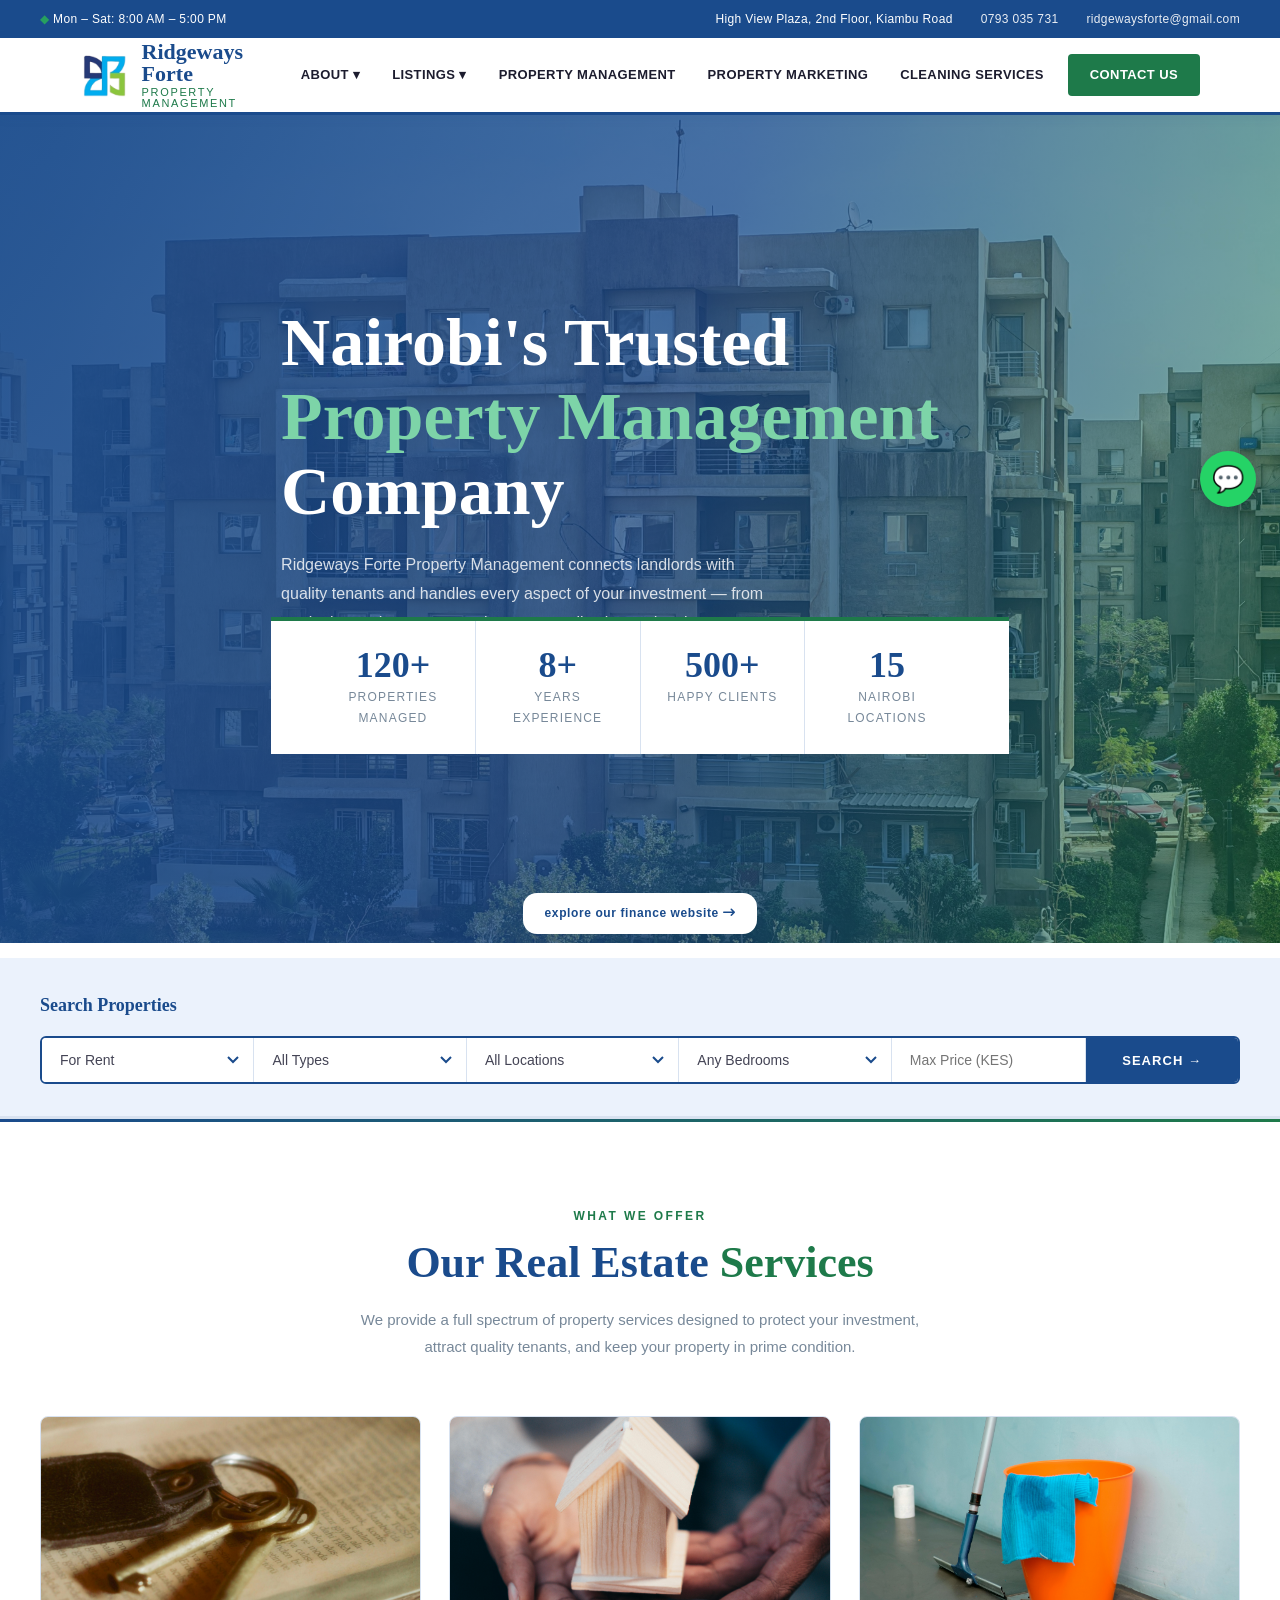
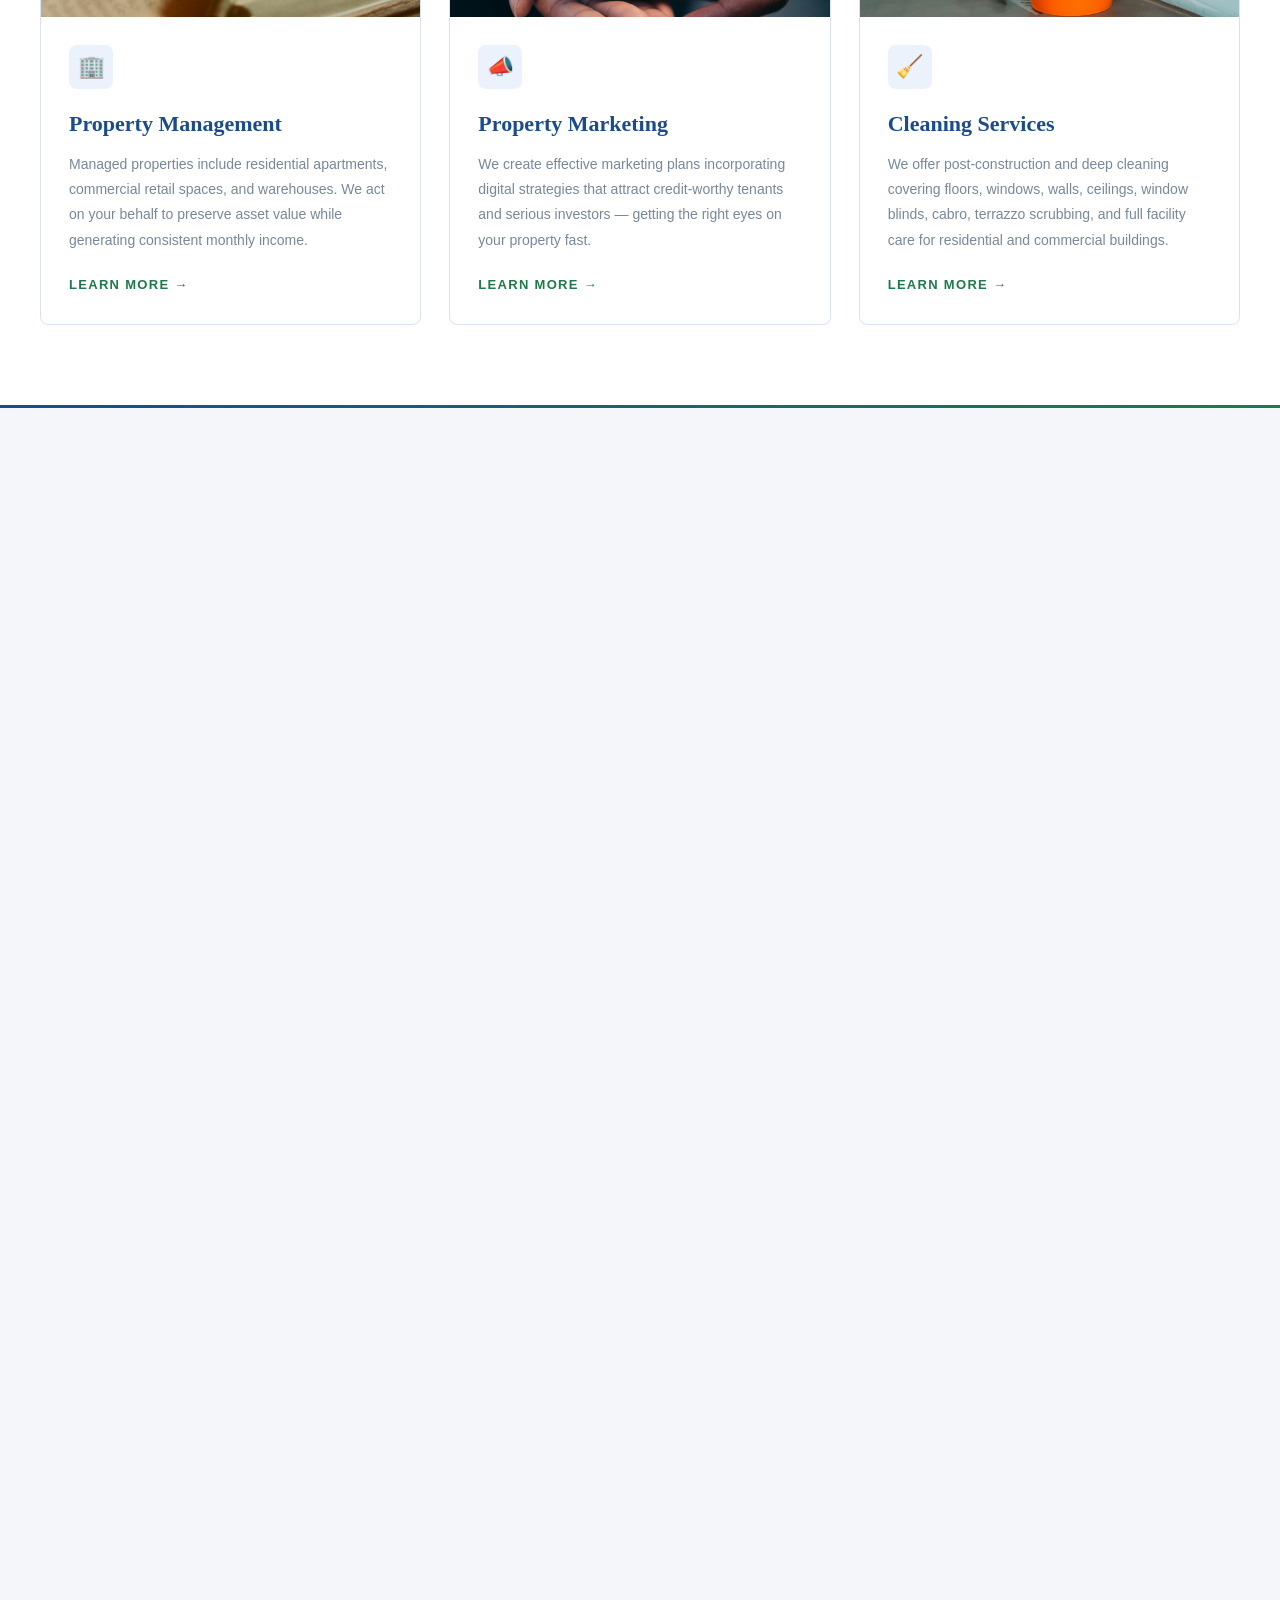
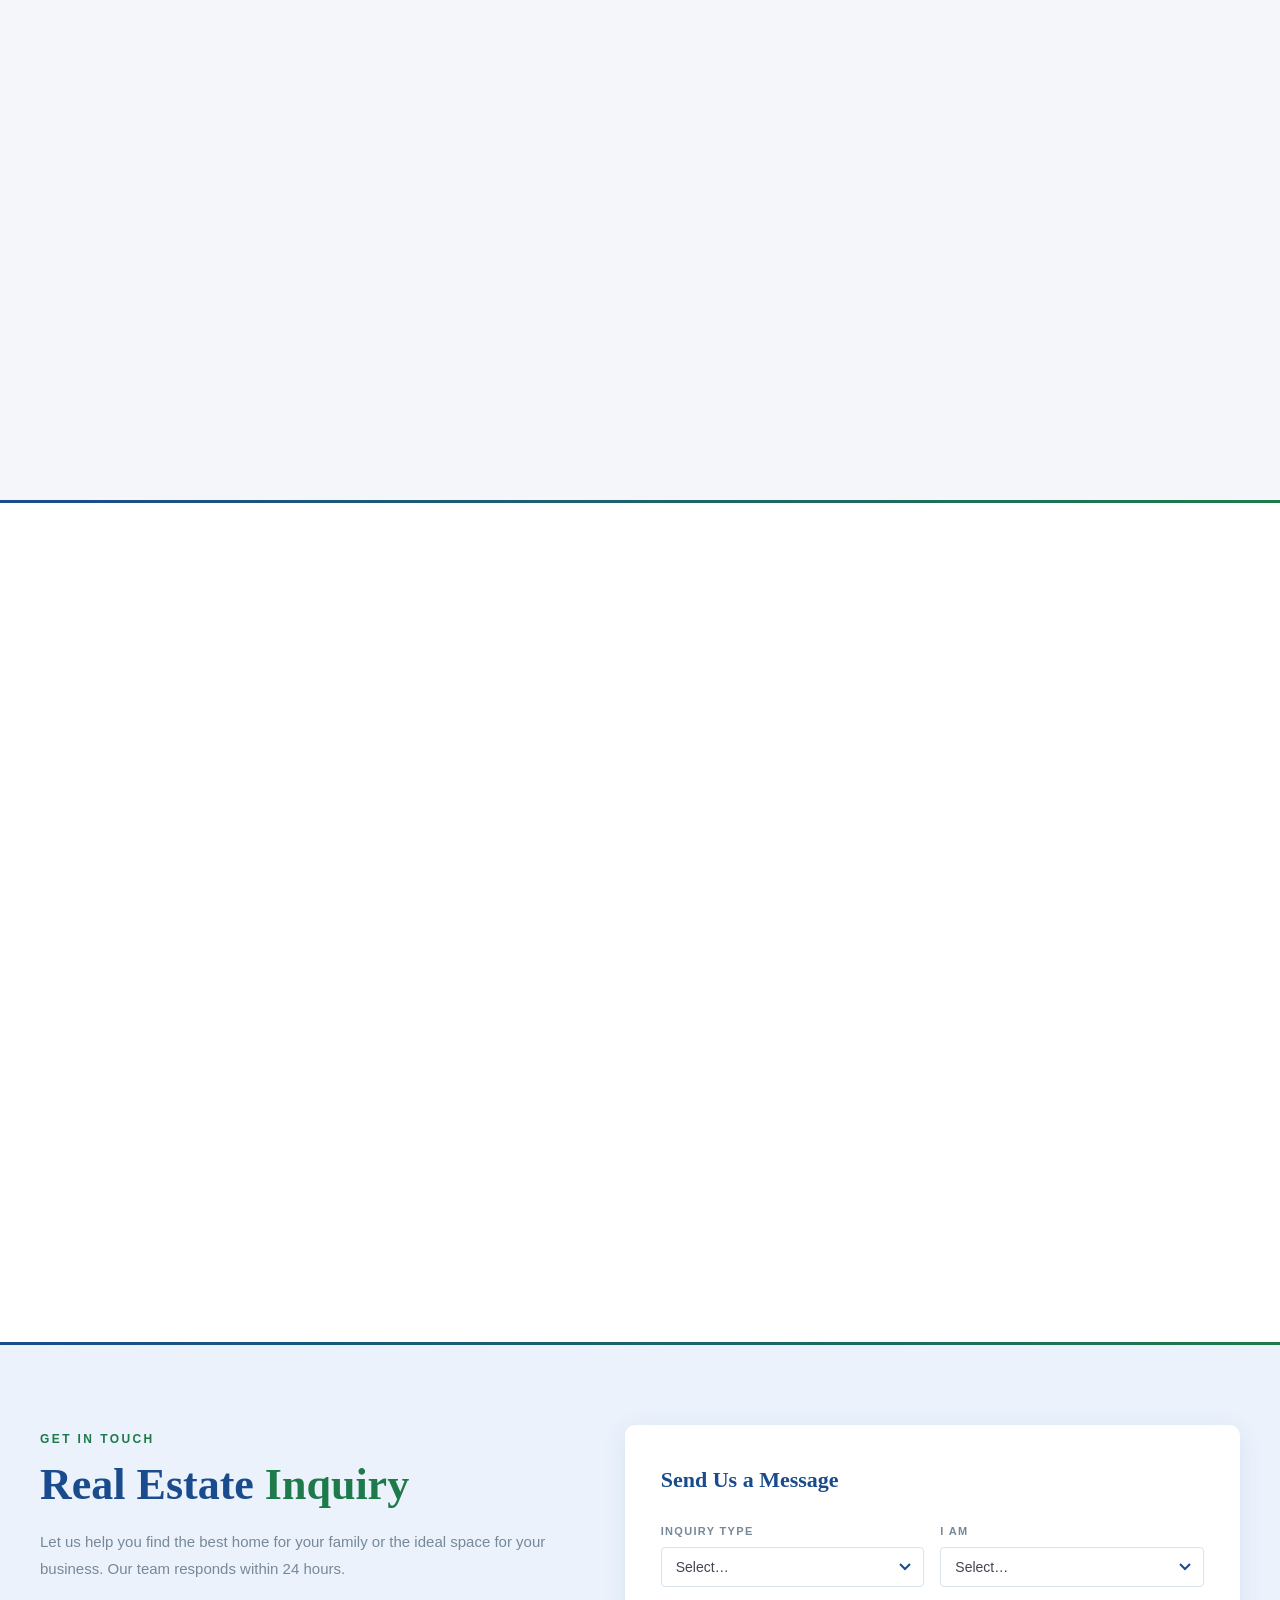
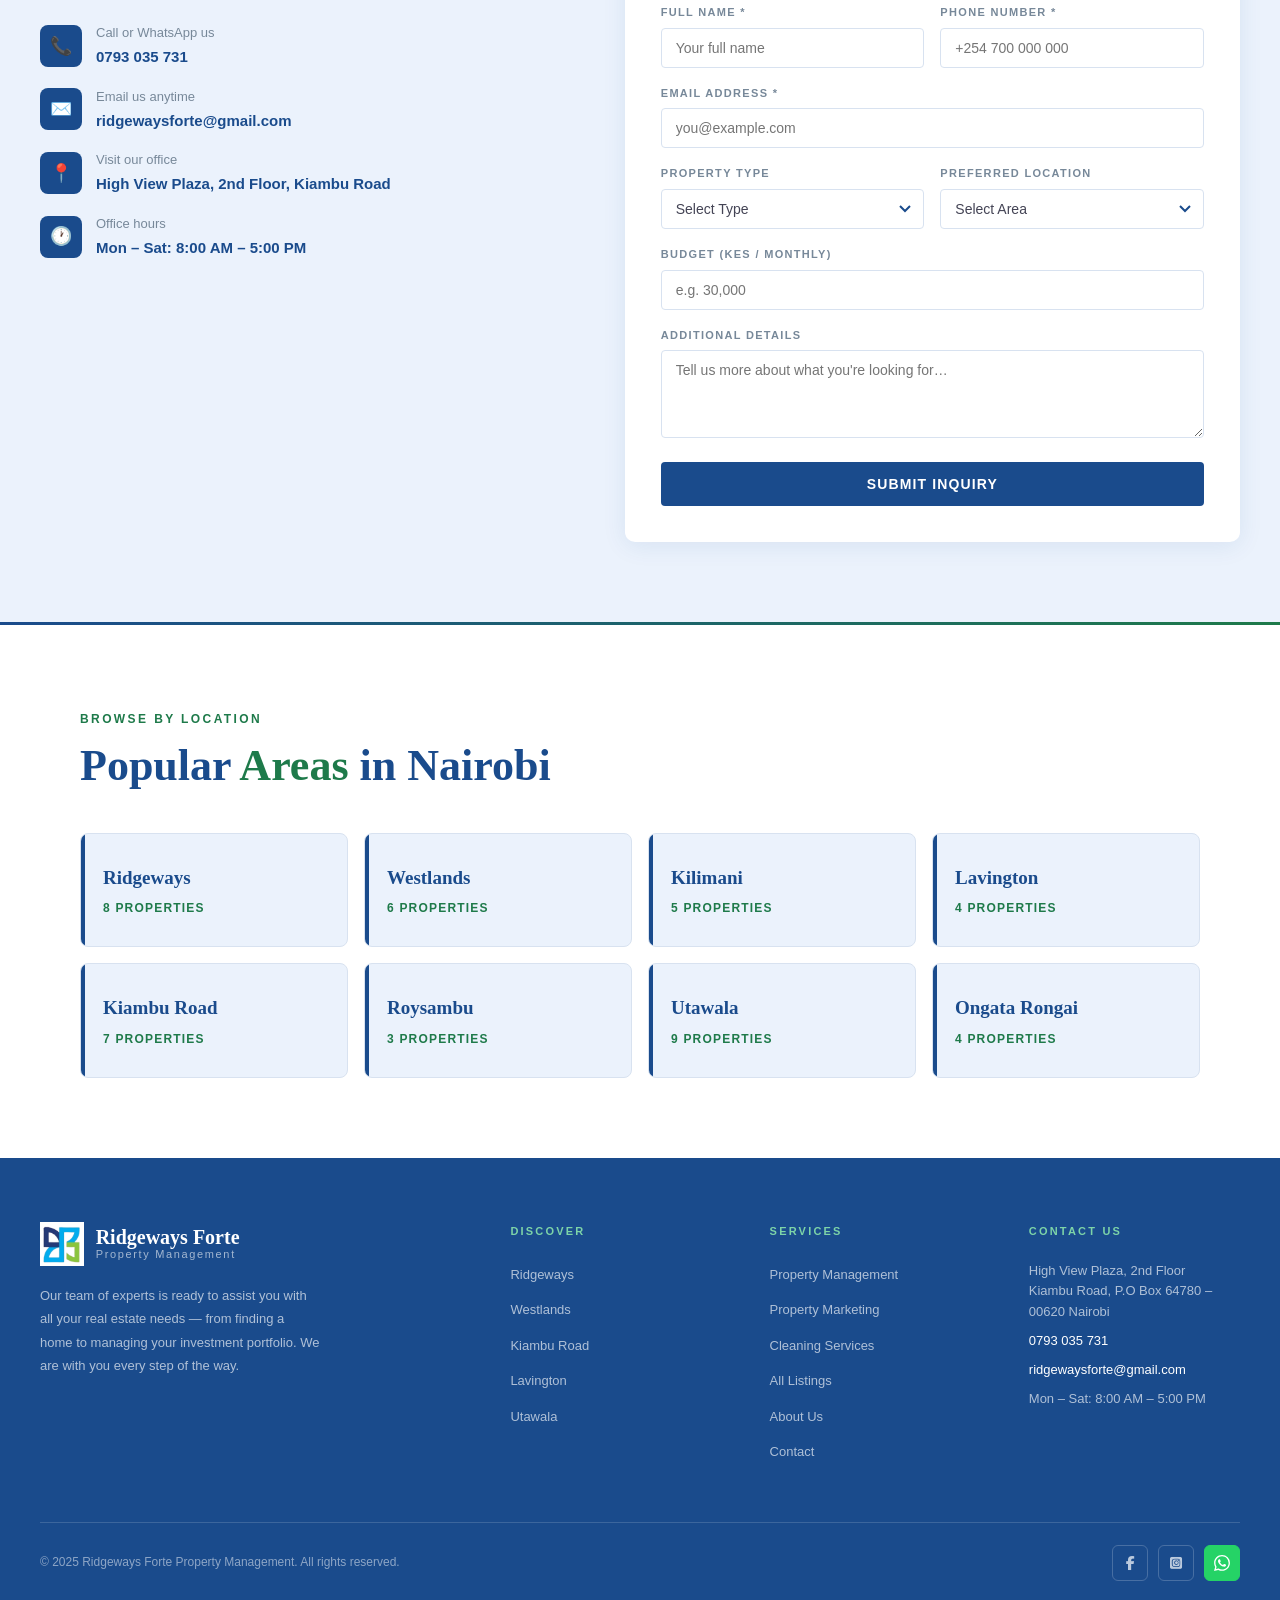
<file: index.html>
<!DOCTYPE html>
<html lang="en">
<head>
  <meta charset="UTF-8">
  <meta name="viewport" content="width=device-width, initial-scale=1.0">
  <title>Ridgeways Forte – Premium Real Estate in Nairobi</title>
  <meta name="description" content="Ridgeways Forte connects you with premium residential and commercial properties across Nairobi. Property management, marketing and cleaning services.">
  <link rel="stylesheet" href="style.css">
  <link rel="stylesheet" href="https://cdnjs.cloudflare.com/ajax/libs/font-awesome/6.4.0/css/all.min.css">

  <!--
  ══════════════════════════════════════════════════
  HOW TO ADD YOUR FAVICON (browser tab icon):
  1. Save your logo as a 32×32 PNG named "favicon.png" in the images/ folder
  2. Uncomment the line below:
  <link rel="icon" type="image/png" href="images/favicon.png">
  ══════════════════════════════════════════════════
  -->
</head>
<body>

<!-- ══════════════════════════════════════════════════
     TOP BAR
     Change phone number, email, address and hours here
     ══════════════════════════════════════════════════ -->
<div class="topbar">
  <div class="tb-left">
    <span class="tb-dot">◆</span>
    Mon – Sat: 8:00 AM – 5:00 PM
  </div>
  <div class="tb-right">
    <span>High View Plaza, 2nd Floor, Kiambu Road</span>
    <!-- ── CHANGE PHONE NUMBER HERE ── -->
    <a href="tel:+254793035731">0793 035 731</a>
    <!-- ── CHANGE EMAIL HERE ── -->
    <a href="mailto:ridgewaysforte@gmail.com">ridgewaysforte@gmail.com</a>
  </div>
</div>

<!-- ══════════════════════════════════════════════════
     NAVIGATION
     ══════════════════════════════════════════════════ -->
<nav>
  <div class="nav-inner">

    <!-- ══ LOGO ══════════════════════════════════════
         OPTION A (text logo — current):
         Edit the text "RF" and "Ridgeways Forte" below.

         OPTION B (image logo):
         Replace the entire .logo block with:
         <a href="index.html" class="logo">
           <img src="images/logo.png" alt="Ridgeways Forte" style="height:52px;">
         </a>
         ══════════════════════════════════════════════ -->
    <a href="index.html" class="logo">
          <img src="logo.png" alt="Ridgeways Forte" style="height: 50px; width: auto;">
          <div class="logo-text">
            Ridgeways Forte
            <span>Property Management</span>
          </div>
        </a>

    <!-- Navigation links — add/remove <li> items to change the menu -->
    <ul class="nav-links">
      <li>
        <a href="about.html">About ▾</a>
        <div class="dropdown">
          <a href="about.html">Our Story</a>
          <a href="team.html">Meet the Team</a>
          <a href="inquiry.html">Inquiry Form</a>
        </div>
      </li>
      <li>
        <a href="listings.html">Listings ▾</a>
        <div class="dropdown">
          <a href="listings.html">All Properties</a>
          <a href="listings.html?type=apartment">Apartments</a>
          <a href="listings.html?type=townhouse">Townhouses</a>
          <a href="listings.html?type=villa">Villas</a>
          <a href="listings.html?type=commercial">Commercial</a>
        </div>
      </li>
      <li><a href="management.html">Property Management</a></li>
      <li><a href="marketing.html">Property Marketing</a></li>
      <li><a href="cleaning.html">Cleaning Services</a></li>
      <li><a href="contact.html" class="nav-cta">Contact Us</a></li>
    </ul>

    <!-- Hamburger for mobile -->
    <div class="hamburger" onclick="toggleMenu()" aria-label="Toggle menu">
      <span></span><span></span><span></span>
    </div>
  </div>
</nav>

<!-- Mobile dropdown menu -->
<div class="mobile-menu" id="mobileMenu">
  <a href="index.html">Home</a>
  <a href="about.html">About</a>
  <a href="listings.html">All Listings</a>
  <a href="management.html">Property Management</a>
  <a href="marketing.html">Property Marketing</a>
  <a href="cleaning.html">Cleaning Services</a>
  <a href="contact.html">Contact Us</a>
</div>

<!-- ══════════════════════════════════════════════════
     HERO SECTION
     ══════════════════════════════════════════════════ -->
<section class="hero">

  <!-- ══ HERO BACKGROUND IMAGE ══════════════════════
       Replace hero-bg.jpg with your own aerial/exterior
       property photo. Recommended: 1920×1080px or larger.
       File goes in the images/ folder.
       ═════════════════════════════════════════════════ -->
  <div class="hero-bg-img">
    <!-- Fallback: a styled gradient is shown when no image is present.
         Once you add images/hero-bg.jpg it will appear automatically. -->
  </div>
  <div class="hero-bg-overlay"></div>

  <div class="hero-content">
    <div class="hero-text">

    <!-- ── CHANGE HERO HEADLINE HERE ── -->
    <h1>Nairobi's Trusted<br><span class="highlight">Property Management</span><br>Company</h1>

    <!-- ── CHANGE HERO DESCRIPTION HERE ── -->
    <p class="hero-desc">
      Ridgeways Forte Property Management connects landlords with quality tenants
      and handles every aspect of your investment — from marketing and tenant
      screening to rent collection and maintenance. Based on Kiambu Road, Nairobi.
    </p>

    <div class="hero-buttons">
      <a href="listings.html" class="hero-btn-white">Browse Listings</a>
      <a href="contact.html" class="hero-btn-outline">Speak to an Agent</a>
    </div>
  </div>

  <!-- Hero statistics bar — change numbers and labels here -->
  <div class="hero-stats">
    <div class="hero-stat-item">
      <!-- data-target = the number to count up to; data-suffix = "+" or "%" -->
      <div class="stat-num" data-target="120" data-suffix="+">120+</div>
      <div class="stat-label">Properties Managed</div>
    </div>
    <div class="hero-stat-item">
      <div class="stat-num" data-target="8" data-suffix="+">8+</div>
      <div class="stat-label">Years Experience</div>
    </div>
    <div class="hero-stat-item">
      <div class="stat-num" data-target="500" data-suffix="+">500+</div>
      <div class="stat-label">Happy Clients</div>
    </div>
    <div class="hero-stat-item">
      <div class="stat-num" data-target="15">15</div>
      <div class="stat-label">Nairobi Locations</div>
    </div>
  </div>
</section>

<div class="hero-finance-cta" style="text-align: center; margin: -50px auto 24px; position: relative; z-index: 4;">
  <a class="hero-btn-white" href="https://ridgeways-finance.onrender.com" target="_blank" rel="noopener noreferrer" style="border-radius: 14px; padding: 10px 22px; font-size: 12px;">explore our finance website  <i class="fa-solid fa-arrow-right-long"></i></a>
</div>

<!-- ══════════════════════════════════════════════════
     PROPERTY SEARCH BAR

     ══════════════════════════════════════════════════ -->
<div class="search-section">
  <div class="search-inner">
    <div class="search-title">Search Properties</div>
    <div class="search-form">
      <!-- Add/remove <option> values to change dropdown choices -->
      <select id="searchStatus">
        <option value="rent">For Rent</option>
        <option value="sale">For Sale</option>
      </select>
      <select id="searchType">
        <option value="all">All Types</option>
        <option value="apartment">Apartment</option>
        <option value="townhouse">Townhouse</option>
        <option value="villa">Villa</option>
        <option value="commercial">Commercial</option>
      </select>
      <select id="searchLocation">
        <option value="">All Locations</option>
        <option>Ridgeways</option>
        <option>Westlands</option>
        <option>Kilimani</option>
        <option>Lavington</option>
        <option>Kiambu Road</option>
        <option>Roysambu</option>
        <option>Utawala</option>
        <option>Muthaiga</option>
        <option>Ngong Road</option>
      </select>
      <select id="searchBeds">
        <option value="">Any Bedrooms</option>
        <option value="1">1 Bedroom</option>
        <option value="2">2 Bedrooms</option>
        <option value="3">3 Bedrooms</option>
        <option value="4">4+ Bedrooms</option>
      </select>
      <input type="text" id="searchPrice" placeholder="Max Price (KES)">
      <button class="search-btn" id="searchBtn">Search →</button>
    </div>
  </div>
</div>

<hr class="divider">

<!-- ══════════════════════════════════════════════════
     SERVICES SECTION
     ══════════════════════════════════════════════════ -->
<section class="services-section">
  <div class="services-header reveal">
    <div class="section-label">What We Offer</div>
    <h2 class="section-title">Our Real Estate <span>Services</span></h2>
    <p class="section-sub">
      We provide a full spectrum of property services designed to protect your
      investment, attract quality tenants, and keep your property in prime condition.
    </p>
  </div>

  <div class="services-grid">

    <!-- SERVICE CARD 1 — Property Management -->
    <div class="service-card reveal">
      <!-- ══ SERVICE IMAGE ══════════════════════════
           Replace src with your own photo.
           Recommended size: 600×280px
           Example: src="images/service-management.jpg"
           ═════════════════════════════════════════ -->
      <img
        class="service-card-img"
        src="management.jpg"
        alt="Property Management"
        onerror="this.outerHTML='<div class=\'img-placeholder\' style=\'height:200px;\'><span>🏢</span>Add photo: images/service-management.jpg</div>'"
      >
      <div class="service-card-body">
        <div class="service-card-icon">🏢</div>
        <h3>Property Management</h3>
        <p>
          Managed properties include residential apartments, commercial retail
          spaces, and warehouses. We act on your behalf to preserve asset value
          while generating consistent monthly income.
        </p>
        <a href="management.html" class="service-link">Learn More →</a>
      </div>
    </div>

    <!-- SERVICE CARD 2 — Property Marketing -->
    <div class="service-card reveal">
      <!-- ══ SERVICE IMAGE ══════════════════════════
           Replace src with your own photo.
           Example: src="images/service-marketing.jpg"
           ═════════════════════════════════════════ -->
      <img
        class="service-card-img"
        src="property.jpg"
        alt="Property Marketing"
        onerror="this.outerHTML='<div class=\'img-placeholder\' style=\'height:200px;\'><span>📣</span>Add photo: images/service-marketing.jpg</div>'"
      >
      <div class="service-card-body">
        <div class="service-card-icon">📣</div>
        <h3>Property Marketing</h3>
        <p>
          We create effective marketing plans incorporating digital strategies
          that attract credit-worthy tenants and serious investors — getting
          the right eyes on your property fast.
        </p>
        <a href="marketing.html" class="service-link">Learn More →</a>
      </div>
    </div>

    <!-- SERVICE CARD 3 — Cleaning Services -->
    <div class="service-card reveal">
      <!-- ══ SERVICE IMAGE ══════════════════════════
           Replace src with your own photo.
           Example: src="images/service-cleaning.jpg"
           ═════════════════════════════════════════ -->
      <img
        class="service-card-img"
        src="cleaning.jpg"
        alt="Cleaning Services"
        onerror="this.outerHTML='<div class=\'img-placeholder\' style=\'height:200px;\'><span>🧹</span>Add photo: images/service-cleaning.jpg</div>'"
      >
      <div class="service-card-body">
        <div class="service-card-icon">🧹</div>
        <h3>Cleaning Services</h3>
        <p>
          We offer post-construction and deep cleaning covering floors,
          windows, walls, ceilings, window blinds, cabro, terrazzo scrubbing,
          and full facility care for residential and commercial buildings.
        </p>
        <a href="cleaning.html" class="service-link">Learn More →</a>
      </div>
    </div>

  </div>
</section>

<hr class="divider">

<!-- ══════════════════════════════════════════════════
     FEATURED LISTINGS
     ══════════════════════════════════════════════════ -->
<section class="listings-section" id="listings">
  <div class="listings-header reveal">
    <div>
      <div class="section-label">Featured Properties</div>
      <h2 class="section-title">Our Latest <span>Listings</span></h2>
    </div>
    <a href="listings.html" class="btn-primary">View All Properties</a>
  </div>

  <!-- Filter tabs — add a new tab by adding a <button data-filter="yourtype"> -->
  <div class="filter-tabs reveal">
    <button class="filter-tab active" data-filter="all">All Properties</button>
    <button class="filter-tab" data-filter="apartment">Apartments</button>
    <button class="filter-tab" data-filter="townhouse">Townhouses</button>
    <button class="filter-tab" data-filter="villa">Villas</button>
    <button class="filter-tab" data-filter="commercial">Commercial</button>
  </div>

  <!--
  ══════════════════════════════════════════════════
  LISTINGS ARE RENDERED BY JavaScript (js/main.js)
  To add/edit listings, open js/main.js and find
  the "listings" array near the top of the file.
  Each listing has an "image" field — point it to
  your photo file in the images/ folder.
  ══════════════════════════════════════════════════
  -->
  <div class="listings-grid" id="listingsGrid">
    <!-- Cards inserted here by JS -->
  </div>

</section>

<hr class="divider">

<!-- ══════════════════════════════════════════════════
     WHY CHOOSE US
     ══════════════════════════════════════════════════ -->
<section class="why-section">
  <div class="why-grid">

    <div class="why-img-wrap reveal">
      <!-- ══ WHY-US SECTION IMAGE ════════════════════
           Replace with a photo of your office, team,
           or a luxury property interior/exterior.
           Recommended: 700×520px
           Example: src="images/about-office.jpg"
           ════════════════════════════════════════════ -->
      <img
        class="why-img"
        src="home 1.jpg"
        alt="Ridgeways Forte Office"
        onerror="this.outerHTML='<div class=\'img-placeholder\' style=\'height:520px;\'><span>🏠</span>Add photo: images/about-office.jpg</div>'"
      >
      <div class="why-img-badge">
        <div class="badge-num">120+</div>
        <div class="badge-txt">Properties Managed</div>
      </div>
    </div>

    <div class="why-items">
      <div class="reveal">
        <div class="section-label">Why Choose Us</div>
        <h2 class="section-title">The Perfect <span>Choice</span> for Your Property</h2>
      </div>

      <!-- WHY ITEMS — edit text freely below -->
      <div class="why-item reveal">
        <div class="why-number">01</div>
        <div class="why-text">
          <h4>We Increase the Value of Your Investment</h4>
          <p>
            Consistent, on-time rent collection maintains your cash flow.
            Our professional team enforces lease terms firmly — protecting
            your investment and ensuring reliable income every month.
          </p>
        </div>
      </div>

      <div class="why-item reveal">
        <div class="why-number">02</div>
        <div class="why-text">
          <h4>Higher Quality Tenants</h4>
          <p>
            Our thorough screening process identifies reliable tenants who
            pay on time, stay longer, and cause less wear — saving you
            time, money, and stress in the long run.
          </p>
        </div>
      </div>

      <div class="why-item reveal">
        <div class="why-number">03</div>
        <div class="why-text">
          <h4>Fewer Legal Problems</h4>
          <p>
            We stay up to date with Kenyan landlord-tenant laws, ensuring
            your property is always compliant — so you never face
            unexpected legal disputes or financial penalties.
          </p>
        </div>
      </div>

    </div>
  </div>
</section>

<hr class="divider">

<!-- ══════════════════════════════════════════════════
     INQUIRY FORM
     ══════════════════════════════════════════════════ -->
<section class="inquiry-section" id="contact">
  <div class="inquiry-inner">

    <!-- LEFT: Contact info -->
    <div class="inquiry-info">
      <div class="section-label">Get In Touch</div>
      <h2 class="section-title">Real Estate <span>Inquiry</span></h2>
      <p class="section-sub">
        Let us help you find the best home for your family or the ideal
        space for your business. Our team responds within 24 hours.
      </p>

      <!-- ── CHANGE CONTACT DETAILS BELOW ── -->
      <div class="contact-detail">
        <div class="contact-icon">📞</div>
        <div class="contact-text">
          <p>Call or WhatsApp us</p>
          <a href="tel:+254793035731">0793 035 731</a>
        </div>
      </div>
      <div class="contact-detail">
        <div class="contact-icon">✉️</div>
        <div class="contact-text">
          <p>Email us anytime</p>
          <a href="mailto:ridgewaysforte@gmail.com">ridgewaysforte@gmail.com</a>
        </div>
      </div>
      <div class="contact-detail">
        <div class="contact-icon">📍</div>
        <div class="contact-text">
          <p>Visit our office</p>
          <a href="https://maps.google.com" target="_blank">High View Plaza, 2nd Floor, Kiambu Road</a>
        </div>
      </div>
      <div class="contact-detail">
        <div class="contact-icon">🕐</div>
        <div class="contact-text">
          <p>Office hours</p>
          <a>Mon – Sat: 8:00 AM – 5:00 PM</a>
        </div>
      </div>
    </div>

    <!-- RIGHT: Form -->
    <div class="inquiry-form">
      <h3>Send Us a Message</h3>
      <form id="inquiryForm" novalidate>
        <div class="form-grid">

          <div class="form-group">
            <label for="inquiryType">Inquiry Type</label>
            <select id="inquiryType" name="inquirytype">
              <option value="">Select…</option>
              <option>Rent Evaluation</option>
              <option>Property Management</option>
              <option>Looking to Rent</option>
              <option>Looking to Buy</option>
              <option>Cleaning Services</option>
            </select>
          </div>

          <div class="form-group">
            <label for="personType">I Am</label>
            <select id="personType" name="persontype">
              <option value="">Select…</option>
              <option>A Tenant</option>
              <option>A Property Owner</option>
              <option>A Real Estate Agent</option>
              <option>An Investor</option>
            </select>
          </div>

          <div class="form-group">
            <label for="fullname">Full Name *</label>
            <input type="text" id="fullname" name="fullname" placeholder="Your full name" required>
          </div>

          <div class="form-group">
            <label for="phone">Phone Number *</label>
            <input type="tel" id="phone" name="phone" placeholder="+254 700 000 000" required>
          </div>

          <div class="form-group full">
            <label for="email">Email Address *</label>
            <input type="email" id="email" name="email" placeholder="you@example.com" required>
          </div>

          <div class="form-group">
            <label for="propType">Property Type</label>
            <select id="propType" name="proptype">
              <option value="">Select Type</option>
              <option>Apartment</option>
              <option>Townhouse</option>
              <option>Villa</option>
              <option>Office</option>
              <option>Shop / Retail</option>
              <option>Warehouse</option>
            </select>
          </div>

          <div class="form-group">
            <label for="location">Preferred Location</label>
            <select id="location" name="location">
              <option value="">Select Area</option>
              <option>Ridgeways</option>
              <option>Westlands</option>
              <option>Kilimani</option>
              <option>Lavington</option>
              <option>Kiambu Road</option>
              <option>Roysambu</option>
              <option>Utawala</option>
              <option>Muthaiga</option>
              <option>Ngong Road</option>
              <option>Ongata Rongai</option>
            </select>
          </div>

          <div class="form-group full">
            <label for="budget">Budget (KES / Monthly)</label>
            <input type="text" id="budget" name="budget" placeholder="e.g. 30,000">
          </div>

          <div class="form-group full">
            <label for="message">Additional Details</label>
            <textarea id="message" name="message" rows="4" placeholder="Tell us more about what you're looking for…"></textarea>
          </div>

          <div class="form-group full">
            <button type="submit" class="form-submit" id="formSubmit">Submit Inquiry</button>
          </div>

        </div>
      </form>
    </div>

  </div>
</section>

<hr class="divider">

<!-- ══════════════════════════════════════════════════
     EXPLORE AREAS
     ══════════════════════════════════════════════════ -->
<section class="areas-section">
  <div class="container">
    <div class="reveal" style="margin-bottom:40px;">
      <div class="section-label">Browse by Location</div>
      <h2 class="section-title">Popular <span>Areas</span> in Nairobi</h2>
    </div>
    <div class="areas-grid">
      <!-- Edit area name and property count freely -->
      <div class="area-card reveal" onclick="filterByArea('Ridgeways')">
        <h4>Ridgeways</h4>
        <div class="area-count">8 Properties</div>
      </div>
      <div class="area-card reveal" onclick="filterByArea('Westlands')">
        <h4>Westlands</h4>
        <div class="area-count">6 Properties</div>
      </div>
      <div class="area-card reveal" onclick="filterByArea('Kilimani')">
        <h4>Kilimani</h4>
        <div class="area-count">5 Properties</div>
      </div>
      <div class="area-card reveal" onclick="filterByArea('Lavington')">
        <h4>Lavington</h4>
        <div class="area-count">4 Properties</div>
      </div>
      <div class="area-card reveal" onclick="filterByArea('Kiambu Road')">
        <h4>Kiambu Road</h4>
        <div class="area-count">7 Properties</div>
      </div>
      <div class="area-card reveal" onclick="filterByArea('Roysambu')">
        <h4>Roysambu</h4>
        <div class="area-count">3 Properties</div>
      </div>
      <div class="area-card reveal" onclick="filterByArea('Utawala')">
        <h4>Utawala</h4>
        <div class="area-count">9 Properties</div>
      </div>
      <div class="area-card reveal" onclick="filterByArea('Ongata Rongai')">
        <h4>Ongata Rongai</h4>
        <div class="area-count">4 Properties</div>
      </div>
    </div>
  </div>
</section>

<!-- ══════════════════════════════════════════════════
     FOOTER
     ══════════════════════════════════════════════════ -->
<footer>
  <div class="footer-grid">

    <!-- Footer brand block — change logo and description -->
    <div class="footer-brand">
      <div class="footer-logo">
        <img src="logo.png" alt="Ridgeways Forte" style="height: 44px; width: auto;">
        <div class="footer-logo-text">
          Ridgeways Forte
          <span>Property Management</span>
        </div>
      </div>
      <p>
        Our team of experts is ready to assist you with all your real estate
        needs — from finding a home to managing your investment portfolio.
        We are with you every step of the way.
      </p>
    </div>

    <div class="footer-col">
      <h5>Discover</h5>
      <ul>
        <li><a href="#">Ridgeways</a></li>
        <li><a href="#">Westlands</a></li>
        <li><a href="#">Kiambu Road</a></li>
        <li><a href="#">Lavington</a></li>
        <li><a href="#">Utawala</a></li>
      </ul>
    </div>

    <div class="footer-col">
      <h5>Services</h5>
      <ul>
        <li><a href="pages/management.html">Property Management</a></li>
        <li><a href="pages/marketing.html">Property Marketing</a></li>
        <li><a href="pages/cleaning.html">Cleaning Services</a></li>
        <li><a href="pages/listings.html">All Listings</a></li>
        <li><a href="pages/about.html">About Us</a></li>
        <li><a href="pages/contact.html">Contact</a></li>
      </ul>
    </div>

    <div class="footer-col footer-contact">
      <h5>Contact Us</h5>
      <!-- ── CHANGE ADDRESS, PHONE, EMAIL BELOW ── -->
      <p>High View Plaza, 2nd Floor<br>Kiambu Road, P.O Box 64780 – 00620 Nairobi</p>
      <p><a href="tel:+254793035731">0793 035 731</a></p>
      <p><a href="mailto:ridgewaysforte@gmail.com">ridgewaysforte@gmail.com</a></p>
      <p>Mon – Sat: 8:00 AM – 5:00 PM</p>
    </div>

  </div>

  <div class="footer-bottom">
    <!-- ── CHANGE COPYRIGHT YEAR / NAME HERE ── -->
    <span class="footer-copy">© 2025 Ridgeways Forte Property Management. All rights reserved.</span>

    <!-- Social media icons
         ── TO CHANGE LINKS: replace href="#" with your actual URL
         ── TO CHANGE WHATSAPP NUMBER: change 254793035731 below ── -->
    <div class="social-links">
      <a href="https://www.facebook.com/profile.php?id=61572052684912" class="social-link" target="_blank" title="Facebook"><i class="fab fa-facebook-f"></i></a>
      <a href="https://www.instagram.com/ridgeways_properties/" class="social-link" target="_blank" title="Instagram"><i class="fa-brands fa-square-instagram"></i></a>
      <!-- ── WHATSAPP — change number here (no + sign, include country code) ── -->
      <a href="https://wa.me/254793035731?text=Hello%20Ridgeways%20Forte%2C%20I%20would%20like%20to%20enquire%20about%20a%20property."
         class="social-link whatsapp" target="_blank" title="WhatsApp">
        <!-- WhatsApp icon (SVG) -->
        <svg width="16" height="16" viewBox="0 0 24 24" fill="currentColor">
          <path d="M17.472 14.382c-.297-.149-1.758-.867-2.03-.967-.273-.099-.471-.148-.67.15-.197.297-.767.966-.94 1.164-.173.199-.347.223-.644.075-.297-.15-1.255-.463-2.39-1.475-.883-.788-1.48-1.761-1.653-2.059-.173-.297-.018-.458.13-.606.134-.133.298-.347.446-.52.149-.174.198-.298.298-.497.099-.198.05-.371-.025-.52-.075-.149-.669-1.612-.916-2.207-.242-.579-.487-.5-.669-.51-.173-.008-.371-.01-.57-.01-.198 0-.52.074-.792.372-.272.297-1.04 1.016-1.04 2.479 0 1.462 1.065 2.875 1.213 3.074.149.198 2.096 3.2 5.077 4.487.709.306 1.262.489 1.694.625.712.227 1.36.195 1.871.118.571-.085 1.758-.719 2.006-1.413.248-.694.248-1.289.173-1.413-.074-.124-.272-.198-.57-.347m-5.421 7.403h-.004a9.87 9.87 0 01-5.031-1.378l-.361-.214-3.741.982.998-3.648-.235-.374a9.86 9.86 0 01-1.51-5.26c.001-5.45 4.436-9.884 9.888-9.884 2.64 0 5.122 1.03 6.988 2.898a9.825 9.825 0 012.893 6.994c-.003 5.45-4.437 9.884-9.885 9.884m8.413-18.297A11.815 11.815 0 0012.05 0C5.495 0 .16 5.335.157 11.892c0 2.096.547 4.142 1.588 5.945L.057 24l6.305-1.654a11.882 11.882 0 005.683 1.448h.005c6.554 0 11.89-5.335 11.893-11.893a11.821 11.821 0 00-3.48-8.413z"/>
        </svg>
      </a>
    </div>
  </div>
</footer>

<!-- ══════════════════════════════════════════════════
     CHAT POP-UP (bottom-right)
     Replaces the old floating WhatsApp button
     ══════════════════════════════════════════════════ -->
<div class="chat-float" id="chatFloat" aria-live="polite">
  <button class="chat-fab" id="chatFab" type="button" aria-label="Open chat">
    <span class="chat-fab-icon">💬</span>
  </button>

  <div class="chat-popup" id="chatPopup" role="dialog" aria-modal="false" aria-label="Chat with Ridgeways Forte">
    <div class="chat-header">
      <div class="chat-title">Hey, welcome to RidgewaysForte</div>
      <button class="chat-close" id="chatClose" type="button" aria-label="Close chat">×</button>
    </div>

    <div class="chat-body">
      <div class="chat-bubble">Choose a service to get started:</div>
      <div class="chat-quicklinks">
        <a class="chat-link" href="management.html">House Haunting</a>
        <a class="chat-link" href="marketing.html">Property Marketing</a>
        <a class="chat-link" href="cleaning.html">Cleaning Services</a>
      </div>
    </div>

    <div class="chat-footer">
      <a class="chat-footer-btn" href="contact.html">Contact Us →</a>
    </div>
  </div>
</div>


<!-- JavaScript -->
<script src="main.js"></script>
<script>
  /* Area card click handler — scrolls to listings and shows all */
  function filterByArea(area) {
    renderListings("all");
    document.querySelectorAll(".filter-tab").forEach(t => t.classList.remove("active"));
    document.querySelector(".filter-tab[data-filter='all']").classList.add("active");
    document.getElementById("listings").scrollIntoView({ behavior: "smooth" });
  }
</script>
</file>
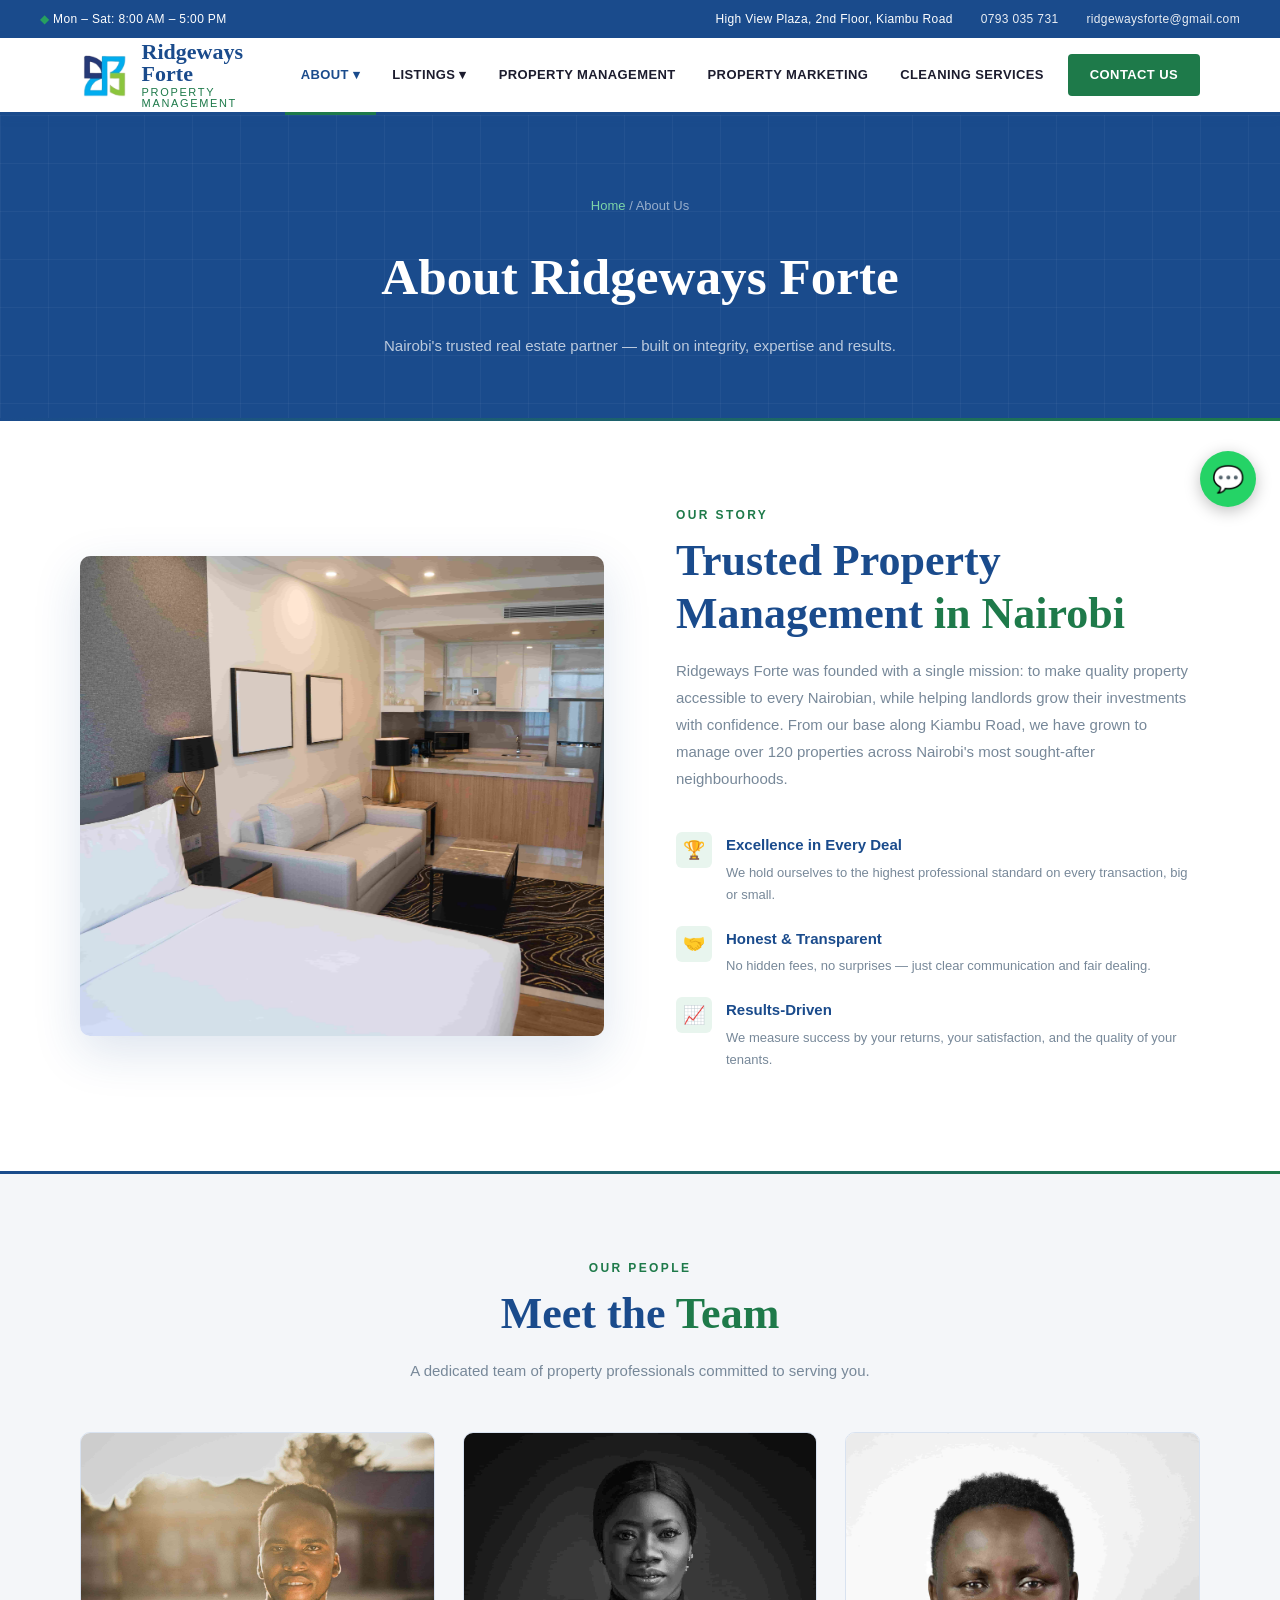
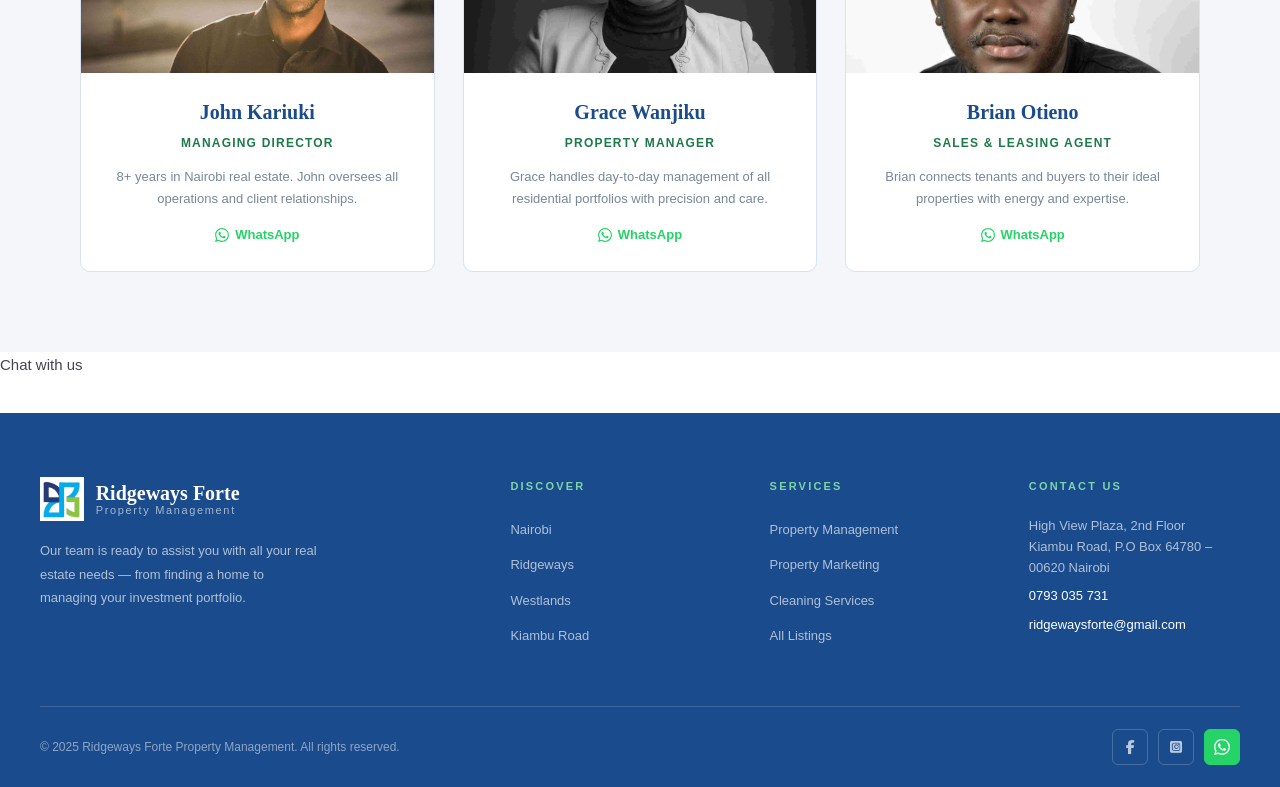
<file: about.html>
<!DOCTYPE html>
<html lang="en">
<head>
  <meta charset="UTF-8">
  <meta name="viewport" content="width=device-width, initial-scale=1.0">
  <title>About Us – Ridgeways Forte</title>
  <link rel="stylesheet" href="style.css">
  <link rel="stylesheet" href="https://cdnjs.cloudflare.com/ajax/libs/font-awesome/6.4.0/css/all.min.css">
  <style>
    .page-hero {
      background: var(--blue);
      padding: 80px 40px 60px;
      text-align: center;
      position: relative;
      overflow: hidden;
    }
    .page-hero::before {
      content: '';
      position: absolute; inset: 0;
      background-image:
        linear-gradient(rgba(255,255,255,0.04) 1px, transparent 1px),
        linear-gradient(90deg, rgba(255,255,255,0.04) 1px, transparent 1px);
      background-size: 48px 48px;
    }
    .page-hero h1 {
      font-family: var(--font-heading);
      font-size: clamp(32px, 4vw, 52px);
      color: var(--white);
      font-weight: bold;
      position: relative;
    }
    .page-hero p {
      color: rgba(255,255,255,0.7);
      font-size: 15px;
      margin-top: 12px;
      position: relative;
    }
    .breadcrumb {
      font-size: 13px;
      color: rgba(255,255,255,0.55);
      margin-bottom: 16px;
      position: relative;
    }
    .breadcrumb a { color: #7DD4A8; }

    .about-story {
      max-width: 1200px;
      margin: 0 auto;
      padding: 80px 40px;
      display: grid;
      grid-template-columns: 1fr 1fr;
      gap: 72px;
      align-items: center;
    }

    /* ══ ABOUT MAIN IMAGE ═══════════════════════
       Replace src below with your building/team photo
       Recommended: 700×500px
       ═══════════════════════════════════════════ */
    .about-img {
      width: 100%;
      height: 480px;
      object-fit: cover;
      border-radius: 10px;
      box-shadow: 0 16px 48px rgba(26,75,140,0.15);
      display: block;
    }

    .about-text .section-sub { max-width: 100%; }
    .values-list { margin-top: 28px; }
    .value-item {
      display: flex;
      gap: 14px;
      align-items: flex-start;
      margin-bottom: 20px;
    }
    .value-icon {
      width: 36px; height: 36px;
      background: var(--green-pale);
      border-radius: 6px;
      display: flex; align-items: center; justify-content: center;
      font-size: 18px; flex-shrink: 0;
    }
    .value-item h5 {
      font-weight: bold; color: var(--blue);
      font-size: 15px; margin-bottom: 4px;
    }
    .value-item p { font-size: 13px; color: var(--text-muted); line-height: 1.7; }

    /* Team section */
    .team-section {
      background: var(--grey-pale);
      padding: 80px 40px;
    }
    .team-section .container { max-width: 1200px; margin: 0 auto; }
    .team-grid {
      display: grid;
      grid-template-columns: repeat(3, 1fr);
      gap: 28px;
      margin-top: 48px;
    }
    .team-card {
      background: var(--white);
      border-radius: 10px;
      overflow: hidden;
      border: 1px solid var(--border);
      text-align: center;
      transition: box-shadow 0.3s, transform 0.3s;
    }
    .team-card:hover {
      box-shadow: 0 8px 32px rgba(26,75,140,0.12);
      transform: translateY(-4px);
    }

    /* ══ TEAM MEMBER PHOTO ══════════════════════
       Replace src in each team card below.
       Recommended: 400×400px square headshots
       ═══════════════════════════════════════════ */
    .team-img {
      width: 100%; height: 240px;
      object-fit: cover; object-position: top;
      display: block;
      background: var(--blue-pale);
    }
    .team-body { padding: 22px; }
    .team-body h4 {
      font-family: var(--font-heading);
      font-size: 20px; color: var(--blue);
      font-weight: bold; margin-bottom: 4px;
    }
    .team-role {
      font-size: 12px; color: var(--green);
      text-transform: uppercase; letter-spacing: 0.1em;
      font-weight: bold; margin-bottom: 12px;
    }
    .team-body p { font-size: 13px; color: var(--text-muted); line-height: 1.7; }
    .team-wa {
      display: inline-flex; align-items: center; gap: 6px;
      margin-top: 14px; font-size: 13px; font-weight: bold;
      color: #25D366; transition: opacity 0.2s;
    }
    .team-wa:hover { opacity: 0.75; }

    @media (max-width: 1024px) {
      .about-story { grid-template-columns: 1fr; }
      .team-grid { grid-template-columns: repeat(2, 1fr); }
    }
    @media (max-width: 768px) {
      .about-story, .team-section { padding: 56px 20px; }
      .page-hero { padding: 60px 20px 48px; }
      .team-grid { grid-template-columns: 1fr; }
    }
  </style>
</head>
<body>

<!-- TOP BAR -->
<div class="topbar">
  <div class="tb-left"><span class="tb-dot">◆</span> Mon – Sat: 8:00 AM – 5:00 PM</div>
  <div class="tb-right">
    <span>High View Plaza, 2nd Floor, Kiambu Road</span>
    <a href="tel:+254793035731">0793 035 731</a>
    <a href="mailto:ridgewaysforte@gmail.com">ridgewaysforte@gmail.com</a>
  </div>
</div>

<nav>
  <div class="nav-inner">
    <a href="index.html" class="logo">
          <img src="logo.png" alt="Ridgeways Forte" style="height: 50px; width: auto;">
          <div class="logo-text">
            Ridgeways Forte
            <span>Property Management</span>
          </div>
        </a>
    <ul class="nav-links">
      <li><a href="about.html" class="active-page">About ▾</a>
        <div class="dropdown">
          <a href="about.html">Our Story</a>
          <a href="team.html">Meet the Team</a>
          <a href="inquiry.html">Inquiry Form</a>
        </div>
      </li>
      <li><a href="listings.html">Listings ▾</a>
        <div class="dropdown">
          <a href="listings.html">All Properties</a>
          <a href="listings.html?type=apartment">Apartments</a>
          <a href="listings.html?type=townhouse">Townhouses</a>
          <a href="listings.html?type=villa">Villas</a>
          <a href="listings.html?type=commercial">Commercial</a>
        </div>
      </li>
      <li><a href="management.html">Property Management</a></li>
      <li><a href="marketing.html">Property Marketing</a></li>
      <li><a href="cleaning.html">Cleaning Services</a></li>
      <li><a href="contact.html" class="nav-cta">Contact Us</a></li>
    </ul>
    <div class="hamburger" onclick="toggleMenu()"><span></span><span></span><span></span></div>
  </div>
</nav>
<div class="mobile-menu" id="mobileMenu">
  <a href="../index.html">Home</a>
  <a href="about.html">About</a>
  <a href="listings.html">All Listings</a>
  <a href="management.html">Property Management</a>
  <a href="marketing.html">Property Marketing</a>
  <a href="cleaning.html">Cleaning Services</a>
  <a href="contact.html">Contact Us</a>
</div>

<!-- PAGE HERO -->
<div class="page-hero">
  <div class="breadcrumb"><a href="index.html">Home</a> / About Us</div>
  <h1>About Ridgeways Forte</h1>
  <p>Nairobi's trusted real estate partner — built on integrity, expertise and results.</p>
</div>
<hr class="divider">

<!-- ABOUT STORY -->
<div class="about-story">
  <div class="reveal">
    <!-- ══ REPLACE THIS IMAGE ══ -->
    <img
      class="about-img"
      src="home 1.jpg"
      alt="Ridgeways Forte Office"
      onerror="this.outerHTML='<div class=\'img-placeholder\' style=\'height:480px;border-radius:10px;\'><span>🏢</span>Add: images/about-office.jpg</div>'"
    >
  </div>
  <div class="about-text reveal">
    <div class="section-label">Our Story</div>
    <h2 class="section-title">Trusted Property Management <span>in Nairobi</span></h2>
    <p class="section-sub">
      Ridgeways Forte was founded with a single mission: to make quality property
      accessible to every Nairobian, while helping landlords grow their investments
      with confidence. From our base along Kiambu Road, we have grown to manage
      over 120 properties across Nairobi's most sought-after neighbourhoods.
    </p>
    <div class="values-list">
      <div class="value-item">
        <div class="value-icon">🏆</div>
        <div>
          <h5>Excellence in Every Deal</h5>
          <p>We hold ourselves to the highest professional standard on every transaction, big or small.</p>
        </div>
      </div>
      <div class="value-item">
        <div class="value-icon">🤝</div>
        <div>
          <h5>Honest & Transparent</h5>
          <p>No hidden fees, no surprises — just clear communication and fair dealing.</p>
        </div>
      </div>
      <div class="value-item">
        <div class="value-icon">📈</div>
        <div>
          <h5>Results-Driven</h5>
          <p>We measure success by your returns, your satisfaction, and the quality of your tenants.</p>
        </div>
      </div>
    </div>
  </div>
</div>

<hr class="divider">

<!-- TEAM -->
<section class="team-section">
  <div class="container">
    <div class="reveal" style="text-align:center; margin-bottom:0;">
      <div class="section-label">Our People</div>
      <h2 class="section-title">Meet the <span>Team</span></h2>
      <p class="section-sub" style="margin:0 auto; text-align:center;">
        A dedicated team of property professionals committed to serving you.
      </p>
    </div>
    <div class="team-grid">

      <!-- TEAM MEMBER 1 — edit name, role, bio, and WhatsApp number -->
      <div class="team-card reveal">
        <!-- ══ REPLACE WITH TEAM MEMBER HEADSHOT ══
             Recommended: 400×400px square photo
             Example: src="../images/team-john.jpg"   ══ -->
        <img class="team-img"
          src="agent 1.jpg" alt="Team Member"
          onerror="this.outerHTML='<div class=\'img-placeholder\' style=\'height:240px;\'><span>👤</span>Add: images/team-1.jpg</div>'">
        <div class="team-body">
          <h4>John Kariuki</h4>
          <div class="team-role">Managing Director</div>
          <p>8+ years in Nairobi real estate. John oversees all operations and client relationships.</p>
          <a href="https://wa.me/254793035731" class="team-wa" target="_blank">
            <svg width="14" height="14" viewBox="0 0 24 24" fill="currentColor"><path d="M17.472 14.382c-.297-.149-1.758-.867-2.03-.967-.273-.099-.471-.148-.67.15-.197.297-.767.966-.94 1.164-.173.199-.347.223-.644.075-.297-.15-1.255-.463-2.39-1.475-.883-.788-1.48-1.761-1.653-2.059-.173-.297-.018-.458.13-.606.134-.133.298-.347.446-.52.149-.174.198-.298.298-.497.099-.198.05-.371-.025-.52-.075-.149-.669-1.612-.916-2.207-.242-.579-.487-.5-.669-.51-.173-.008-.371-.01-.57-.01-.198 0-.52.074-.792.372-.272.297-1.04 1.016-1.04 2.479 0 1.462 1.065 2.875 1.213 3.074.149.198 2.096 3.2 5.077 4.487.709.306 1.262.489 1.694.625.712.227 1.36.195 1.871.118.571-.085 1.758-.719 2.006-1.413.248-.694.248-1.289.173-1.413-.074-.124-.272-.198-.57-.347m-5.421 7.403h-.004a9.87 9.87 0 01-5.031-1.378l-.361-.214-3.741.982.998-3.648-.235-.374a9.86 9.86 0 01-1.51-5.26c.001-5.45 4.436-9.884 9.888-9.884 2.64 0 5.122 1.03 6.988 2.898a9.825 9.825 0 012.893 6.994c-.003 5.45-4.437 9.884-9.885 9.884m8.413-18.297A11.815 11.815 0 0012.05 0C5.495 0 .16 5.335.157 11.892c0 2.096.547 4.142 1.588 5.945L.057 24l6.305-1.654a11.882 11.882 0 005.683 1.448h.005c6.554 0 11.89-5.335 11.893-11.893a11.821 11.821 0 00-3.48-8.413z"/></svg>
            WhatsApp
          </a>
        </div>
      </div>

      <!-- TEAM MEMBER 2 -->
      <div class="team-card reveal">
        <img class="team-img"
          src="agent 4.jpg" alt="Team Member"
          onerror="this.outerHTML='<div class=\'img-placeholder\' style=\'height:240px;\'><span>👤</span>Add: images/team-2.jpg</div>'">
        <div class="team-body">
          <h4>Grace Wanjiku</h4>
          <div class="team-role">Property Manager</div>
          <p>Grace handles day-to-day management of all residential portfolios with precision and care.</p>
          <a href="https://wa.me/254793035731" class="team-wa" target="_blank">
            <svg width="14" height="14" viewBox="0 0 24 24" fill="currentColor"><path d="M17.472 14.382c-.297-.149-1.758-.867-2.03-.967-.273-.099-.471-.148-.67.15-.197.297-.767.966-.94 1.164-.173.199-.347.223-.644.075-.297-.15-1.255-.463-2.39-1.475-.883-.788-1.48-1.761-1.653-2.059-.173-.297-.018-.458.13-.606.134-.133.298-.347.446-.52.149-.174.198-.298.298-.497.099-.198.05-.371-.025-.52-.075-.149-.669-1.612-.916-2.207-.242-.579-.487-.5-.669-.51-.173-.008-.371-.01-.57-.01-.198 0-.52.074-.792.372-.272.297-1.04 1.016-1.04 2.479 0 1.462 1.065 2.875 1.213 3.074.149.198 2.096 3.2 5.077 4.487.709.306 1.262.489 1.694.625.712.227 1.36.195 1.871.118.571-.085 1.758-.719 2.006-1.413.248-.694.248-1.289.173-1.413-.074-.124-.272-.198-.57-.347m-5.421 7.403h-.004a9.87 9.87 0 01-5.031-1.378l-.361-.214-3.741.982.998-3.648-.235-.374a9.86 9.86 0 01-1.51-5.26c.001-5.45 4.436-9.884 9.888-9.884 2.64 0 5.122 1.03 6.988 2.898a9.825 9.825 0 012.893 6.994c-.003 5.45-4.437 9.884-9.885 9.884m8.413-18.297A11.815 11.815 0 0012.05 0C5.495 0 .16 5.335.157 11.892c0 2.096.547 4.142 1.588 5.945L.057 24l6.305-1.654a11.882 11.882 0 005.683 1.448h.005c6.554 0 11.89-5.335 11.893-11.893a11.821 11.821 0 00-3.48-8.413z"/></svg>
            WhatsApp
          </a>
        </div>
      </div>

      <!-- TEAM MEMBER 3 -->
      <div class="team-card reveal">
        <img class="team-img"
          src="agent 2.jpg" alt="Team Member"
          onerror="this.outerHTML='<div class=\'img-placeholder\' style=\'height:240px;\'><span>👤</span>Add: images/team-3.jpg</div>'">
        <div class="team-body">
          <h4>Brian Otieno</h4>
          <div class="team-role">Sales & Leasing Agent</div>
          <p>Brian connects tenants and buyers to their ideal properties with energy and expertise.</p>
          <a href="https://wa.me/254793035731" class="team-wa" target="_blank">
            <svg width="14" height="14" viewBox="0 0 24 24" fill="currentColor"><path d="M17.472 14.382c-.297-.149-1.758-.867-2.03-.967-.273-.099-.471-.148-.67.15-.197.297-.767.966-.94 1.164-.173.199-.347.223-.644.075-.297-.15-1.255-.463-2.39-1.475-.883-.788-1.48-1.761-1.653-2.059-.173-.297-.018-.458.13-.606.134-.133.298-.347.446-.52.149-.174.198-.298.298-.497.099-.198.05-.371-.025-.52-.075-.149-.669-1.612-.916-2.207-.242-.579-.487-.5-.669-.51-.173-.008-.371-.01-.57-.01-.198 0-.52.074-.792.372-.272.297-1.04 1.016-1.04 2.479 0 1.462 1.065 2.875 1.213 3.074.149.198 2.096 3.2 5.077 4.487.709.306 1.262.489 1.694.625.712.227 1.36.195 1.871.118.571-.085 1.758-.719 2.006-1.413.248-.694.248-1.289.173-1.413-.074-.124-.272-.198-.57-.347m-5.421 7.403h-.004a9.87 9.87 0 01-5.031-1.378l-.361-.214-3.741.982.998-3.648-.235-.374a9.86 9.86 0 01-1.51-5.26c.001-5.45 4.436-9.884 9.888-9.884 2.64 0 5.122 1.03 6.988 2.898a9.825 9.825 0 012.893 6.994c-.003 5.45-4.437 9.884-9.885 9.884m8.413-18.297A11.815 11.815 0 0012.05 0C5.495 0 .16 5.335.157 11.892c0 2.096.547 4.142 1.588 5.945L.057 24l6.305-1.654a11.882 11.882 0 005.683 1.448h.005c6.554 0 11.89-5.335 11.893-11.893a11.821 11.821 0 00-3.48-8.413z"/></svg>
            WhatsApp
          </a>
        </div>
      </div>
    </div>
  </div>
</section>

<!-- Floating WhatsApp -->
<a href="https://wa.me/254793035731?text=Hello%20Ridgeways%20Forte%2C%20I%20would%20like%20to%20enquire." class="whatsapp-float" target="_blank">
  <span class="whatsapp-float-label">Chat with us</span>
  <div class="whatsapp-float-btn">
    <svg width="28" height="28" viewBox="0 0 24 24" fill="white"><path d="M17.472 14.382c-.297-.149-1.758-.867-2.03-.967-.273-.099-.471-.148-.67.15-.197.297-.767.966-.94 1.164-.173.199-.347.223-.644.075-.297-.15-1.255-.463-2.39-1.475-.883-.788-1.48-1.761-1.653-2.059-.173-.297-.018-.458.13-.606.134-.133.298-.347.446-.52.149-.174.198-.298.298-.497.099-.198.05-.371-.025-.52-.075-.149-.669-1.612-.916-2.207-.242-.579-.487-.5-.669-.51-.173-.008-.371-.01-.57-.01-.198 0-.52.074-.792.372-.272.297-1.04 1.016-1.04 2.479 0 1.462 1.065 2.875 1.213 3.074.149.198 2.096 3.2 5.077 4.487.709.306 1.262.489 1.694.625.712.227 1.36.195 1.871.118.571-.085 1.758-.719 2.006-1.413.248-.694.248-1.289.173-1.413-.074-.124-.272-.198-.57-.347m-5.421 7.403h-.004a9.87 9.87 0 01-5.031-1.378l-.361-.214-3.741.982.998-3.648-.235-.374a9.86 9.86 0 01-1.51-5.26c.001-5.45 4.436-9.884 9.888-9.884 2.64 0 5.122 1.03 6.988 2.898a9.825 9.825 0 012.893 6.994c-.003 5.45-4.437 9.884-9.885 9.884m8.413-18.297A11.815 11.815 0 0012.05 0C5.495 0 .16 5.335.157 11.892c0 2.096.547 4.142 1.588 5.945L.057 24l6.305-1.654a11.882 11.882 0 005.683 1.448h.005c6.554 0 11.89-5.335 11.893-11.893a11.821 11.821 0 00-3.48-8.413z"/></svg>
  </div>
</a>

<footer>
  <div class="footer-grid">
    <div class="footer-brand">
      <div class="footer-logo">
        <img src="logo.png" alt="Ridgeways Forte" style="height: 44px; width: auto;">
        <div class="footer-logo-text">
          Ridgeways Forte
          <span>Property Management</span>
        </div>
      </div>
      <p>Our team is ready to assist you with all your real estate needs — from finding a home to managing your investment portfolio.</p>
    </div>
    <div class="footer-col"><h5>Discover</h5><ul><li><a href="#">Nairobi</a></li><li><a href="#">Ridgeways</a></li><li><a href="#">Westlands</a></li><li><a href="#">Kiambu Road</a></li></ul></div>
    <div class="footer-col"><h5>Services</h5><ul><li><a href="management.html">Property Management</a></li><li><a href="marketing.html">Property Marketing</a></li><li><a href="cleaning.html">Cleaning Services</a></li><li><a href="listings.html">All Listings</a></li></ul></div>
    <div class="footer-col footer-contact"><h5>Contact Us</h5><p>High View Plaza, 2nd Floor<br>Kiambu Road, P.O Box 64780 – 00620 Nairobi</p><p><a href="tel:+254793035731">0793 035 731</a></p><p><a href="mailto:ridgewaysforte@gmail.com">ridgewaysforte@gmail.com</a></p></div>
  </div>
  <div class="footer-bottom">
    <span class="footer-copy">© 2025 Ridgeways Forte Property Management. All rights reserved.</span>
    <div class="social-links">
      <a href="https://www.facebook.com/profile.php?id=61572052684912" class="social-link" target="_blank" title="Facebook"><i class="fab fa-facebook-f"></i></a>
      <a href="https://www.instagram.com/ridgeways_properties/" class="social-link" target="_blank" title="Instagram"><i class="fab fa-square-instagram"></i></a>
      <!-- ── WHATSAPP — change number here (no + sign, include country code) ── -->
      <a href="https://wa.me/254793035731?text=Hello%20Ridgeways%20Forte%2C%20I%20would%20like%20to%20enquire%20about%20a%20property."
         class="social-link whatsapp" target="_blank" title="WhatsApp">
        <!-- WhatsApp icon (SVG) -->
        <svg width="16" height="16" viewBox="0 0 24 24" fill="currentColor">
          <path d="M17.472 14.382c-.297-.149-1.758-.867-2.03-.967-.273-.099-.471-.148-.67.15-.197.297-.767.966-.94 1.164-.173.199-.347.223-.644.075-.297-.15-1.255-.463-2.39-1.475-.883-.788-1.48-1.761-1.653-2.059-.173-.297-.018-.458.13-.606.134-.133.298-.347.446-.52.149-.174.198-.298.298-.497.099-.198.05-.371-.025-.52-.075-.149-.669-1.612-.916-2.207-.242-.579-.487-.5-.669-.51-.173-.008-.371-.01-.57-.01-.198 0-.52.074-.792.372-.272.297-1.04 1.016-1.04 2.479 0 1.462 1.065 2.875 1.213 3.074.149.198 2.096 3.2 5.077 4.487.709.306 1.262.489 1.694.625.712.227 1.36.195 1.871.118.571-.085 1.758-.719 2.006-1.413.248-.694.248-1.289.173-1.413-.074-.124-.272-.198-.57-.347m-5.421 7.403h-.004a9.87 9.87 0 01-5.031-1.378l-.361-.214-3.741.982.998-3.648-.235-.374a9.86 9.86 0 01-1.51-5.26c.001-5.45 4.436-9.884 9.888-9.884 2.64 0 5.122 1.03 6.988 2.898a9.825 9.825 0 012.893 6.994c-.003 5.45-4.437 9.884-9.885 9.884m8.413-18.297A11.815 11.815 0 0012.05 0C5.495 0 .16 5.335.157 11.892c0 2.096.547 4.142 1.588 5.945L.057 24l6.305-1.654a11.882 11.882 0 005.683 1.448h.005c6.554 0 11.89-5.335 11.893-11.893a11.821 11.821 0 00-3.48-8.413z"/>
        </svg>
      </a>
    </div>
  </div>
</footer>
<script src="main.js"></script>

<!-- ══════════════════════════════════════════════════
     CHAT POP-UP (bottom-right)
     Replaces the old floating WhatsApp button
     ══════════════════════════════════════════════════ -->
<div class="chat-float" id="chatFloat" aria-live="polite">
  <button class="chat-fab" id="chatFab" type="button" aria-label="Open chat">
    <span class="chat-fab-icon">💬</span>
  </button>

  <div class="chat-popup" id="chatPopup" role="dialog" aria-modal="false" aria-label="Chat with Ridgeways Forte">
    <div class="chat-header">
      <div class="chat-title">Hey, welcome to RidgewaysForte</div>
      <button class="chat-close" id="chatClose" type="button" aria-label="Close chat">×</button>
    </div>

    <div class="chat-body">
      <div class="chat-bubble">Choose a service to get started:</div>
      <div class="chat-quicklinks">
        <a class="chat-link" href="management.html">House Haunting</a>
        <a class="chat-link" href="marketing.html">Property Marketing</a>
        <a class="chat-link" href="cleaning.html">Cleaning Services</a>
      </div>
    </div>

    <div class="chat-footer">
      <a class="chat-footer-btn" href="contact.html">Contact Us →</a>
    </div>
  </div>
</div>
</body>
</html>
</file>
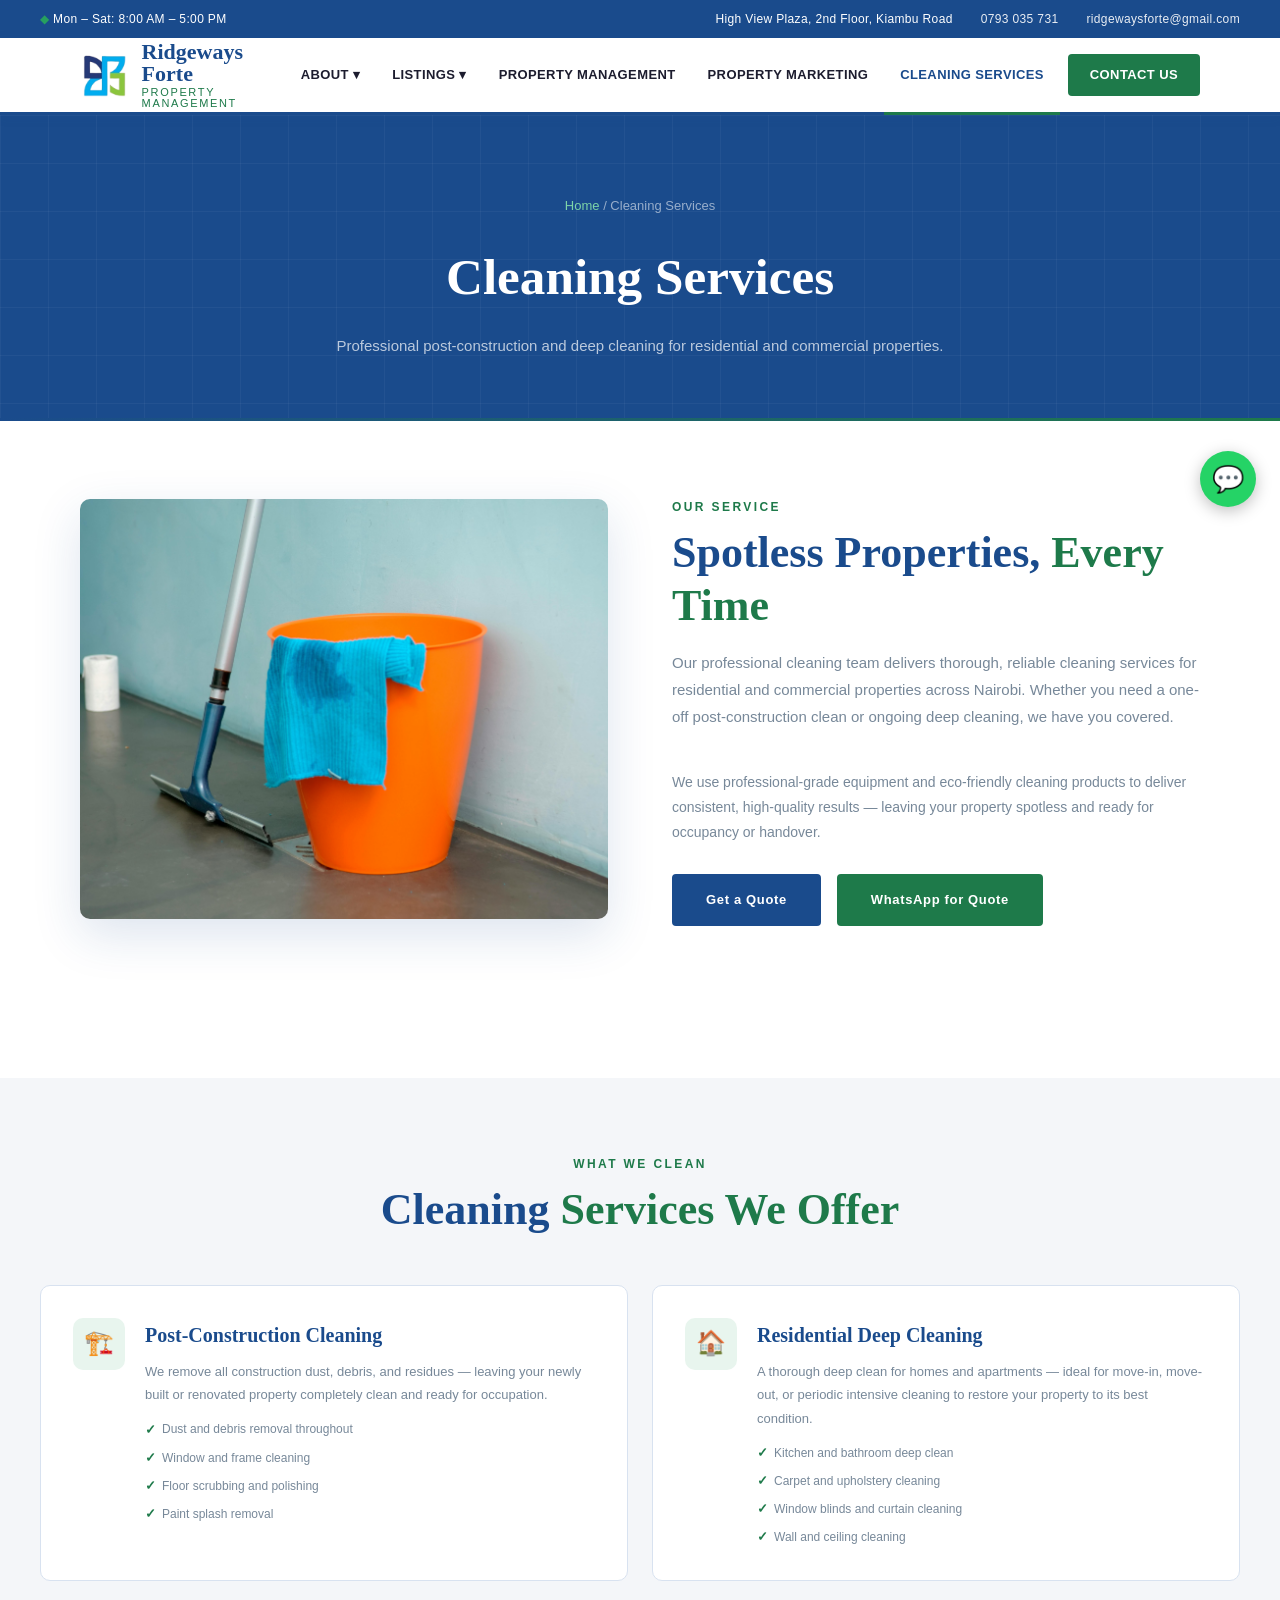
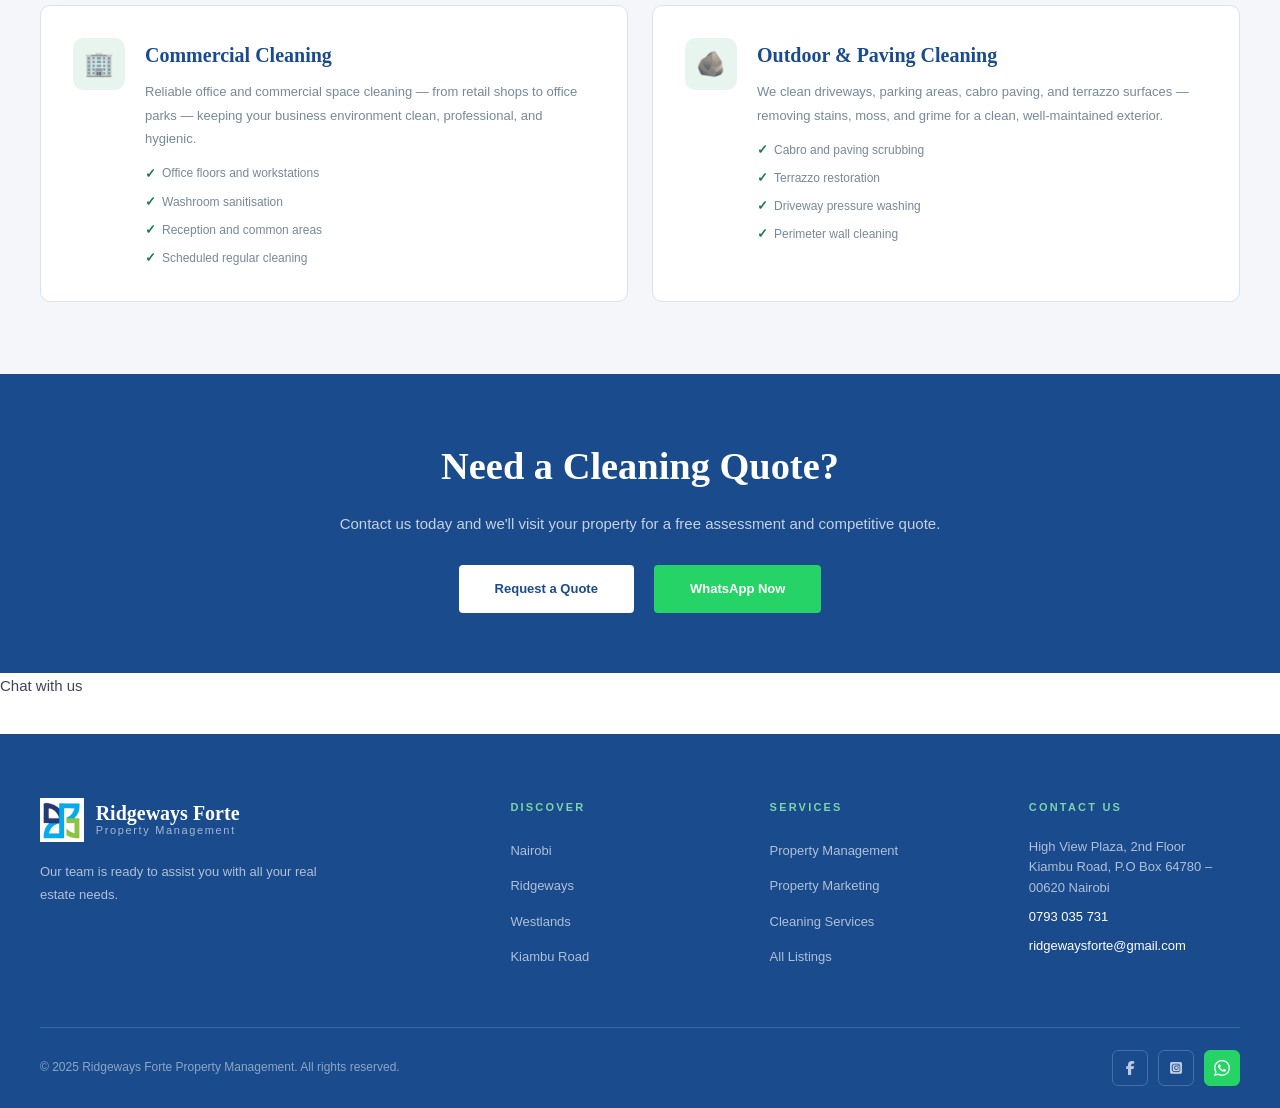
<file: cleaning.html>
<!DOCTYPE html>
<html lang="en">
<head>
  <meta charset="UTF-8">
  <meta name="viewport" content="width=device-width, initial-scale=1.0">
  <title>Cleaning Services – Ridgeways Forte</title>
  <link rel="stylesheet" href="style.css">
  <link rel="stylesheet" href="https://cdnjs.cloudflare.com/ajax/libs/font-awesome/6.4.0/css/all.min.css">
  <style>
    .page-hero{background:var(--blue);padding:80px 40px 60px;text-align:center;position:relative;overflow:hidden;}
    .page-hero::before{content:'';position:absolute;inset:0;background-image:linear-gradient(rgba(255,255,255,0.04) 1px,transparent 1px),linear-gradient(90deg,rgba(255,255,255,0.04) 1px,transparent 1px);background-size:48px 48px;}
    .page-hero h1{font-family:var(--font-heading);font-size:clamp(32px,4vw,52px);color:var(--white);font-weight:bold;position:relative;}
    .page-hero p{color:rgba(255,255,255,0.7);font-size:15px;margin-top:12px;position:relative;}
    .breadcrumb{font-size:13px;color:rgba(255,255,255,0.55);margin-bottom:16px;position:relative;}
    .breadcrumb a{color:#7DD4A8;}
    .service-page{max-width:1200px;margin:0 auto;padding:72px 40px;}
    .service-intro{display:grid;grid-template-columns:1fr 1fr;gap:64px;align-items:center;margin-bottom:80px;}
    .service-intro img{width:100%;height:420px;object-fit:cover;border-radius:10px;box-shadow:0 16px 48px rgba(26,75,140,0.15);display:block;}
    .cleaning-types{background:var(--grey-pale);padding:72px 40px;}
    .cleaning-inner{max-width:1200px;margin:0 auto;}
    .cleaning-grid{display:grid;grid-template-columns:repeat(2,1fr);gap:24px;margin-top:48px;}
    .cleaning-card{background:var(--white);border-radius:10px;padding:32px;border:1px solid var(--border);display:flex;gap:20px;transition:box-shadow 0.3s,transform 0.3s;}
    .cleaning-card:hover{box-shadow:0 8px 32px rgba(26,75,140,0.1);transform:translateY(-3px);}
    .cleaning-icon{width:52px;height:52px;background:var(--green-pale);border-radius:10px;display:flex;align-items:center;justify-content:center;font-size:24px;flex-shrink:0;}
    .cleaning-card h4{font-family:var(--font-heading);font-size:20px;color:var(--blue);font-weight:bold;margin-bottom:8px;}
    .cleaning-card p{font-size:13px;color:var(--text-muted);line-height:1.8;}
    .checklist{margin-top:12px;display:flex;flex-direction:column;gap:6px;}
    .checklist span{font-size:12px;color:var(--text-muted);display:flex;align-items:center;gap:6px;}
    .checklist span::before{content:'✓';color:var(--green);font-weight:bold;font-size:13px;}
    .cta-band{background:var(--blue);padding:60px 40px;text-align:center;}
    .cta-band h2{font-family:var(--font-heading);font-size:clamp(28px,3vw,40px);color:var(--white);font-weight:bold;margin-bottom:12px;}
    .cta-band p{color:rgba(255,255,255,0.75);font-size:15px;margin-bottom:28px;}
    .cta-band .btn-white{display:inline-block;background:var(--white);color:var(--blue);padding:13px 36px;font-size:13px;font-weight:bold;border-radius:4px;margin:0 8px;transition:all 0.25s;}
    .cta-band .btn-white:hover{background:var(--green);color:var(--white);}
    .cta-band .btn-wa{display:inline-block;background:#25D366;color:var(--white);padding:13px 36px;font-size:13px;font-weight:bold;border-radius:4px;margin:0 8px;transition:all 0.25s;}
    .cta-band .btn-wa:hover{background:#1ebe5d;}
    @media(max-width:1024px){.service-intro{grid-template-columns:1fr;}.cleaning-grid{grid-template-columns:1fr;}}
    @media(max-width:768px){.service-page,.cleaning-types{padding:48px 20px;}.page-hero{padding:60px 20px 48px;}.cta-band{padding:48px 20px;}}
  </style>
</head>
<body>
<div class="topbar">
  <div class="tb-left"><span class="tb-dot">◆</span> Mon – Sat: 8:00 AM – 5:00 PM</div>
  <div class="tb-right"><span>High View Plaza, 2nd Floor, Kiambu Road</span><a href="tel:+254793035731">0793 035 731</a><a href="mailto:ridgewaysforte@gmail.com">ridgewaysforte@gmail.com</a></div>
</div>
<nav>
  <div class="nav-inner">
    <a href="index.html" class="logo">
          <img src="logo.png" alt="Ridgeways Forte" style="height: 50px; width: auto;">
          <div class="logo-text">
            Ridgeways Forte
            <span>Property Management</span>
          </div>
        </a>
    <ul class="nav-links">
      <li><a href="about.html">About ▾</a><div class="dropdown"><a href="about.html">Our Story</a><a href="about.html#team">Meet the Team</a><a href="contact.html">Inquiry Form</a></div></li>
      <li><a href="listings.html">Listings ▾</a><div class="dropdown"><a href="listings.html">All Properties</a><a href="listings.html?type=apartment">Apartments</a><a href="listings.html?type=townhouse">Townhouses</a><a href="listings.html?type=villa">Villas</a><a href="listings.html?type=commercial">Commercial</a></div></li>
      <li><a href="management.html">Property Management</a></li>
      <li><a href="marketing.html">Property Marketing</a></li>
      <li><a href="cleaning.html" class="active-page">Cleaning Services</a></li>
      <li><a href="contact.html" class="nav-cta">Contact Us</a></li>
    </ul>
    <div class="hamburger" onclick="toggleMenu()"><span></span><span></span><span></span></div>
  </div>
</nav>
<div class="mobile-menu" id="mobileMenu">
  <a href="index.html">Home</a><a href="about.html">About</a><a href="listings.html">All Listings</a>
  <a href="management.html">Property Management</a><a href="marketing.html">Property Marketing</a>
  <a href="cleaning.html">Cleaning Services</a><a href="contact.html">Contact Us</a>
</div>

<div class="page-hero">
  <div class="breadcrumb"><a href="index.html">Home</a> / Cleaning Services</div>
  <h1>Cleaning Services</h1>
  <p>Professional post-construction and deep cleaning for residential and commercial properties.</p>
</div>
<hr class="divider">

<div class="service-page">
  <div class="service-intro">
    <div class="reveal">
      <!-- ══ REPLACE WITH YOUR OWN PHOTO ══
           A photo of your cleaning team at work or a freshly cleaned property.
           Recommended: 700×480px
           Example: src="../images/service-cleaning.jpg"
      ══ -->
      <img src="cleaning.jpg" alt="Cleaning Services"
        onerror="this.outerHTML='<div class=\'img-placeholder\' style=\'height:420px;border-radius:10px;\'><span>🧹</span>Add photo: images/service-cleaning.jpg</div>'">
    </div>
    <div class="reveal">
      <div class="section-label">Our Service</div>
      <h2 class="section-title">Spotless Properties, <span>Every Time</span></h2>
      <p class="section-sub" style="max-width:100%;">
        Our professional cleaning team delivers thorough, reliable cleaning services for residential and commercial properties across Nairobi. Whether you need a one-off post-construction clean or ongoing deep cleaning, we have you covered.
      </p>
      <p style="font-size:14px;color:var(--text-muted);line-height:1.8;margin-bottom:28px;">
        We use professional-grade equipment and eco-friendly cleaning products to deliver consistent, high-quality results — leaving your property spotless and ready for occupancy or handover.
      </p>
      <div style="display:flex;gap:16px;flex-wrap:wrap;">
        <a href="contact.html" class="btn-primary">Get a Quote</a>
        <a href="https://wa.me/254793035731?text=Hello,%20I%20would%20like%20a%20quote%20for%20Cleaning%20Services." class="btn-green" target="_blank">WhatsApp for Quote</a>
      </div>
    </div>
  </div>
</div>

<div class="cleaning-types">
  <div class="cleaning-inner">
    <div style="text-align:center;" class="reveal">
      <div class="section-label">What We Clean</div>
      <h2 class="section-title">Cleaning <span>Services We Offer</span></h2>
    </div>
    <div class="cleaning-grid">
      <div class="cleaning-card reveal">
        <div class="cleaning-icon">🏗️</div>
        <div>
          <h4>Post-Construction Cleaning</h4>
          <p>We remove all construction dust, debris, and residues — leaving your newly built or renovated property completely clean and ready for occupation.</p>
          <div class="checklist">
            <span>Dust and debris removal throughout</span>
            <span>Window and frame cleaning</span>
            <span>Floor scrubbing and polishing</span>
            <span>Paint splash removal</span>
          </div>
        </div>
      </div>
      <div class="cleaning-card reveal">
        <div class="cleaning-icon">🏠</div>
        <div>
          <h4>Residential Deep Cleaning</h4>
          <p>A thorough deep clean for homes and apartments — ideal for move-in, move-out, or periodic intensive cleaning to restore your property to its best condition.</p>
          <div class="checklist">
            <span>Kitchen and bathroom deep clean</span>
            <span>Carpet and upholstery cleaning</span>
            <span>Window blinds and curtain cleaning</span>
            <span>Wall and ceiling cleaning</span>
          </div>
        </div>
      </div>
      <div class="cleaning-card reveal">
        <div class="cleaning-icon">🏢</div>
        <div>
          <h4>Commercial Cleaning</h4>
          <p>Reliable office and commercial space cleaning — from retail shops to office parks — keeping your business environment clean, professional, and hygienic.</p>
          <div class="checklist">
            <span>Office floors and workstations</span>
            <span>Washroom sanitisation</span>
            <span>Reception and common areas</span>
            <span>Scheduled regular cleaning</span>
          </div>
        </div>
      </div>
      <div class="cleaning-card reveal">
        <div class="cleaning-icon">🪨</div>
        <div>
          <h4>Outdoor & Paving Cleaning</h4>
          <p>We clean driveways, parking areas, cabro paving, and terrazzo surfaces — removing stains, moss, and grime for a clean, well-maintained exterior.</p>
          <div class="checklist">
            <span>Cabro and paving scrubbing</span>
            <span>Terrazzo restoration</span>
            <span>Driveway pressure washing</span>
            <span>Perimeter wall cleaning</span>
          </div>
        </div>
      </div>
    </div>
  </div>
</div>

<div class="cta-band">
  <h2>Need a Cleaning Quote?</h2>
  <p>Contact us today and we'll visit your property for a free assessment and competitive quote.</p>
  <a href="contact.html" class="btn-white">Request a Quote</a>
  <a href="https://wa.me/254793035731?text=Hello%20Ridgeways%20Forte,%20I%20need%20a%20cleaning%20services%20quote." class="btn-wa" target="_blank">WhatsApp Now</a>
</div>

<a href="https://wa.me/254793035731?text=Hello%20Ridgeways%20Forte." class="whatsapp-float" target="_blank">
  <span class="whatsapp-float-label">Chat with us</span>
  <div class="whatsapp-float-btn"><svg width="28" height="28" viewBox="0 0 24 24" fill="white"><path d="M17.472 14.382c-.297-.149-1.758-.867-2.03-.967-.273-.099-.471-.148-.67.15-.197.297-.767.966-.94 1.164-.173.199-.347.223-.644.075-.297-.15-1.255-.463-2.39-1.475-.883-.788-1.48-1.761-1.653-2.059-.173-.297-.018-.458.13-.606.134-.133.298-.347.446-.52.149-.174.198-.298.298-.497.099-.198.05-.371-.025-.52-.075-.149-.669-1.612-.916-2.207-.242-.579-.487-.5-.669-.51-.173-.008-.371-.01-.57-.01-.198 0-.52.074-.792.372-.272.297-1.04 1.016-1.04 2.479 0 1.462 1.065 2.875 1.213 3.074.149.198 2.096 3.2 5.077 4.487.709.306 1.262.489 1.694.625.712.227 1.36.195 1.871.118.571-.085 1.758-.719 2.006-1.413.248-.694.248-1.289.173-1.413-.074-.124-.272-.198-.57-.347m-5.421 7.403h-.004a9.87 9.87 0 01-5.031-1.378l-.361-.214-3.741.982.998-3.648-.235-.374a9.86 9.86 0 01-1.51-5.26c.001-5.45 4.436-9.884 9.888-9.884 2.64 0 5.122 1.03 6.988 2.898a9.825 9.825 0 012.893 6.994c-.003 5.45-4.437 9.884-9.885 9.884m8.413-18.297A11.815 11.815 0 0012.05 0C5.495 0 .16 5.335.157 11.892c0 2.096.547 4.142 1.588 5.945L.057 24l6.305-1.654a11.882 11.882 0 005.683 1.448h.005c6.554 0 11.89-5.335 11.893-11.893a11.821 11.821 0 00-3.48-8.413z"/></svg></div>
</a>

<footer>
  <div class="footer-grid">
    <div class="footer-brand">
      <div class="footer-logo">
        <img src="logo.png" alt="Ridgeways Forte" style="height: 44px; width: auto;">
        <div class="footer-logo-text">
          Ridgeways Forte
          <span>Property Management</span>
        </div>
      </div>
      <p>Our team is ready to assist you with all your real estate needs.</p>
    </div>
    <div class="footer-col"><h5>Discover</h5><ul><li><a href="#">Nairobi</a></li><li><a href="#">Ridgeways</a></li><li><a href="#">Westlands</a></li><li><a href="#">Kiambu Road</a></li></ul></div>
    <div class="footer-col"><h5>Services</h5><ul><li><a href="management.html">Property Management</a></li><li><a href="marketing.html">Property Marketing</a></li><li><a href="cleaning.html">Cleaning Services</a></li><li><a href="listings.html">All Listings</a></li></ul></div>
    <div class="footer-col footer-contact"><h5>Contact Us</h5><p>High View Plaza, 2nd Floor<br>Kiambu Road, P.O Box 64780 – 00620 Nairobi</p><p><a href="tel:+254793035731">0793 035 731</a></p><p><a href="mailto:ridgewaysforte@gmail.com">ridgewaysforte@gmail.com</a></p></div>
  </div>
  <div class="footer-bottom">
    <span class="footer-copy">© 2025 Ridgeways Forte Property Management. All rights reserved.</span>
    <div class="social-links">
      <a href="https://www.facebook.com/profile.php?id=61572052684912" class="social-link" target="_blank" title="Facebook"><i class="fab fa-facebook-f"></i></a>
      <a href="https://www.instagram.com/ridgeways_properties/" class="social-link" target="_blank" title="Instagram"><i class="fab fa-square-instagram"></i></a>
      <!-- ── WHATSAPP — change number here (no + sign, include country code) ── -->
      <a href="https://wa.me/254793035731?text=Hello%20Ridgeways%20Forte%2C%20I%20would%20like%20to%20enquire%20about%20a%20property."
         class="social-link whatsapp" target="_blank" title="WhatsApp">
        <!-- WhatsApp icon (SVG) -->
        <svg width="16" height="16" viewBox="0 0 24 24" fill="currentColor">
          <path d="M17.472 14.382c-.297-.149-1.758-.867-2.03-.967-.273-.099-.471-.148-.67.15-.197.297-.767.966-.94 1.164-.173.199-.347.223-.644.075-.297-.15-1.255-.463-2.39-1.475-.883-.788-1.48-1.761-1.653-2.059-.173-.297-.018-.458.13-.606.134-.133.298-.347.446-.52.149-.174.198-.298.298-.497.099-.198.05-.371-.025-.52-.075-.149-.669-1.612-.916-2.207-.242-.579-.487-.5-.669-.51-.173-.008-.371-.01-.57-.01-.198 0-.52.074-.792.372-.272.297-1.04 1.016-1.04 2.479 0 1.462 1.065 2.875 1.213 3.074.149.198 2.096 3.2 5.077 4.487.709.306 1.262.489 1.694.625.712.227 1.36.195 1.871.118.571-.085 1.758-.719 2.006-1.413.248-.694.248-1.289.173-1.413-.074-.124-.272-.198-.57-.347m-5.421 7.403h-.004a9.87 9.87 0 01-5.031-1.378l-.361-.214-3.741.982.998-3.648-.235-.374a9.86 9.86 0 01-1.51-5.26c.001-5.45 4.436-9.884 9.888-9.884 2.64 0 5.122 1.03 6.988 2.898a9.825 9.825 0 012.893 6.994c-.003 5.45-4.437 9.884-9.885 9.884m8.413-18.297A11.815 11.815 0 0012.05 0C5.495 0 .16 5.335.157 11.892c0 2.096.547 4.142 1.588 5.945L.057 24l6.305-1.654a11.882 11.882 0 005.683 1.448h.005c6.554 0 11.89-5.335 11.893-11.893a11.821 11.821 0 00-3.48-8.413z"/>
        </svg>
      </a>
    </div>
  </div>
</footer>
<script src="main.js"></script>

<!-- ══════════════════════════════════════════════════
     CHAT POP-UP (bottom-right)
     Replaces the old floating WhatsApp button
     ══════════════════════════════════════════════════ -->
<div class="chat-float" id="chatFloat" aria-live="polite">
  <button class="chat-fab" id="chatFab" type="button" aria-label="Open chat">
    <span class="chat-fab-icon">💬</span>
  </button>

  <div class="chat-popup" id="chatPopup" role="dialog" aria-modal="false" aria-label="Chat with Ridgeways Forte">
    <div class="chat-header">
      <div class="chat-title">Hey, welcome to RidgewaysForte</div>
      <button class="chat-close" id="chatClose" type="button" aria-label="Close chat">×</button>
    </div>

    <div class="chat-body">
      <div class="chat-bubble">Choose a service to get started:</div>
      <div class="chat-quicklinks">
        <a class="chat-link" href="management.html">House Haunting</a>
        <a class="chat-link" href="marketing.html">Property Marketing</a>
        <a class="chat-link" href="cleaning.html">Cleaning Services</a>
      </div>
    </div>

    <div class="chat-footer">
      <a class="chat-footer-btn" href="contact.html">Contact Us →</a>
    </div>
  </div>
</div>
</body>
</html>
</file>
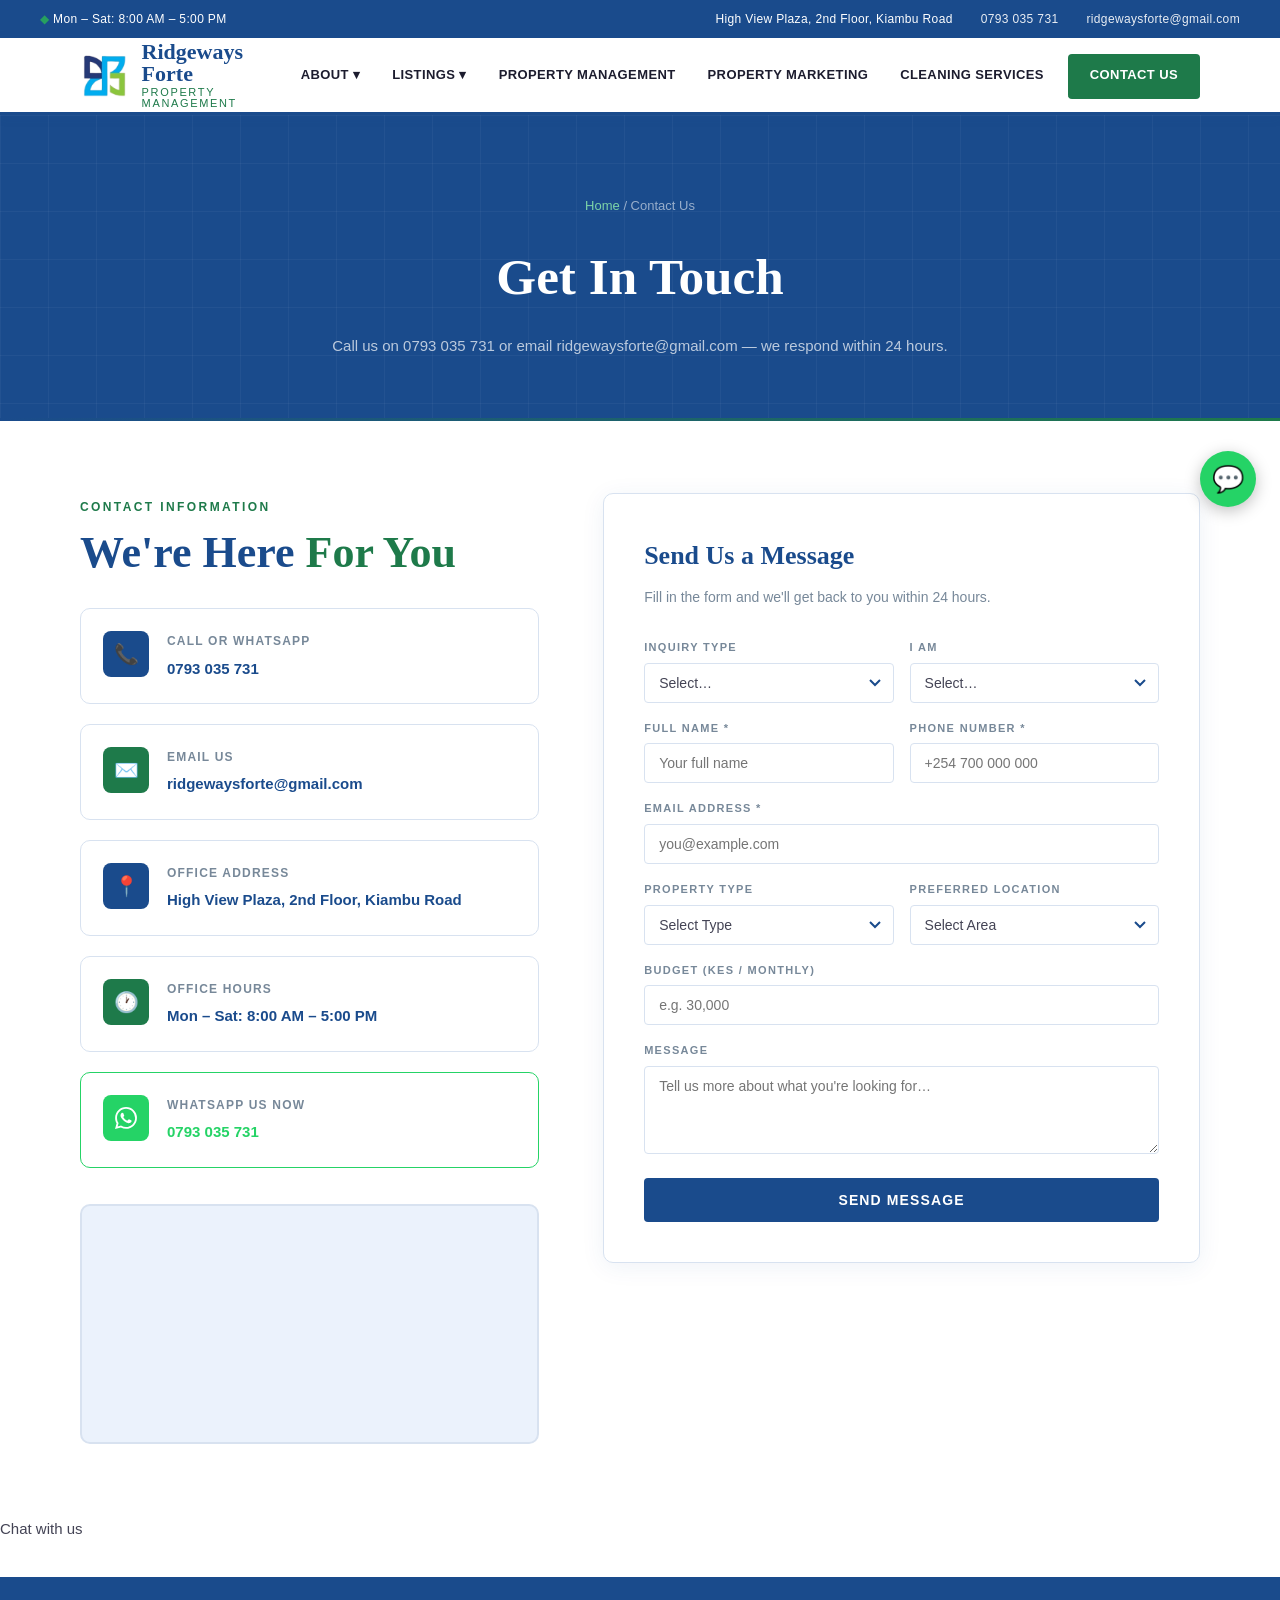
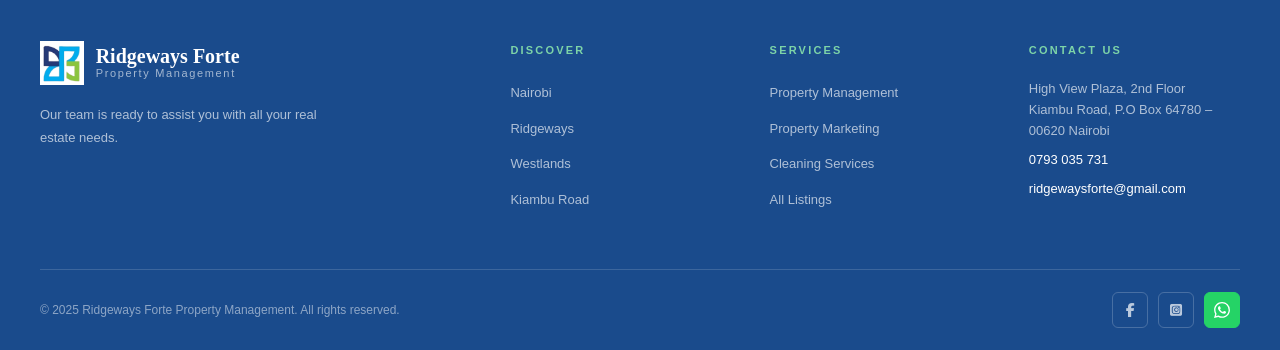
<file: contact.html>
<!DOCTYPE html>
<html lang="en">
<head>
  <meta charset="UTF-8">
  <meta name="viewport" content="width=device-width, initial-scale=1.0">
  <title>Contact Us – Ridgeways Forte</title>
  <link rel="stylesheet" href="style.css">
  <link rel="stylesheet" href="https://cdnjs.cloudflare.com/ajax/libs/font-awesome/6.4.0/css/all.min.css">
  <style>
    .page-hero { background:var(--blue); padding:80px 40px 60px; text-align:center; position:relative; overflow:hidden; }
    .page-hero::before { content:''; position:absolute; inset:0; background-image:linear-gradient(rgba(255,255,255,0.04) 1px, transparent 1px),linear-gradient(90deg, rgba(255,255,255,0.04) 1px, transparent 1px); background-size:48px 48px; }
    .page-hero h1 { font-family:var(--font-heading); font-size:clamp(32px,4vw,52px); color:var(--white); font-weight:bold; position:relative; }
    .page-hero p  { color:rgba(255,255,255,0.7); font-size:15px; margin-top:12px; position:relative; }
    .breadcrumb   { font-size:13px; color:rgba(255,255,255,0.55); margin-bottom:16px; position:relative; }
    .breadcrumb a { color:#7DD4A8; }

    .contact-page { max-width:1200px; margin:0 auto; padding:72px 40px; }
    .contact-layout { display:grid; grid-template-columns:1fr 1.3fr; gap:64px; align-items:start; }

    .contact-cards { display:flex; flex-direction:column; gap:20px; margin-bottom:36px; }
    .contact-card {
      display:flex; gap:18px; align-items:flex-start;
      background:var(--white); border:1px solid var(--border);
      border-radius:10px; padding:22px; transition:box-shadow 0.3s;
    }
    .contact-card:hover { box-shadow:0 6px 24px rgba(26,75,140,0.1); }
    .cc-icon {
      width:46px; height:46px; border-radius:8px;
      background:var(--blue); color:var(--white);
      display:flex; align-items:center; justify-content:center;
      font-size:20px; flex-shrink:0;
    }
    .cc-icon.green { background:var(--green); }
    .cc-body p { font-size:12px; color:var(--text-muted); text-transform:uppercase; letter-spacing:0.1em; margin-bottom:4px; font-weight:bold; }
    .cc-body a, .cc-body span { font-size:15px; font-weight:bold; color:var(--blue); transition:color 0.2s; }
    .cc-body a:hover { color:var(--green); }

    .map-embed {
      width:100%; height:240px; border-radius:10px;
      border:2px solid var(--border); overflow:hidden;
      background:var(--blue-pale);
      display:flex; align-items:center; justify-content:center;
      font-size:14px; color:var(--text-muted); flex-direction:column; gap:10px;
    }
    /* To add a real Google Maps embed:
       Replace the .map-embed div with:
       <iframe src="YOUR_GOOGLE_MAPS_EMBED_URL" width="100%" height="240"
         style="border:0;border-radius:10px;" allowfullscreen loading="lazy"></iframe>
    */

    /* Form card */
    .contact-form-card {
      background:var(--white); border-radius:10px;
      padding:40px; border:1px solid var(--border);
      box-shadow:0 4px 24px rgba(26,75,140,0.07);
    }
    .contact-form-card h3 {
      font-family:var(--font-heading); font-size:26px;
      color:var(--blue); font-weight:bold; margin-bottom:8px;
    }
    .contact-form-card .sub { font-size:14px; color:var(--text-muted); margin-bottom:28px; }

    @media (max-width:1024px) { .contact-layout { grid-template-columns:1fr; } }
    @media (max-width:768px)  { .contact-page { padding:48px 20px; } .page-hero { padding:60px 20px 48px; } .contact-form-card { padding:24px; } }
  </style>
</head>
<body>

<div class="topbar">
  <div class="tb-left"><span class="tb-dot">◆</span> Mon – Sat: 8:00 AM – 5:00 PM</div>
  <div class="tb-right">
    <span>High View Plaza, 2nd Floor, Kiambu Road</span>
    <a href="tel:+254793035731">0793 035 731</a>
    <a href="mailto:ridgewaysforte@gmail.com">ridgewaysforte@gmail.com</a>
  </div>
</div>

<nav>
  <div class="nav-inner">
    <a href="index.html" class="logo">
          <img src="logo.png" alt="Ridgeways Forte" style="height: 50px; width: auto;">
          <div class="logo-text">
            Ridgeways Forte
            <span>Property Management</span>
          </div>
        </a>
    <ul class="nav-links">
      <li><a href="about.html">About ▾</a>
        <div class="dropdown"><a href="about.html">Our Story</a><a href="about.html#team">Meet the Team</a><a href="contact.html">Inquiry Form</a></div>
      </li>
      <li><a href="listings.html">Listings ▾</a>
        <div class="dropdown"><a href="listings.html">All Properties</a><a href="listings.html?type=apartment">Apartments</a><a href="listings.html?type=townhouse">Townhouses</a><a href="listings.html?type=villa">Villas</a><a href="listings.html?type=commercial">Commercial</a></div>
      </li>
      <li><a href="management.html">Property Management</a></li>
      <li><a href="marketing.html">Property Marketing</a></li>
      <li><a href="cleaning.html">Cleaning Services</a></li>
      <li><a href="contact.html" class="nav-cta active-page">Contact Us</a></li>
    </ul>
    <div class="hamburger" onclick="toggleMenu()"><span></span><span></span><span></span></div>
  </div>
</nav>
<div class="mobile-menu" id="mobileMenu">
  <a href="../index.html">Home</a><a href="about.html">About</a><a href="listings.html">All Listings</a>
  <a href="management.html">Property Management</a><a href="marketing.html">Property Marketing</a>
  <a href="cleaning.html">Cleaning Services</a><a href="contact.html">Contact Us</a>
</div>

<div class="page-hero">
  <div class="breadcrumb"><a href="../index.html">Home</a> / Contact Us</div>
  <h1>Get In Touch</h1>
  <p>Call us on 0793 035 731 or email ridgewaysforte@gmail.com — we respond within 24 hours.</p>
</div>
<hr class="divider">

<div class="contact-page">
  <div class="contact-layout">

    <!-- LEFT: Contact info + map -->
    <div>
      <div class="section-label">Contact Information</div>
      <h2 class="section-title" style="margin-bottom:28px;">We're Here <span>For You</span></h2>

      <div class="contact-cards">
        <div class="contact-card reveal">
          <div class="cc-icon">📞</div>
          <div class="cc-body">
            <p>Call or WhatsApp</p>
            <!-- ── CHANGE PHONE NUMBER HERE ── -->
            <a href="tel:+254793035731">0793 035 731</a>
          </div>
        </div>
        <div class="contact-card reveal">
          <div class="cc-icon green">✉️</div>
          <div class="cc-body">
            <p>Email Us</p>
            <!-- ── CHANGE EMAIL HERE ── -->
            <a href="mailto:ridgewaysforte@gmail.com">ridgewaysforte@gmail.com</a>
          </div>
        </div>
        <div class="contact-card reveal">
          <div class="cc-icon">📍</div>
          <div class="cc-body">
            <p>Office Address</p>
            <!-- ── CHANGE ADDRESS HERE ── -->
            <span>High View Plaza, 2nd Floor, Kiambu Road</span>
          </div>
        </div>
        <div class="contact-card reveal">
          <div class="cc-icon green">🕐</div>
          <div class="cc-body">
            <p>Office Hours</p>
            <span>Mon – Sat: 8:00 AM – 5:00 PM</span>
          </div>
        </div>
        <!-- WhatsApp direct card -->
        <div class="contact-card reveal" style="border-color:#25D366; cursor:pointer;"
             onclick="window.open('https://wa.me/254793035731?text=Hello%20Ridgeways%20Forte','_blank')">
          <div class="cc-icon" style="background:#25D366;">
            <svg width="22" height="22" viewBox="0 0 24 24" fill="white"><path d="M17.472 14.382c-.297-.149-1.758-.867-2.03-.967-.273-.099-.471-.148-.67.15-.197.297-.767.966-.94 1.164-.173.199-.347.223-.644.075-.297-.15-1.255-.463-2.39-1.475-.883-.788-1.48-1.761-1.653-2.059-.173-.297-.018-.458.13-.606.134-.133.298-.347.446-.52.149-.174.198-.298.298-.497.099-.198.05-.371-.025-.52-.075-.149-.669-1.612-.916-2.207-.242-.579-.487-.5-.669-.51-.173-.008-.371-.01-.57-.01-.198 0-.52.074-.792.372-.272.297-1.04 1.016-1.04 2.479 0 1.462 1.065 2.875 1.213 3.074.149.198 2.096 3.2 5.077 4.487.709.306 1.262.489 1.694.625.712.227 1.36.195 1.871.118.571-.085 1.758-.719 2.006-1.413.248-.694.248-1.289.173-1.413-.074-.124-.272-.198-.57-.347m-5.421 7.403h-.004a9.87 9.87 0 01-5.031-1.378l-.361-.214-3.741.982.998-3.648-.235-.374a9.86 9.86 0 01-1.51-5.26c.001-5.45 4.436-9.884 9.888-9.884 2.64 0 5.122 1.03 6.988 2.898a9.825 9.825 0 012.893 6.994c-.003 5.45-4.437 9.884-9.885 9.884m8.413-18.297A11.815 11.815 0 0012.05 0C5.495 0 .16 5.335.157 11.892c0 2.096.547 4.142 1.588 5.945L.057 24l6.305-1.654a11.882 11.882 0 005.683 1.448h.005c6.554 0 11.89-5.335 11.893-11.893a11.821 11.821 0 00-3.48-8.413z"/></svg>
          </div>
          <div class="cc-body">
            <p>WhatsApp Us Now</p>
            <!-- ── CHANGE WHATSAPP NUMBER HERE ── -->
            <a href="https://wa.me/254793035731" target="_blank" style="color:#25D366;">0793 035 731</a>
          </div>
        </div>
      </div>

      <!-- MAP — Google Maps embed -->
      <div class="map-embed reveal">
        <iframe
          src="https://www.google.com/maps/embed?pb=!1m18!1m12!1m3!1d3988.972183688832!2d36.831648099999995!3d-1.180019!2m3!1f0!2f0!3f0!3m2!1i1024!2i768!4f13.1!3m3!1m2!1s0x182f3d007f054ef9%3A0x80b0d8fd6c189f70!2shigh%20view%20plaza!5e0!3m2!1sen!2ske!4v1777968909061!5m2!1sen!2ske"
          width="100%" height="240" style="border:0;border-radius:10px;" allowfullscreen=""
          loading="lazy" referrerpolicy="no-referrer-when-downgrade"
          title="Ridgeways Forte Location">
        </iframe>
      </div>
    </div>

    <!-- RIGHT: Form -->
    <div class="contact-form-card reveal">
      <h3>Send Us a Message</h3>
      <p class="sub">Fill in the form and we'll get back to you within 24 hours.</p>
      <form id="inquiryForm" novalidate>
        <div class="form-grid">
          <div class="form-group">
            <label>Inquiry Type</label>
            <select name="inquirytype">
              <option value="">Select…</option>
              <option>Rent Evaluation</option>
              <option>Property Management</option>
              <option>Looking to Rent</option>
              <option>Looking to Buy</option>
              <option>Cleaning Services</option>
              <option>General Inquiry</option>
            </select>
          </div>
          <div class="form-group">
            <label>I Am</label>
            <select name="persontype">
              <option value="">Select…</option>
              <option>A Tenant</option>
              <option>A Property Owner</option>
              <option>A Real Estate Agent</option>
              <option>An Investor</option>
            </select>
          </div>
          <div class="form-group">
            <label>Full Name *</label>
            <input type="text" name="fullname" placeholder="Your full name" required>
          </div>
          <div class="form-group">
            <label>Phone Number *</label>
            <input type="tel" name="phone" placeholder="+254 700 000 000" required>
          </div>
          <div class="form-group full">
            <label>Email Address *</label>
            <input type="email" name="email" placeholder="you@example.com" required>
          </div>
          <div class="form-group">
            <label>Property Type</label>
            <select name="proptype">
              <option value="">Select Type</option>
              <option>Apartment</option><option>Townhouse</option>
              <option>Villa</option><option>Office</option>
              <option>Shop / Retail</option>
            </select>
          </div>
          <div class="form-group">
            <label>Preferred Location</label>
            <select name="location">
              <option value="">Select Area</option>
              <option>Ridgeways</option><option>Westlands</option>
              <option>Kilimani</option><option>Lavington</option>
              <option>Kiambu Road</option><option>Roysambu</option>
              <option>Utawala</option><option>Muthaiga</option>
            </select>
          </div>
          <div class="form-group full">
            <label>Budget (KES / Monthly)</label>
            <input type="text" name="budget" placeholder="e.g. 30,000">
          </div>
          <div class="form-group full">
            <label>Message</label>
            <textarea name="message" rows="4" placeholder="Tell us more about what you're looking for…"></textarea>
          </div>
          <div class="form-group full">
            <button type="submit" class="form-submit" id="formSubmit">Send Message</button>
          </div>
        </div>
      </form>
    </div>
  </div>
</div>

<a href="https://wa.me/254793035731?text=Hello%20Ridgeways%20Forte%2C%20I%20would%20like%20to%20enquire." class="whatsapp-float" target="_blank">
  <span class="whatsapp-float-label">Chat with us</span>
  <div class="whatsapp-float-btn"><svg width="28" height="28" viewBox="0 0 24 24" fill="white"><path d="M17.472 14.382c-.297-.149-1.758-.867-2.03-.967-.273-.099-.471-.148-.67.15-.197.297-.767.966-.94 1.164-.173.199-.347.223-.644.075-.297-.15-1.255-.463-2.39-1.475-.883-.788-1.48-1.761-1.653-2.059-.173-.297-.018-.458.13-.606.134-.133.298-.347.446-.52.149-.174.198-.298.298-.497.099-.198.05-.371-.025-.52-.075-.149-.669-1.612-.916-2.207-.242-.579-.487-.5-.669-.51-.173-.008-.371-.01-.57-.01-.198 0-.52.074-.792.372-.272.297-1.04 1.016-1.04 2.479 0 1.462 1.065 2.875 1.213 3.074.149.198 2.096 3.2 5.077 4.487.709.306 1.262.489 1.694.625.712.227 1.36.195 1.871.118.571-.085 1.758-.719 2.006-1.413.248-.694.248-1.289.173-1.413-.074-.124-.272-.198-.57-.347m-5.421 7.403h-.004a9.87 9.87 0 01-5.031-1.378l-.361-.214-3.741.982.998-3.648-.235-.374a9.86 9.86 0 01-1.51-5.26c.001-5.45 4.436-9.884 9.888-9.884 2.64 0 5.122 1.03 6.988 2.898a9.825 9.825 0 012.893 6.994c-.003 5.45-4.437 9.884-9.885 9.884m8.413-18.297A11.815 11.815 0 0012.05 0C5.495 0 .16 5.335.157 11.892c0 2.096.547 4.142 1.588 5.945L.057 24l6.305-1.654a11.882 11.882 0 005.683 1.448h.005c6.554 0 11.89-5.335 11.893-11.893a11.821 11.821 0 00-3.48-8.413z"/></svg></div>
</a>

<footer>
  <div class="footer-grid">
    <div class="footer-brand">
      <div class="footer-logo">
        <img src="logo.png" alt="Ridgeways Forte" style="height: 44px; width: auto;">
        <div class="footer-logo-text">
          Ridgeways Forte
          <span>Property Management</span>
        </div>
      </div>
      <p>Our team is ready to assist you with all your real estate needs.</p>
    </div>
    <div class="footer-col"><h5>Discover</h5><ul><li><a href="#">Nairobi</a></li><li><a href="#">Ridgeways</a></li><li><a href="#">Westlands</a></li><li><a href="#">Kiambu Road</a></li></ul></div>
    <div class="footer-col"><h5>Services</h5><ul><li><a href="management.html">Property Management</a></li><li><a href="marketing.html">Property Marketing</a></li><li><a href="cleaning.html">Cleaning Services</a></li><li><a href="listings.html">All Listings</a></li></ul></div>
    <div class="footer-col footer-contact"><h5>Contact Us</h5><p>High View Plaza, 2nd Floor<br>Kiambu Road, P.O Box 64780 – 00620 Nairobi</p><p><a href="tel:+254793035731">0793 035 731</a></p><p><a href="mailto:ridgewaysforte@gmail.com">ridgewaysforte@gmail.com</a></p></div>
  </div>
  <div class="footer-bottom">
    <span class="footer-copy">© 2025 Ridgeways Forte Property Management. All rights reserved.</span>
    <div class="social-links">
      <a href="https://www.facebook.com/profile.php?id=61572052684912" class="social-link" target="_blank" title="Facebook"><i class="fab fa-facebook-f"></i></a>
      <a href="https://www.instagram.com/ridgeways_properties/" class="social-link" target="_blank" title="Instagram"><i class="fab fa-square-instagram"></i></a>
      <!-- ── WHATSAPP — change number here (no + sign, include country code) ── -->
      <a href="https://wa.me/254793035731?text=Hello%20Ridgeways%20Forte%2C%20I%20would%20like%20to%20enquire%20about%20a%20property."
         class="social-link whatsapp" target="_blank" title="WhatsApp">
        <!-- WhatsApp icon (SVG) -->
        <svg width="16" height="16" viewBox="0 0 24 24" fill="currentColor">
          <path d="M17.472 14.382c-.297-.149-1.758-.867-2.03-.967-.273-.099-.471-.148-.67.15-.197.297-.767.966-.94 1.164-.173.199-.347.223-.644.075-.297-.15-1.255-.463-2.39-1.475-.883-.788-1.48-1.761-1.653-2.059-.173-.297-.018-.458.13-.606.134-.133.298-.347.446-.52.149-.174.198-.298.298-.497.099-.198.05-.371-.025-.52-.075-.149-.669-1.612-.916-2.207-.242-.579-.487-.5-.669-.51-.173-.008-.371-.01-.57-.01-.198 0-.52.074-.792.372-.272.297-1.04 1.016-1.04 2.479 0 1.462 1.065 2.875 1.213 3.074.149.198 2.096 3.2 5.077 4.487.709.306 1.262.489 1.694.625.712.227 1.36.195 1.871.118.571-.085 1.758-.719 2.006-1.413.248-.694.248-1.289.173-1.413-.074-.124-.272-.198-.57-.347m-5.421 7.403h-.004a9.87 9.87 0 01-5.031-1.378l-.361-.214-3.741.982.998-3.648-.235-.374a9.86 9.86 0 01-1.51-5.26c.001-5.45 4.436-9.884 9.888-9.884 2.64 0 5.122 1.03 6.988 2.898a9.825 9.825 0 012.893 6.994c-.003 5.45-4.437 9.884-9.885 9.884m8.413-18.297A11.815 11.815 0 0012.05 0C5.495 0 .16 5.335.157 11.892c0 2.096.547 4.142 1.588 5.945L.057 24l6.305-1.654a11.882 11.882 0 005.683 1.448h.005c6.554 0 11.89-5.335 11.893-11.893a11.821 11.821 0 00-3.48-8.413z"/>
        </svg>
      </a>
    </div>
  </div>
</footer>
<script src="main.js"></script>

<!-- ══════════════════════════════════════════════════
     CHAT POP-UP (bottom-right)
     Replaces the old floating WhatsApp button
     ══════════════════════════════════════════════════ -->
<div class="chat-float" id="chatFloat" aria-live="polite">
  <button class="chat-fab" id="chatFab" type="button" aria-label="Open chat">
    <span class="chat-fab-icon">💬</span>
  </button>

  <div class="chat-popup" id="chatPopup" role="dialog" aria-modal="false" aria-label="Chat with Ridgeways Forte">
    <div class="chat-header">
      <div class="chat-title">Hey, welcome to RidgewaysForte</div>
      <button class="chat-close" id="chatClose" type="button" aria-label="Close chat">×</button>
    </div>

    <div class="chat-body">
      <div class="chat-bubble">Choose a service to get started:</div>
      <div class="chat-quicklinks">
        <a class="chat-link" href="management.html">House Haunting</a>
        <a class="chat-link" href="marketing.html">Property Marketing</a>
        <a class="chat-link" href="cleaning.html">Cleaning Services</a>
      </div>
    </div>

    <div class="chat-footer">
      <a class="chat-footer-btn" href="contact.html">Contact Us →</a>
    </div>
  </div>
</div>
</body>
</html>
</file>
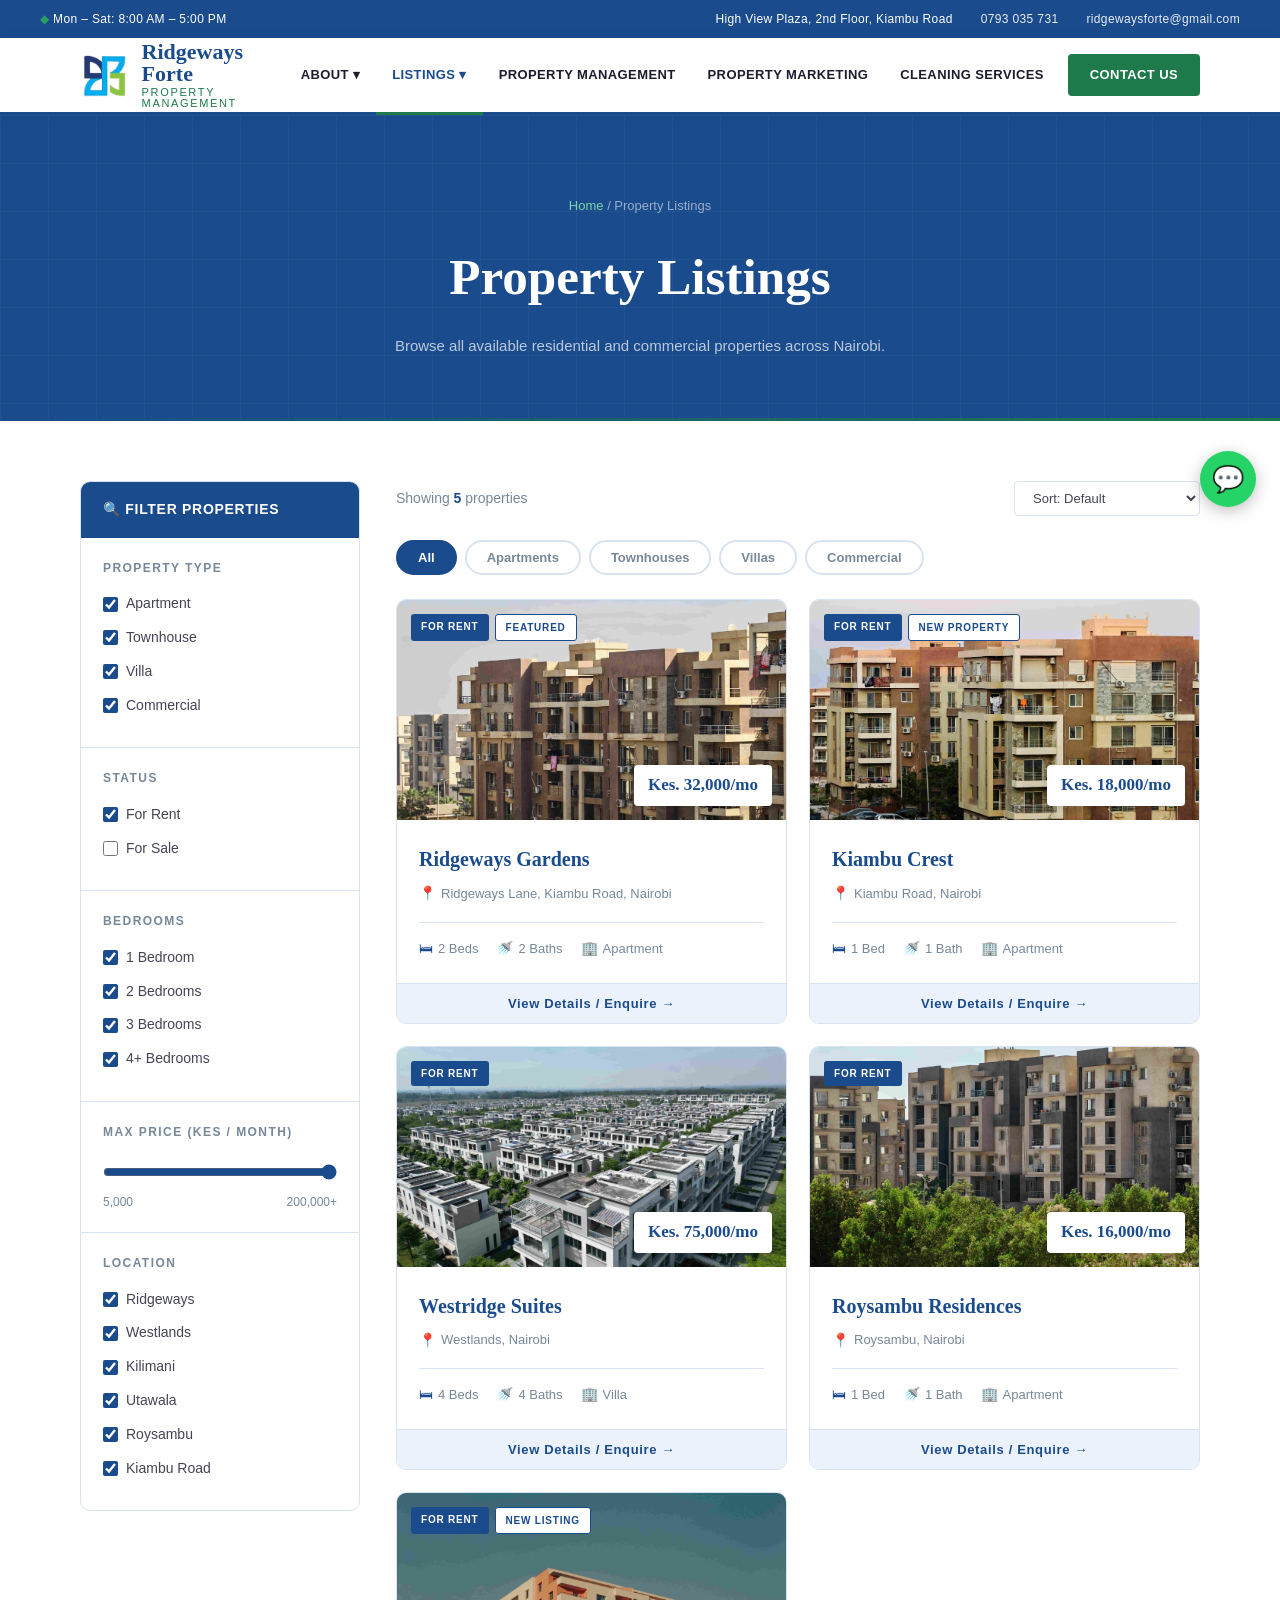
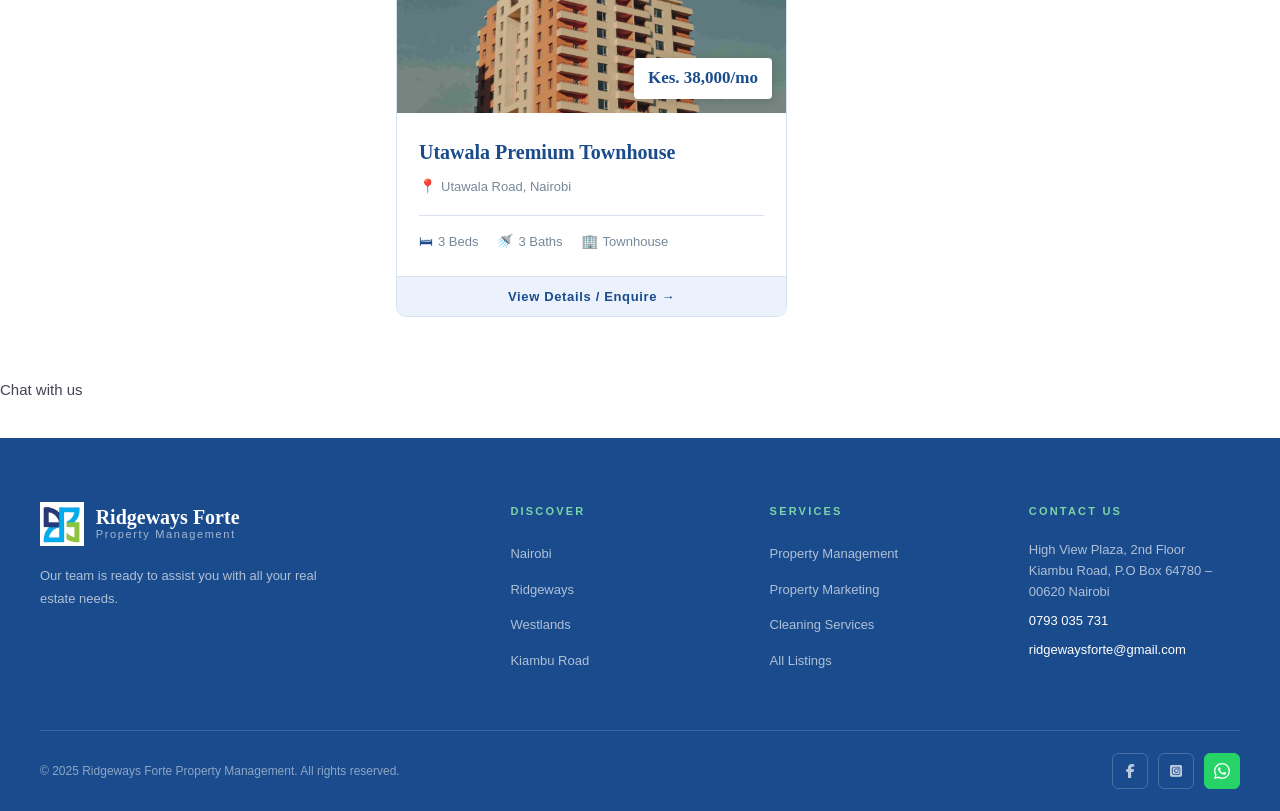
<file: listings.html>
<!DOCTYPE html>
<html lang="en">
<head>
  <meta charset="UTF-8">
  <meta name="viewport" content="width=device-width, initial-scale=1.0">
  <title>Property Listings – Ridgeways Forte</title>
  <link rel="stylesheet" href="style.css">
  <link rel="stylesheet" href="https://cdnjs.cloudflare.com/ajax/libs/font-awesome/6.4.0/css/all.min.css">

  <style>
    .page-hero {
      background: var(--blue); padding: 80px 40px 60px;
      text-align: center; position: relative; overflow: hidden;
    }
    .page-hero::before {
      content:''; position:absolute; inset:0;
      background-image: linear-gradient(rgba(255,255,255,0.04) 1px, transparent 1px),
        linear-gradient(90deg, rgba(255,255,255,0.04) 1px, transparent 1px);
      background-size: 48px 48px;
    }
    .page-hero h1 { font-family:var(--font-heading); font-size:clamp(32px,4vw,52px); color:var(--white); font-weight:bold; position:relative; }
    .page-hero p  { color:rgba(255,255,255,0.7); font-size:15px; margin-top:12px; position:relative; }
    .breadcrumb   { font-size:13px; color:rgba(255,255,255,0.55); margin-bottom:16px; position:relative; }
    .breadcrumb a { color:#7DD4A8; }

    .listings-page { padding: 60px 40px; max-width: 1200px; margin: 0 auto; }

    /* Sidebar + grid layout */
    .listings-layout {
      display: grid;
      grid-template-columns: 280px 1fr;
      gap: 36px;
      align-items: start;
    }

    /* Sidebar filters */
    .sidebar {
      background: var(--white);
      border: 1px solid var(--border);
      border-radius: 10px;
      overflow: hidden;
      position: sticky;
      top: 90px;
    }
    .sidebar-header {
      background: var(--blue);
      color: var(--white);
      padding: 16px 22px;
      font-weight: bold;
      font-size: 14px;
      letter-spacing: 0.05em;
      text-transform: uppercase;
    }
    .sidebar-section { padding: 20px 22px; border-bottom: 1px solid var(--border); }
    .sidebar-section:last-child { border-bottom: none; }
    .sidebar-section h4 {
      font-size: 12px; font-weight: bold;
      text-transform: uppercase; letter-spacing: 0.12em;
      color: var(--text-muted); margin-bottom: 14px;
    }
    .sidebar-section label {
      display: flex; align-items: center; gap: 8px;
      font-size: 14px; color: var(--text-body);
      margin-bottom: 10px; cursor: pointer;
    }
    .sidebar-section input[type="checkbox"] {
      accent-color: var(--blue); width: 15px; height: 15px;
    }
    .sidebar-section input[type="range"] {
      width: 100%; accent-color: var(--blue); margin-top: 8px;
    }
    .range-labels { display:flex; justify-content:space-between; font-size:12px; color:var(--text-muted); margin-top:4px; }
    .sidebar-apply {
      width: 100%; background: var(--blue); color: var(--white);
      border: none; padding: 12px; font-size: 13px; font-weight: bold;
      font-family: var(--font-body); cursor: pointer; margin-top: 8px;
      border-radius: 4px; transition: background 0.2s;
    }
    .sidebar-apply:hover { background: var(--green); }

    /* Results bar */
    .results-bar {
      display: flex; justify-content: space-between;
      align-items: center; margin-bottom: 24px; flex-wrap: wrap; gap: 12px;
    }
    .results-count { font-size: 14px; color: var(--text-muted); }
    .results-count strong { color: var(--blue); }
    .sort-select {
      padding: 8px 14px; border: 1px solid var(--border);
      border-radius: 4px; font-size: 13px; font-family: var(--font-body);
      color: var(--text-body); outline: none;
      background: var(--white);
    }

    /* Grid of listings uses shared .listing-card styles from style.css */
    .listings-page-grid {
      display: grid;
      grid-template-columns: repeat(2, 1fr);
      gap: 22px;
    }

    @media (max-width: 1024px) {
      .listings-layout { grid-template-columns: 1fr; }
      .sidebar { position: static; }
      .listings-page-grid { grid-template-columns: repeat(2, 1fr); }
    }
    @media (max-width: 640px) {
      .listings-page { padding: 40px 20px; }
      .page-hero { padding: 60px 20px 48px; }
      .listings-page-grid { grid-template-columns: 1fr; }
    }
  </style>
</head>
<body>

<div class="topbar">
  <div class="tb-left"><span class="tb-dot">◆</span> Mon – Sat: 8:00 AM – 5:00 PM</div>
  <div class="tb-right">
    <span>High View Plaza, 2nd Floor, Kiambu Road</span>
    <a href="tel:+254793035731">0793 035 731</a>
    <a href="mailto:ridgewaysforte@gmail.com">ridgewaysforte@gmail.com</a>
  </div>
</div>

<nav>
  <div class="nav-inner">
    <a href="index.html" class="logo">
          <img src="logo.png" alt="Ridgeways Forte" style="height: 50px; width: auto;">
          <div class="logo-text">
            Ridgeways Forte
            <span>Property Management</span>
          </div>
        </a>
    <ul class="nav-links">
      <li><a href="about.html">About ▾</a>
        <div class="dropdown">
          <a href="about.html">Our Story</a>
          <a href="about.html#team">Meet the Team</a>
          <a href="contact.html">Inquiry Form</a>
        </div>
      </li>
      <li><a href="listings.html" class="active-page">Listings ▾</a>
        <div class="dropdown">
          <a href="listings.html">All Properties</a>
          <a href="listings.html?type=apartment">Apartments</a>
          <a href="listings.html?type=townhouse">Townhouses</a>
          <a href="listings.html?type=villa">Villas</a>
          <a href="listings.html?type=commercial">Commercial</a>
        </div>
      </li>
      <li><a href="management.html">Property Management</a></li>
      <li><a href="marketing.html">Property Marketing</a></li>
      <li><a href="cleaning.html">Cleaning Services</a></li>
      <li><a href="contact.html" class="nav-cta">Contact Us</a></li>
    </ul>
    <div class="hamburger" onclick="toggleMenu()"><span></span><span></span><span></span></div>
  </div>
</nav>
<div class="mobile-menu" id="mobileMenu">
  <a href="index.html">Home</a>
  <a href="about.html">About</a>
  <a href="listings.html">All Listings</a>
  <a href="management.html">Property Management</a>
  <a href="marketing.html">Property Marketing</a>
  <a href="cleaning.html">Cleaning Services</a>
  <a href="contact.html">Contact Us</a>
</div>

<div class="page-hero">
  <div class="breadcrumb"><a href="../index.html">Home</a> / Property Listings</div>
  <h1>Property Listings</h1>
  <p>Browse all available residential and commercial properties across Nairobi.</p>
</div>
<hr class="divider">

<div class="listings-page">
  <div class="listings-layout">

    <!-- SIDEBAR FILTERS -->
    <aside class="sidebar">
      <div class="sidebar-header">🔍 Filter Properties</div>

      <div class="sidebar-section">
        <h4>Property Type</h4>
        <label><input type="checkbox" value="apartment" checked onchange="applyFilters()"> Apartment</label>
        <label><input type="checkbox" value="townhouse" checked onchange="applyFilters()"> Townhouse</label>
        <label><input type="checkbox" value="villa" checked onchange="applyFilters()"> Villa</label>
        <label><input type="checkbox" value="commercial" checked onchange="applyFilters()"> Commercial</label>
      </div>

      <div class="sidebar-section">
        <h4>Status</h4>
        <label><input type="checkbox" value="rent" checked onchange="applyFilters()"> For Rent</label>
        <label><input type="checkbox" value="sale" onchange="applyFilters()"> For Sale</label>
      </div>

       <div class="sidebar-section">
         <h4>Bedrooms</h4>
         <label><input type="checkbox" name="bedrooms" value="1" checked onchange="applyFilters()"> 1 Bedroom</label>
         <label><input type="checkbox" name="bedrooms" value="2" checked onchange="applyFilters()"> 2 Bedrooms</label>
         <label><input type="checkbox" name="bedrooms" value="3" checked onchange="applyFilters()"> 3 Bedrooms</label>
         <label><input type="checkbox" name="bedrooms" value="4" checked onchange="applyFilters()"> 4+ Bedrooms</label>
       </div>

      <div class="sidebar-section">
        <h4>Max Price (KES / month)</h4>
        <input type="range" min="5000" max="200000" step="5000" value="200000"
               id="priceRange" oninput="updatePriceLabel(this.value); applyFilters()">
        <div class="range-labels">
          <span>5,000</span>
          <span id="priceLabel">200,000+</span>
        </div>
      </div>

       <div class="sidebar-section">
         <h4>Location</h4>
         <label><input type="checkbox" name="location" value="Ridgeways" checked onchange="applyFilters()"> Ridgeways</label>
         <label><input type="checkbox" name="location" value="Westlands" checked onchange="applyFilters()"> Westlands</label>
         <label><input type="checkbox" name="location" value="Kilimani" checked onchange="applyFilters()"> Kilimani</label>
         <label><input type="checkbox" name="location" value="Utawala" checked onchange="applyFilters()"> Utawala</label>
         <label><input type="checkbox" name="location" value="Roysambu" checked onchange="applyFilters()"> Roysambu</label>
         <label><input type="checkbox" name="location" value="Kiambu" checked onchange="applyFilters()"> Kiambu Road</label>
       </div>
    </aside>

    <!-- LISTINGS GRID -->
    <div>
      <div class="results-bar">
        <div class="results-count">Showing <strong id="resultsCount">0</strong> properties</div>
        <select class="sort-select" id="sortSelect" onchange="applyFilters()">
          <option value="default">Sort: Default</option>
          <option value="price-asc">Price: Low to High</option>
          <option value="price-desc">Price: High to Low</option>
          <option value="beds-asc">Bedrooms: Low to High</option>
        </select>
      </div>

      <!-- Filter tabs -->
      <div class="filter-tabs" style="margin-bottom:24px;">
        <button class="filter-tab active" data-filter="all" onclick="quickFilter('all',this)">All</button>
        <button class="filter-tab" data-filter="apartment" onclick="quickFilter('apartment',this)">Apartments</button>
        <button class="filter-tab" data-filter="townhouse" onclick="quickFilter('townhouse',this)">Townhouses</button>
        <button class="filter-tab" data-filter="villa" onclick="quickFilter('villa',this)">Villas</button>
        <button class="filter-tab" data-filter="commercial" onclick="quickFilter('commercial',this)">Commercial</button>
      </div>

      <!--
      ══════════════════════════════════════════════════
      LISTING CARDS ARE RENDERED BY JavaScript below.
      To add/edit listings open js/main.js → listings array.
      Each listing needs an "image" path pointing to your
      apartment photo in the images/ folder.
      ══════════════════════════════════════════════════
      -->
      <div class="listings-page-grid" id="listingsPageGrid">
        <!-- Inserted by JS -->
      </div>
    </div>

  </div>
</div>

<!-- Floating WhatsApp -->
<a href="https://wa.me/254793035731?text=Hello%20Ridgeways%20Forte%2C%20I%20would%20like%20to%20enquire%20about%20a%20property." class="whatsapp-float" target="_blank">
  <span class="whatsapp-float-label">Chat with us</span>
  <div class="whatsapp-float-btn">
    <svg width="28" height="28" viewBox="0 0 24 24" fill="white"><path d="M17.472 14.382c-.297-.149-1.758-.867-2.03-.967-.273-.099-.471-.148-.67.15-.197.297-.767.966-.94 1.164-.173.199-.347.223-.644.075-.297-.15-1.255-.463-2.39-1.475-.883-.788-1.48-1.761-1.653-2.059-.173-.297-.018-.458.13-.606.134-.133.298-.347.446-.52.149-.174.198-.298.298-.497.099-.198.05-.371-.025-.52-.075-.149-.669-1.612-.916-2.207-.242-.579-.487-.5-.669-.51-.173-.008-.371-.01-.57-.01-.198 0-.52.074-.792.372-.272.297-1.04 1.016-1.04 2.479 0 1.462 1.065 2.875 1.213 3.074.149.198 2.096 3.2 5.077 4.487.709.306 1.262.489 1.694.625.712.227 1.36.195 1.871.118.571-.085 1.758-.719 2.006-1.413.248-.694.248-1.289.173-1.413-.074-.124-.272-.198-.57-.347m-5.421 7.403h-.004a9.87 9.87 0 01-5.031-1.378l-.361-.214-3.741.982.998-3.648-.235-.374a9.86 9.86 0 01-1.51-5.26c.001-5.45 4.436-9.884 9.888-9.884 2.64 0 5.122 1.03 6.988 2.898a9.825 9.825 0 012.893 6.994c-.003 5.45-4.437 9.884-9.885 9.884m8.413-18.297A11.815 11.815 0 0012.05 0C5.495 0 .16 5.335.157 11.892c0 2.096.547 4.142 1.588 5.945L.057 24l6.305-1.654a11.882 11.882 0 005.683 1.448h.005c6.554 0 11.89-5.335 11.893-11.893a11.821 11.821 0 00-3.48-8.413z"/></svg>
  </div>
</a>

<footer>
  <div class="footer-grid">
    <div class="footer-brand">
      <div class="footer-logo">
        <img src="logo.png" alt="Ridgeways Forte" style="height: 44px; width: auto;">
        <div class="footer-logo-text">
          Ridgeways Forte
          <span>Property Management</span>
        </div>
      </div>
      <p>Our team is ready to assist you with all your real estate needs.</p>
    </div>
    <div class="footer-col"><h5>Discover</h5><ul><li><a href="#">Nairobi</a></li><li><a href="#">Ridgeways</a></li><li><a href="#">Westlands</a></li><li><a href="#">Kiambu Road</a></li></ul></div>
    <div class="footer-col"><h5>Services</h5><ul><li><a href="management.html">Property Management</a></li><li><a href="marketing.html">Property Marketing</a></li><li><a href="cleaning.html">Cleaning Services</a></li><li><a href="listings.html">All Listings</a></li></ul></div>
    <div class="footer-col footer-contact"><h5>Contact Us</h5><p>High View Plaza, 2nd Floor<br>Kiambu Road, P.O Box 64780 – 00620 Nairobi</p><p><a href="tel:+254793035731">0793 035 731</a></p><p><a href="mailto:ridgewaysforte@gmail.com">ridgewaysforte@gmail.com</a></p></div>
  </div>
  <div class="footer-bottom">
    <span class="footer-copy">© 2025 Ridgeways Forte Property Management. All rights reserved.</span>
    <div class="social-links">
      <a href="https://www.facebook.com/profile.php?id=61572052684912" class="social-link" target="_blank" title="Facebook"><i class="fab fa-facebook-f"></i></a>
      <a href="https://www.instagram.com/ridgeways_properties/" class="social-link" target="_blank" title="Instagram"><i class="fa-brands fa-square-instagram"></i></a>
      <!-- ── WHATSAPP — change number here (no + sign, include country code) ── -->
      <a href="https://wa.me/254793035731?text=Hello%20Ridgeways%20Forte%2C%20I%20would%20like%20to%20enquire%20about%20a%20property."
         class="social-link whatsapp" target="_blank" title="WhatsApp">
        <!-- WhatsApp icon (SVG) -->
        <svg width="16" height="16" viewBox="0 0 24 24" fill="currentColor">
          <path d="M17.472 14.382c-.297-.149-1.758-.867-2.03-.967-.273-.099-.471-.148-.67.15-.197.297-.767.966-.94 1.164-.173.199-.347.223-.644.075-.297-.15-1.255-.463-2.39-1.475-.883-.788-1.48-1.761-1.653-2.059-.173-.297-.018-.458.13-.606.134-.133.298-.347.446-.52.149-.174.198-.298.298-.497.099-.198.05-.371-.025-.52-.075-.149-.669-1.612-.916-2.207-.242-.579-.487-.5-.669-.51-.173-.008-.371-.01-.57-.01-.198 0-.52.074-.792.372-.272.297-1.04 1.016-1.04 2.479 0 1.462 1.065 2.875 1.213 3.074.149.198 2.096 3.2 5.077 4.487.709.306 1.262.489 1.694.625.712.227 1.36.195 1.871.118.571-.085 1.758-.719 2.006-1.413.248-.694.248-1.289.173-1.413-.074-.124-.272-.198-.57-.347m-5.421 7.403h-.004a9.87 9.87 0 01-5.031-1.378l-.361-.214-3.741.982.998-3.648-.235-.374a9.86 9.86 0 01-1.51-5.26c.001-5.45 4.436-9.884 9.888-9.884 2.64 0 5.122 1.03 6.988 2.898a9.825 9.825 0 012.893 6.994c-.003 5.45-4.437 9.884-9.885 9.884m8.413-18.297A11.815 11.815 0 0012.05 0C5.495 0 .16 5.335.157 11.892c0 2.096.547 4.142 1.588 5.945L.057 24l6.305-1.654a11.882 11.882 0 005.683 1.448h.005c6.554 0 11.89-5.335 11.893-11.893a11.821 11.821 0 00-3.48-8.413z"/>
        </svg>
      </a>
    </div>
  </div>
</footer>

<script src="main.js"></script>
<script>
/* Override renderListings to target the listings page grid */
let activeQuickFilter = 'all';

function quickFilter(type, btn) {
  activeQuickFilter = type;
  document.querySelectorAll('.filter-tab').forEach(t => t.classList.remove('active'));
  btn.classList.add('active');
  applyFilters();
}

function updatePriceLabel(val) {
  const label = document.getElementById('priceLabel');
  label.textContent = parseInt(val).toLocaleString() + (val == 200000 ? '+' : '');
}

function applyFilters() {
  const grid = document.getElementById('listingsPageGrid');
  if (!grid) return;

  /* Get filter values */
  const maxPrice = parseInt(document.getElementById('priceRange')?.value || 200000);
  const sortVal  = document.getElementById('sortSelect')?.value || 'default';

  /* Get checked bedroom checkboxes */
  const bedsCheckboxes = document.querySelectorAll('input[name="bedrooms"]:checked');
  const selectedBeds = Array.from(bedsCheckboxes).map(cb => parseInt(cb.value));

  /* Get checked location checkboxes */
  const locationCheckboxes = document.querySelectorAll('input[name="location"]:checked');
  const selectedLocations = Array.from(locationCheckboxes).map(cb => cb.value);

  let filtered = listings.filter(l => {
    /* Type filter (from quickFilter tabs) */
    if (activeQuickFilter !== 'all' && l.type !== activeQuickFilter) return false;

    /* Bedrooms filter */
    if (selectedBeds.length > 0) {
      if (l.beds === 4) {
        if (!selectedBeds.includes(4)) return false;
      } else {
        if (!selectedBeds.includes(l.beds)) return false;
      }
    }

    /* Price filter */
    const priceNum = parseInt(l.price.replace(/[^0-9]/g, ''));
    if (priceNum > maxPrice) return false;

    /* Location filter */
    if (selectedLocations.length > 0) {
      const locationMatch = selectedLocations.some(loc =>
        l.location.toLowerCase().includes(loc.toLowerCase())
      );
      if (!locationMatch) return false;
    }

    return true;
  });

  /* Sort */
  if (sortVal === 'price-asc')  filtered.sort((a,b) => parseInt(a.price.replace(/\D/g,'')) - parseInt(b.price.replace(/\D/g,'')));
  if (sortVal === 'price-desc') filtered.sort((a,b) => parseInt(b.price.replace(/\D/g,'')) - parseInt(a.price.replace(/\D/g,'')));
  if (sortVal === 'beds-asc')   filtered.sort((a,b) => a.beds - b.beds);

  document.getElementById('resultsCount').textContent = filtered.length;

  if (filtered.length === 0) {
    grid.innerHTML = `<div style="grid-column:1/-1;text-align:center;padding:60px 0;color:var(--text-muted);font-size:15px;">No properties match your filters.</div>`;
    return;
  }

  grid.innerHTML = filtered.map(l => `
    <div class="listing-card reveal">
      <div class="listing-img-wrap">
        <img class="listing-img" src="../${l.image}" alt="${l.imageAlt}"
          onerror="this.parentElement.innerHTML=getImgPlaceholder('${l.imageAlt}')">
        <div class="listing-badges">${getBadgeHTML(l.badge, l.status)}</div>
        <div class="listing-price-tag">${l.price}</div>
      </div>
      <div class="listing-body">
        <h3>${l.name}</h3>
        <div class="listing-loc"><span class="loc-icon">📍</span>${l.location}</div>
        <div class="listing-meta">${getMetaHTML(l.beds, l.baths, l.type)}</div>
      </div>
      <button class="listing-view-btn" onclick="viewListing(${l.id})">View Details / Enquire →</button>
    </div>
  `).join('');

  observeReveal();
}

/* Init on page load */
document.addEventListener('DOMContentLoaded', function() {
  /* Check URL param e.g. listings.html?type=apartment */
  const params = new URLSearchParams(window.location.search);
  const typeParam = params.get('type');
  if (typeParam) {
    activeQuickFilter = typeParam;
    document.querySelectorAll('.filter-tab').forEach(t => {
      t.classList.toggle('active', t.dataset.filter === typeParam);
    });
  }
  applyFilters();
});
</script>

<!-- ══════════════════════════════════════════════════
     CHAT POP-UP (bottom-right)
     Replaces the old floating WhatsApp button
     ══════════════════════════════════════════════════ -->
<div class="chat-float" id="chatFloat" aria-live="polite">
  <button class="chat-fab" id="chatFab" type="button" aria-label="Open chat">
    <span class="chat-fab-icon">💬</span>
  </button>

  <div class="chat-popup" id="chatPopup" role="dialog" aria-modal="false" aria-label="Chat with Ridgeways Forte">
    <div class="chat-header">
      <div class="chat-title">Hey, welcome to RidgewaysForte</div>
      <button class="chat-close" id="chatClose" type="button" aria-label="Close chat">×</button>
    </div>

    <div class="chat-body">
      <div class="chat-bubble">Choose a service to get started:</div>
      <div class="chat-quicklinks">
        <a class="chat-link" href="management.html">House Haunting</a>
        <a class="chat-link" href="marketing.html">Property Marketing</a>
        <a class="chat-link" href="cleaning.html">Cleaning Services</a>
      </div>
    </div>

    <div class="chat-footer">
      <a class="chat-footer-btn" href="contact.html">Contact Us →</a>
    </div>
  </div>
</div>
</body>
</html>
</file>
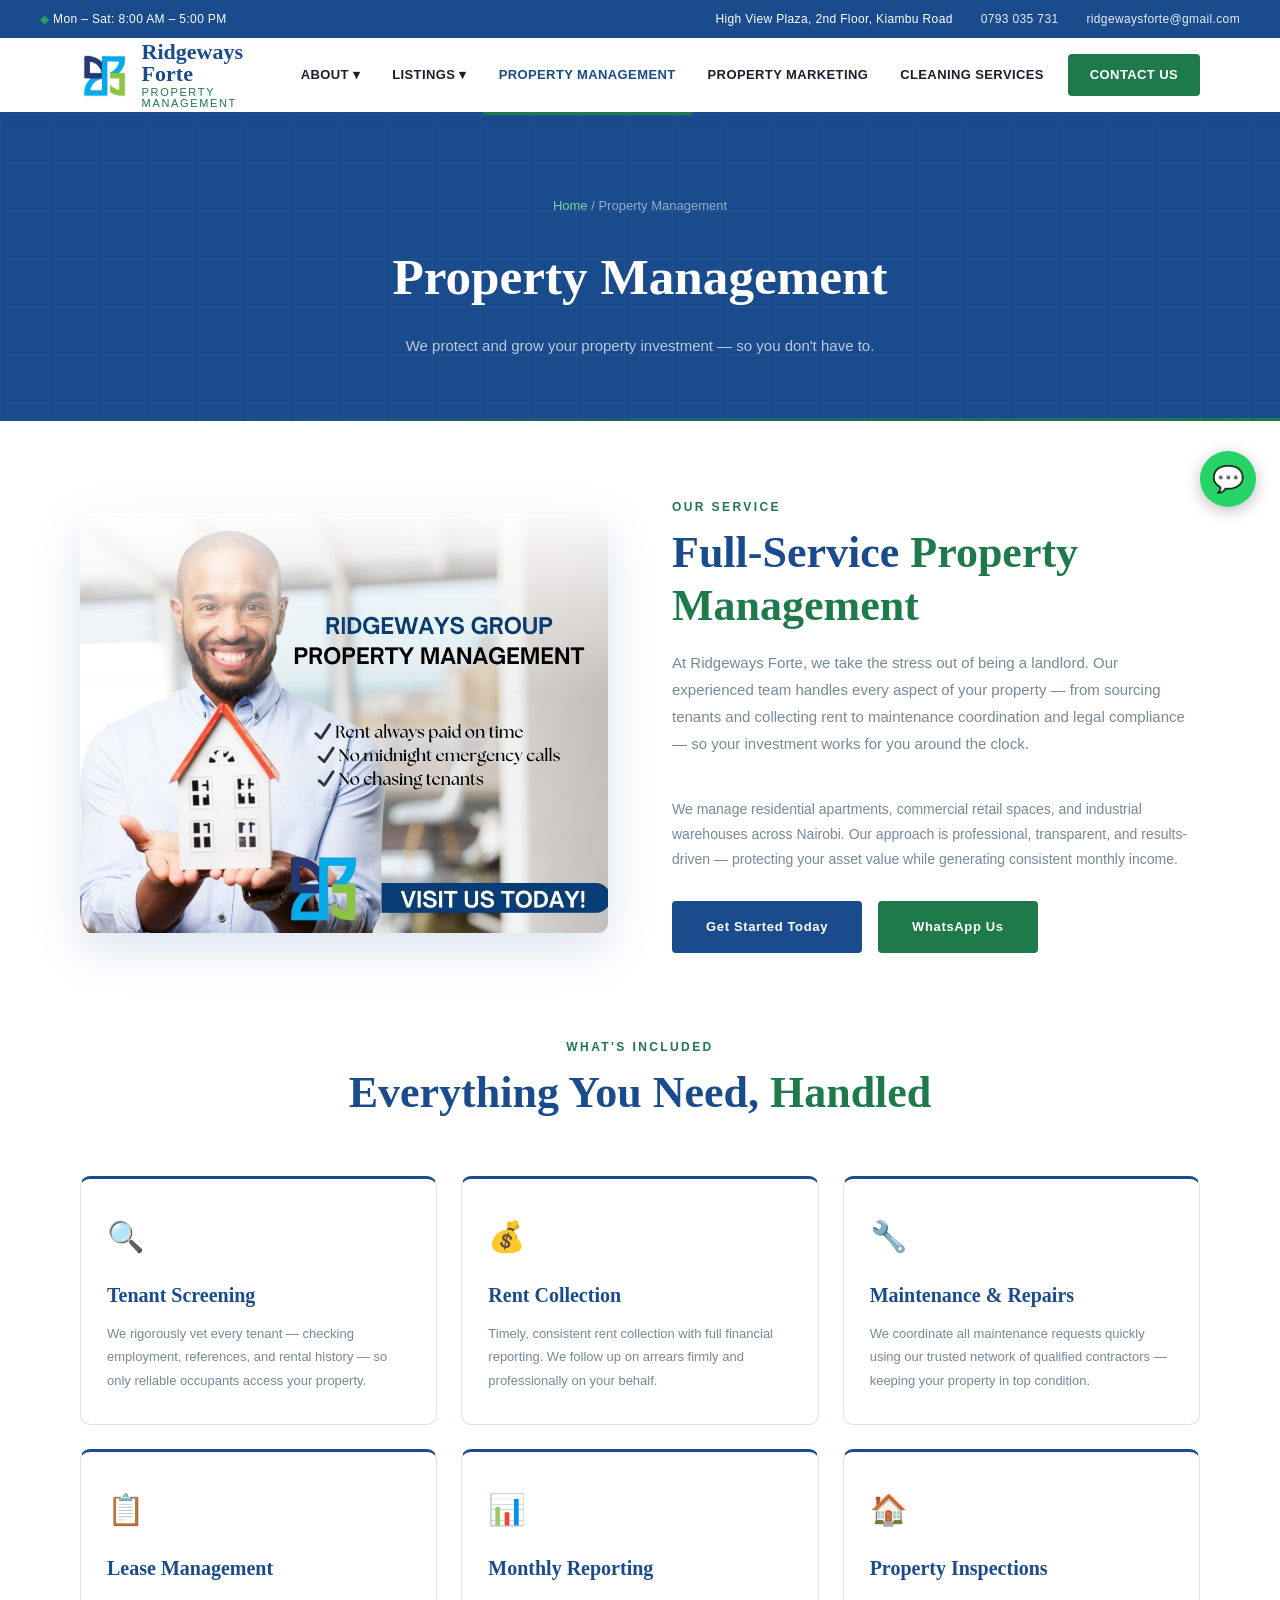
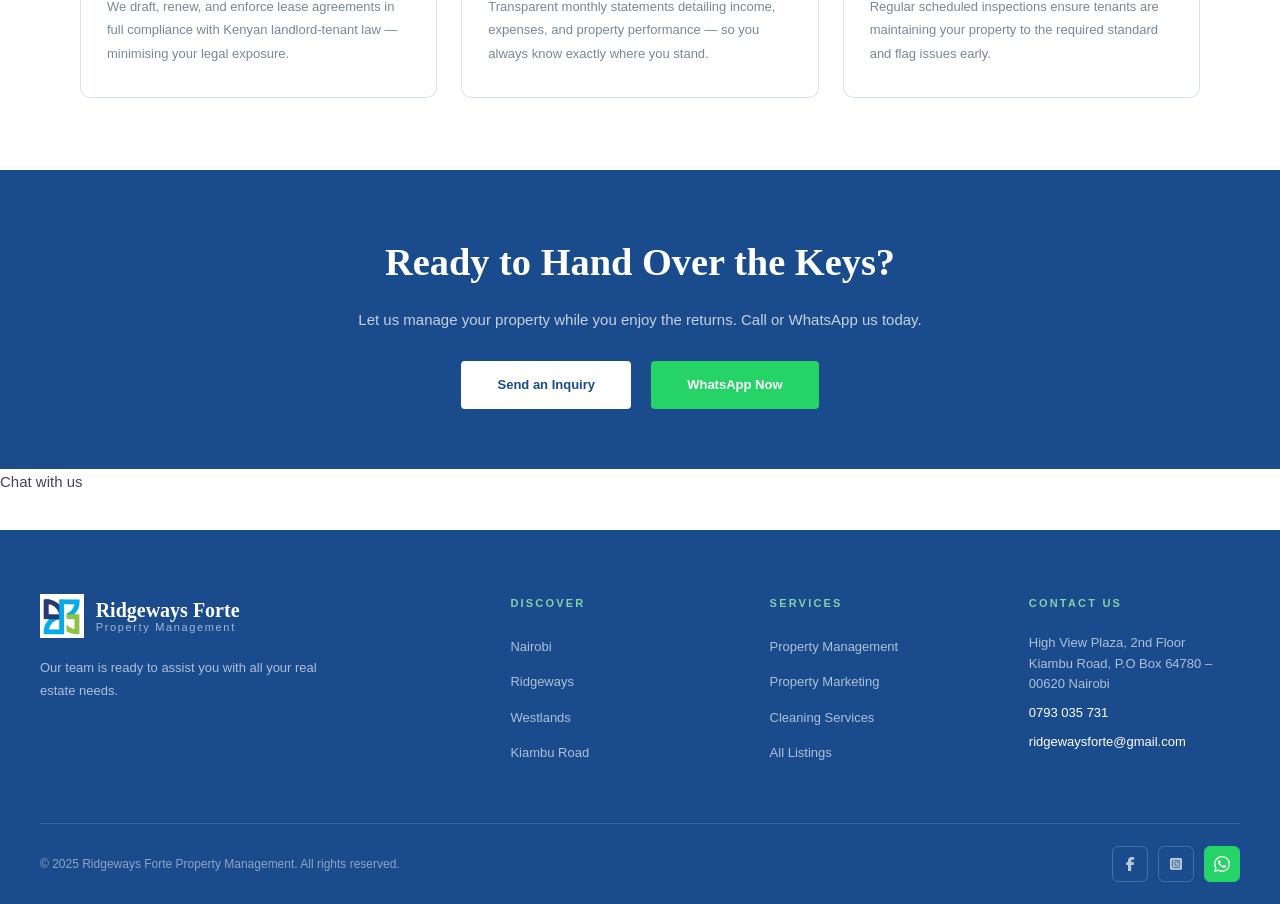
<file: management.html>
<!DOCTYPE html>
<html lang="en">
<head>
  <meta charset="UTF-8">
  <meta name="viewport" content="width=device-width, initial-scale=1.0">
  <title>Property Management – Ridgeways Forte</title>
  <link rel="stylesheet" href="style.css">
  <link rel="stylesheet" href="https://cdnjs.cloudflare.com/ajax/libs/font-awesome/6.4.0/css/all.min.css">

  <style>
    .page-hero{background:var(--blue);padding:80px 40px 60px;text-align:center;position:relative;overflow:hidden;}
    .page-hero::before{content:'';position:absolute;inset:0;background-image:linear-gradient(rgba(255,255,255,0.04) 1px,transparent 1px),linear-gradient(90deg,rgba(255,255,255,0.04) 1px,transparent 1px);background-size:48px 48px;}
    .page-hero h1{font-family:var(--font-heading);font-size:clamp(32px,4vw,52px);color:var(--white);font-weight:bold;position:relative;}
    .page-hero p{color:rgba(255,255,255,0.7);font-size:15px;margin-top:12px;position:relative;}
    .breadcrumb{font-size:13px;color:rgba(255,255,255,0.55);margin-bottom:16px;position:relative;}
    .breadcrumb a{color:#7DD4A8;}
    .service-page{max-width:1200px;margin:0 auto;padding:72px 40px;}
    .service-intro{display:grid;grid-template-columns:1fr 1fr;gap:64px;align-items:center;margin-bottom:80px;}
    /* ══ SERVICE PAGE IMAGE ══
       Replace src below with a photo of a managed property or your team.
       Recommended: 700×480px
    ══ */
    .service-intro img{width:100%;height:420px;object-fit:cover;border-radius:10px;box-shadow:0 16px 48px rgba(26,75,140,0.15);display:block;}
    .features-grid{display:grid;grid-template-columns:repeat(3,1fr);gap:24px;margin-top:56px;}
    .feature-card{background:var(--white);border:1px solid var(--border);border-radius:10px;padding:32px 26px;border-top:3px solid var(--blue);transition:box-shadow 0.3s,transform 0.3s;}
    .feature-card:hover{box-shadow:0 8px 32px rgba(26,75,140,0.12);transform:translateY(-4px);}
    .feature-icon{font-size:30px;margin-bottom:16px;}
    .feature-card h4{font-family:var(--font-heading);font-size:20px;color:var(--blue);font-weight:bold;margin-bottom:10px;}
    .feature-card p{font-size:13px;color:var(--text-muted);line-height:1.8;}
    .cta-band{background:var(--blue);padding:60px 40px;text-align:center;}
    .cta-band h2{font-family:var(--font-heading);font-size:clamp(28px,3vw,40px);color:var(--white);font-weight:bold;margin-bottom:12px;}
    .cta-band p{color:rgba(255,255,255,0.75);font-size:15px;margin-bottom:28px;}
    .cta-band .btn-white{display:inline-block;background:var(--white);color:var(--blue);padding:13px 36px;font-size:13px;font-weight:bold;border-radius:4px;transition:all 0.25s;margin:0 8px;}
    .cta-band .btn-white:hover{background:var(--green);color:var(--white);}
    .cta-band .btn-wa{display:inline-block;background:#25D366;color:var(--white);padding:13px 36px;font-size:13px;font-weight:bold;border-radius:4px;transition:all 0.25s;margin:0 8px;}
    .cta-band .btn-wa:hover{background:#1ebe5d;}
    @media(max-width:1024px){.service-intro{grid-template-columns:1fr;}.features-grid{grid-template-columns:1fr 1fr;}}
    @media(max-width:768px){.service-page{padding:48px 20px;}.page-hero{padding:60px 20px 48px;}.features-grid{grid-template-columns:1fr;}.cta-band{padding:48px 20px;}}
  </style>
</head>
<body>
<div class="topbar">
  <div class="tb-left"><span class="tb-dot">◆</span> Mon – Sat: 8:00 AM – 5:00 PM</div>
  <div class="tb-right"><span>High View Plaza, 2nd Floor, Kiambu Road</span><a href="tel:+254793035731">0793 035 731</a><a href="mailto:ridgewaysforte@gmail.com">ridgewaysforte@gmail.com</a></div>
</div>
<nav>
  <div class="nav-inner">
    <a href="index.html" class="logo">
          <img src="logo.png" alt="Ridgeways Forte" style="height: 50px; width: auto;">
          <div class="logo-text">
            Ridgeways Forte
            <span>Property Management</span>
          </div>
        </a>
    <ul class="nav-links">
      <li><a href="about.html">About ▾</a><div class="dropdown"><a href="about.html">Our Story</a><a href="about.html#team">Meet the Team</a><a href="contact.html">Inquiry Form</a></div></li>
      <li><a href="listings.html">Listings ▾</a><div class="dropdown"><a href="listings.html">All Properties</a><a href="listings.html?type=apartment">Apartments</a><a href="listings.html?type=townhouse">Townhouses</a><a href="listings.html?type=villa">Villas</a><a href="listings.html?type=commercial">Commercial</a></div></li>
      <li><a href="management.html" class="active-page">Property Management</a></li>
      <li><a href="marketing.html">Property Marketing</a></li>
      <li><a href="cleaning.html">Cleaning Services</a></li>
      <li><a href="contact.html" class="nav-cta">Contact Us</a></li>
    </ul>
    <div class="hamburger" onclick="toggleMenu()"><span></span><span></span><span></span></div>
  </div>
</nav>
<div class="mobile-menu" id="mobileMenu">
  <a href="index.html">Home</a><a href="about.html">About</a><a href="listings.html">All Listings</a>
  <a href="management.html">Property Management</a><a href="marketing.html">Property Marketing</a>
  <a href="cleaning.html">Cleaning Services</a><a href="contact.html">Contact Us</a>
</div>

<div class="page-hero">
  <div class="breadcrumb"><a href="index.html">Home</a> / Property Management</div>
  <h1>Property Management</h1>
  <p>We protect and grow your property investment — so you don't have to.</p>
</div>
<hr class="divider">

<div class="service-page">
  <div class="service-intro">
    <div class="reveal">
      <!-- ══ REPLACE WITH YOUR OWN PHOTO ══
           Example: src="../images/management-photo.jpg"
           Show a managed apartment block or your team on-site.
      ══ -->
      <img src="ridgeways forte.jpg" alt="Property Management"
        onerror="this.outerHTML='<div class=\'img-placeholder\' style=\'height:420px;border-radius:10px;\'><span>🏢</span>Add photo: images/service-management.jpg</div>'">
    </div>
    <div class="reveal">
      <div class="section-label">Our Service</div>
      <h2 class="section-title">Full-Service <span>Property Management</span></h2>
      <p class="section-sub" style="max-width:100%;">
        At Ridgeways Forte, we take the stress out of being a landlord. Our experienced team handles every aspect of your property — from sourcing tenants and collecting rent to maintenance coordination and legal compliance — so your investment works for you around the clock.
      </p>
      <p style="font-size:14px;color:var(--text-muted);line-height:1.8;margin-bottom:28px;">
        We manage residential apartments, commercial retail spaces, and industrial warehouses across Nairobi. Our approach is professional, transparent, and results-driven — protecting your asset value while generating consistent monthly income.
      </p>
      <div style="display:flex;gap:16px;flex-wrap:wrap;">
        <a href="contact.html" class="btn-primary">Get Started Today</a>
        <a href="https://wa.me/254793035731?text=Hello,%20I%20am%20interested%20in%20Property%20Management%20services." class="btn-green" target="_blank">WhatsApp Us</a>
      </div>
    </div>
  </div>

  <div style="text-align:center;" class="reveal">
    <div class="section-label">What's Included</div>
    <h2 class="section-title">Everything You Need, <span>Handled</span></h2>
  </div>

  <div class="features-grid">
    <div class="feature-card reveal">
      <div class="feature-icon">🔍</div>
      <h4>Tenant Screening</h4>
      <p>We rigorously vet every tenant — checking employment, references, and rental history — so only reliable occupants access your property.</p>
    </div>
    <div class="feature-card reveal">
      <div class="feature-icon">💰</div>
      <h4>Rent Collection</h4>
      <p>Timely, consistent rent collection with full financial reporting. We follow up on arrears firmly and professionally on your behalf.</p>
    </div>
    <div class="feature-card reveal">
      <div class="feature-icon">🔧</div>
      <h4>Maintenance & Repairs</h4>
      <p>We coordinate all maintenance requests quickly using our trusted network of qualified contractors — keeping your property in top condition.</p>
    </div>
    <div class="feature-card reveal">
      <div class="feature-icon">📋</div>
      <h4>Lease Management</h4>
      <p>We draft, renew, and enforce lease agreements in full compliance with Kenyan landlord-tenant law — minimising your legal exposure.</p>
    </div>
    <div class="feature-card reveal">
      <div class="feature-icon">📊</div>
      <h4>Monthly Reporting</h4>
      <p>Transparent monthly statements detailing income, expenses, and property performance — so you always know exactly where you stand.</p>
    </div>
    <div class="feature-card reveal">
      <div class="feature-icon">🏠</div>
      <h4>Property Inspections</h4>
      <p>Regular scheduled inspections ensure tenants are maintaining your property to the required standard and flag issues early.</p>
    </div>
  </div>
</div>

<div class="cta-band">
  <h2>Ready to Hand Over the Keys?</h2>
  <p>Let us manage your property while you enjoy the returns. Call or WhatsApp us today.</p>
  <a href="inquiry.html" class="btn-white">Send an Inquiry</a>
  <a href="https://wa.me/254793035731?text=Hello%20Ridgeways%20Forte,%20I%20want%20to%20discuss%20property%20management." class="btn-wa" target="_blank">WhatsApp Now</a>
</div>

<a href="https://wa.me/254793035731?text=Hello%20Ridgeways%20Forte." class="whatsapp-float" target="_blank">
  <span class="whatsapp-float-label">Chat with us</span>
  <div class="whatsapp-float-btn"><svg width="28" height="28" viewBox="0 0 24 24" fill="white"><path d="M17.472 14.382c-.297-.149-1.758-.867-2.03-.967-.273-.099-.471-.148-.67.15-.197.297-.767.966-.94 1.164-.173.199-.347.223-.644.075-.297-.15-1.255-.463-2.39-1.475-.883-.788-1.48-1.761-1.653-2.059-.173-.297-.018-.458.13-.606.134-.133.298-.347.446-.52.149-.174.198-.298.298-.497.099-.198.05-.371-.025-.52-.075-.149-.669-1.612-.916-2.207-.242-.579-.487-.5-.669-.51-.173-.008-.371-.01-.57-.01-.198 0-.52.074-.792.372-.272.297-1.04 1.016-1.04 2.479 0 1.462 1.065 2.875 1.213 3.074.149.198 2.096 3.2 5.077 4.487.709.306 1.262.489 1.694.625.712.227 1.36.195 1.871.118.571-.085 1.758-.719 2.006-1.413.248-.694.248-1.289.173-1.413-.074-.124-.272-.198-.57-.347m-5.421 7.403h-.004a9.87 9.87 0 01-5.031-1.378l-.361-.214-3.741.982.998-3.648-.235-.374a9.86 9.86 0 01-1.51-5.26c.001-5.45 4.436-9.884 9.888-9.884 2.64 0 5.122 1.03 6.988 2.898a9.825 9.825 0 012.893 6.994c-.003 5.45-4.437 9.884-9.885 9.884m8.413-18.297A11.815 11.815 0 0012.05 0C5.495 0 .16 5.335.157 11.892c0 2.096.547 4.142 1.588 5.945L.057 24l6.305-1.654a11.882 11.882 0 005.683 1.448h.005c6.554 0 11.89-5.335 11.893-11.893a11.821 11.821 0 00-3.48-8.413z"/></svg></div>
</a>

<footer>
  <div class="footer-grid">
    <div class="footer-brand">
      <div class="footer-logo">
        <img src="logo.png" alt="Ridgeways Forte" style="height: 44px; width: auto;">
        <div class="footer-logo-text">
          Ridgeways Forte
          <span>Property Management</span>
        </div>
      </div>
      <p>Our team is ready to assist you with all your real estate needs.</p>
    </div>
    <div class="footer-col"><h5>Discover</h5><ul><li><a href="#">Nairobi</a></li><li><a href="#">Ridgeways</a></li><li><a href="#">Westlands</a></li><li><a href="#">Kiambu Road</a></li></ul></div>
    <div class="footer-col"><h5>Services</h5><ul><li><a href="management.html">Property Management</a></li><li><a href="marketing.html">Property Marketing</a></li><li><a href="cleaning.html">Cleaning Services</a></li><li><a href="listings.html">All Listings</a></li></ul></div>
    <div class="footer-col footer-contact"><h5>Contact Us</h5><p>High View Plaza, 2nd Floor<br>Kiambu Road, P.O Box 64780 – 00620 Nairobi</p><p><a href="tel:+254793035731">0793 035 731</a></p><p><a href="mailto:ridgewaysforte@gmail.com">ridgewaysforte@gmail.com</a></p></div>
  </div>
  <div class="footer-bottom">
    <span class="footer-copy">© 2025 Ridgeways Forte Property Management. All rights reserved.</span>
    <div class="social-links">
      <a href="https://www.facebook.com/profile.php?id=61572052684912" class="social-link" target="_blank" title="Facebook"><i class="fab fa-facebook-f"></i></a>
      <a href="https://www.instagram.com/ridgeways_properties/" class="social-link" target="_blank" title="Instagram"><i class="fab fa-square-instagram"></i></a>
      <!-- ── WHATSAPP — change number here (no + sign, include country code) ── -->
      <a href="https://wa.me/254793035731?text=Hello%20Ridgeways%20Forte%2C%20I%20would%20like%20to%20enquire%20about%20a%20property."
         class="social-link whatsapp" target="_blank" title="WhatsApp">
        <!-- WhatsApp icon (SVG) -->
        <svg width="16" height="16" viewBox="0 0 24 24" fill="currentColor">
          <path d="M17.472 14.382c-.297-.149-1.758-.867-2.03-.967-.273-.099-.471-.148-.67.15-.197.297-.767.966-.94 1.164-.173.199-.347.223-.644.075-.297-.15-1.255-.463-2.39-1.475-.883-.788-1.48-1.761-1.653-2.059-.173-.297-.018-.458.13-.606.134-.133.298-.347.446-.52.149-.174.198-.298.298-.497.099-.198.05-.371-.025-.52-.075-.149-.669-1.612-.916-2.207-.242-.579-.487-.5-.669-.51-.173-.008-.371-.01-.57-.01-.198 0-.52.074-.792.372-.272.297-1.04 1.016-1.04 2.479 0 1.462 1.065 2.875 1.213 3.074.149.198 2.096 3.2 5.077 4.487.709.306 1.262.489 1.694.625.712.227 1.36.195 1.871.118.571-.085 1.758-.719 2.006-1.413.248-.694.248-1.289.173-1.413-.074-.124-.272-.198-.57-.347m-5.421 7.403h-.004a9.87 9.87 0 01-5.031-1.378l-.361-.214-3.741.982.998-3.648-.235-.374a9.86 9.86 0 01-1.51-5.26c.001-5.45 4.436-9.884 9.888-9.884 2.64 0 5.122 1.03 6.988 2.898a9.825 9.825 0 012.893 6.994c-.003 5.45-4.437 9.884-9.885 9.884m8.413-18.297A11.815 11.815 0 0012.05 0C5.495 0 .16 5.335.157 11.892c0 2.096.547 4.142 1.588 5.945L.057 24l6.305-1.654a11.882 11.882 0 005.683 1.448h.005c6.554 0 11.89-5.335 11.893-11.893a11.821 11.821 0 00-3.48-8.413z"/>
        </svg>
      </a>
    </div>
  </div>
</footer>
<script src="main.js"></script>

<!-- ══════════════════════════════════════════════════
     CHAT POP-UP (bottom-right)
     Replaces the old floating WhatsApp button
     ══════════════════════════════════════════════════ -->
<div class="chat-float" id="chatFloat" aria-live="polite">
  <button class="chat-fab" id="chatFab" type="button" aria-label="Open chat">
    <span class="chat-fab-icon">💬</span>
  </button>

  <div class="chat-popup" id="chatPopup" role="dialog" aria-modal="false" aria-label="Chat with Ridgeways Forte">
    <div class="chat-header">
      <div class="chat-title">Hey, welcome to RidgewaysForte</div>
      <button class="chat-close" id="chatClose" type="button" aria-label="Close chat">×</button>
    </div>

    <div class="chat-body">
      <div class="chat-bubble">Choose a service to get started:</div>
      <div class="chat-quicklinks">
        <a class="chat-link" href="management.html">House Haunting</a>
        <a class="chat-link" href="marketing.html">Property Marketing</a>
        <a class="chat-link" href="cleaning.html">Cleaning Services</a>
      </div>
    </div>

    <div class="chat-footer">
      <a class="chat-footer-btn" href="contact.html">Contact Us →</a>
    </div>
  </div>
</div>
</body>
</html>
</file>
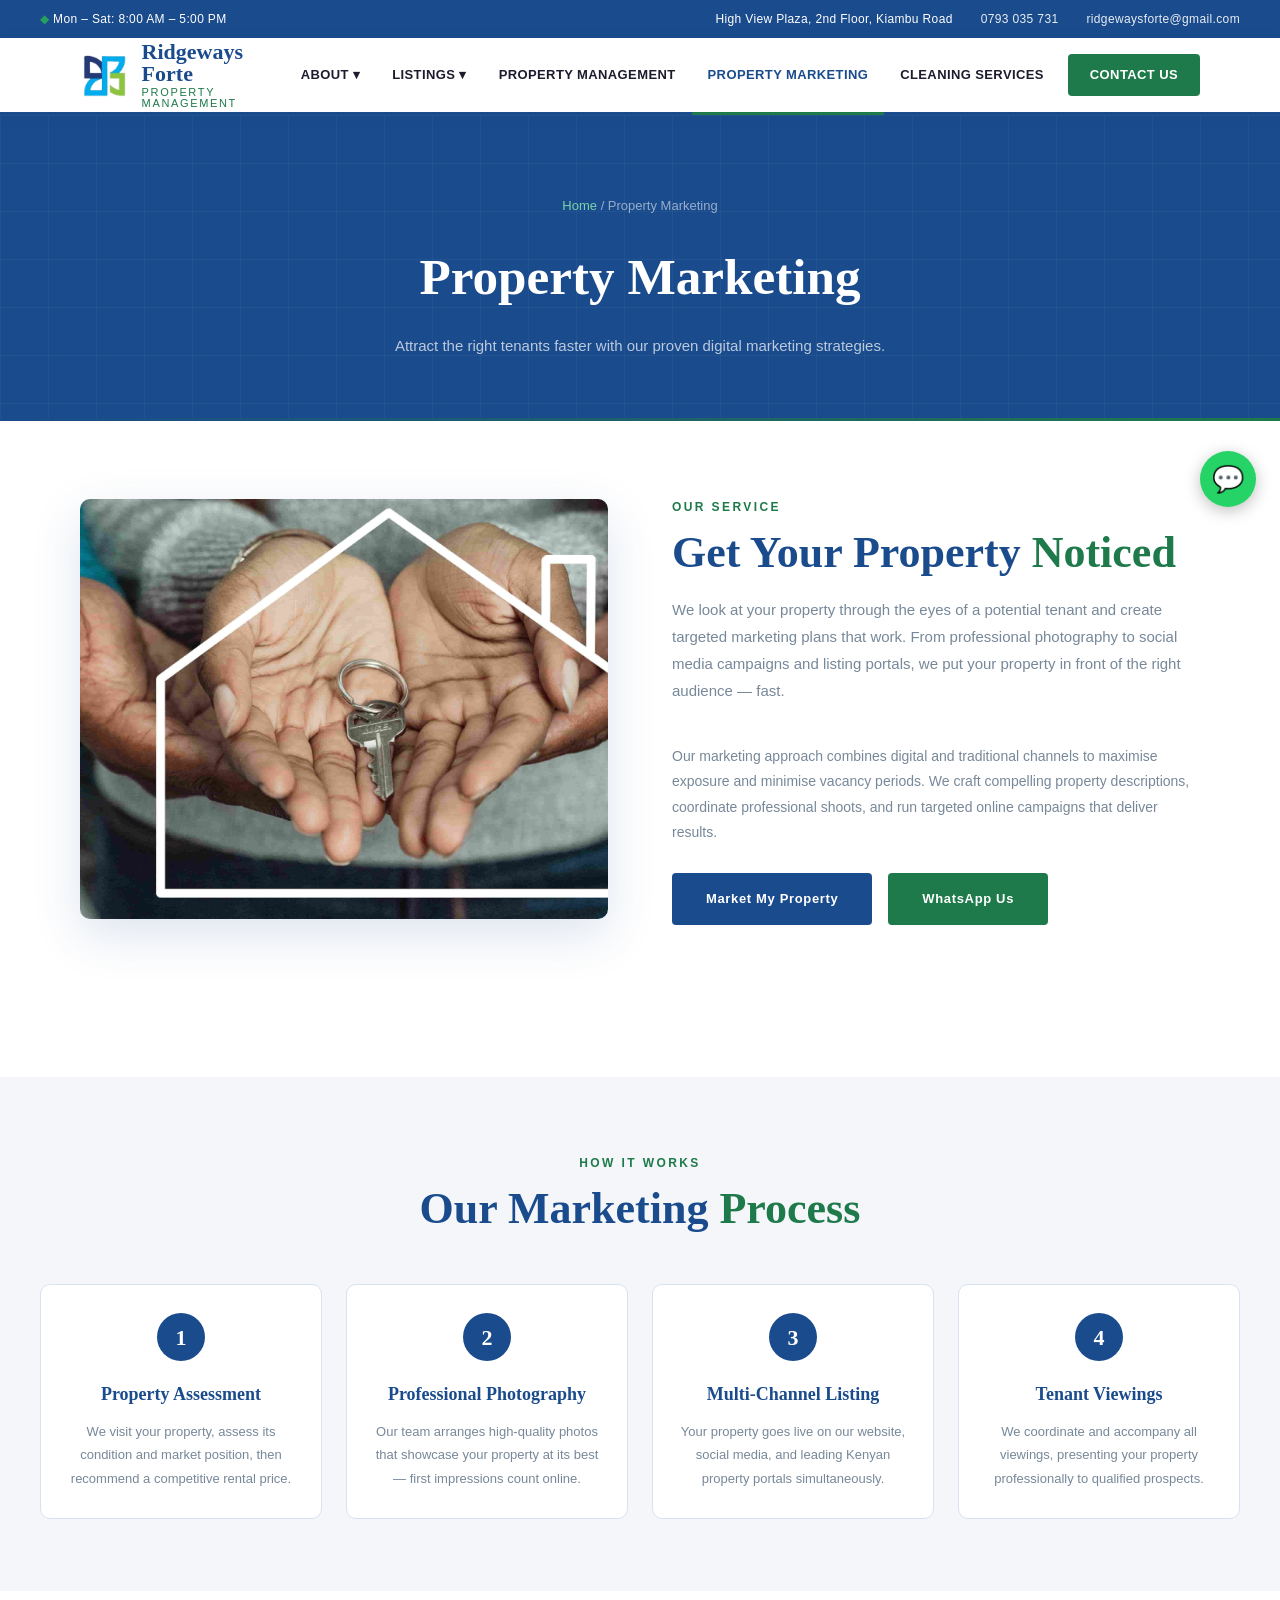
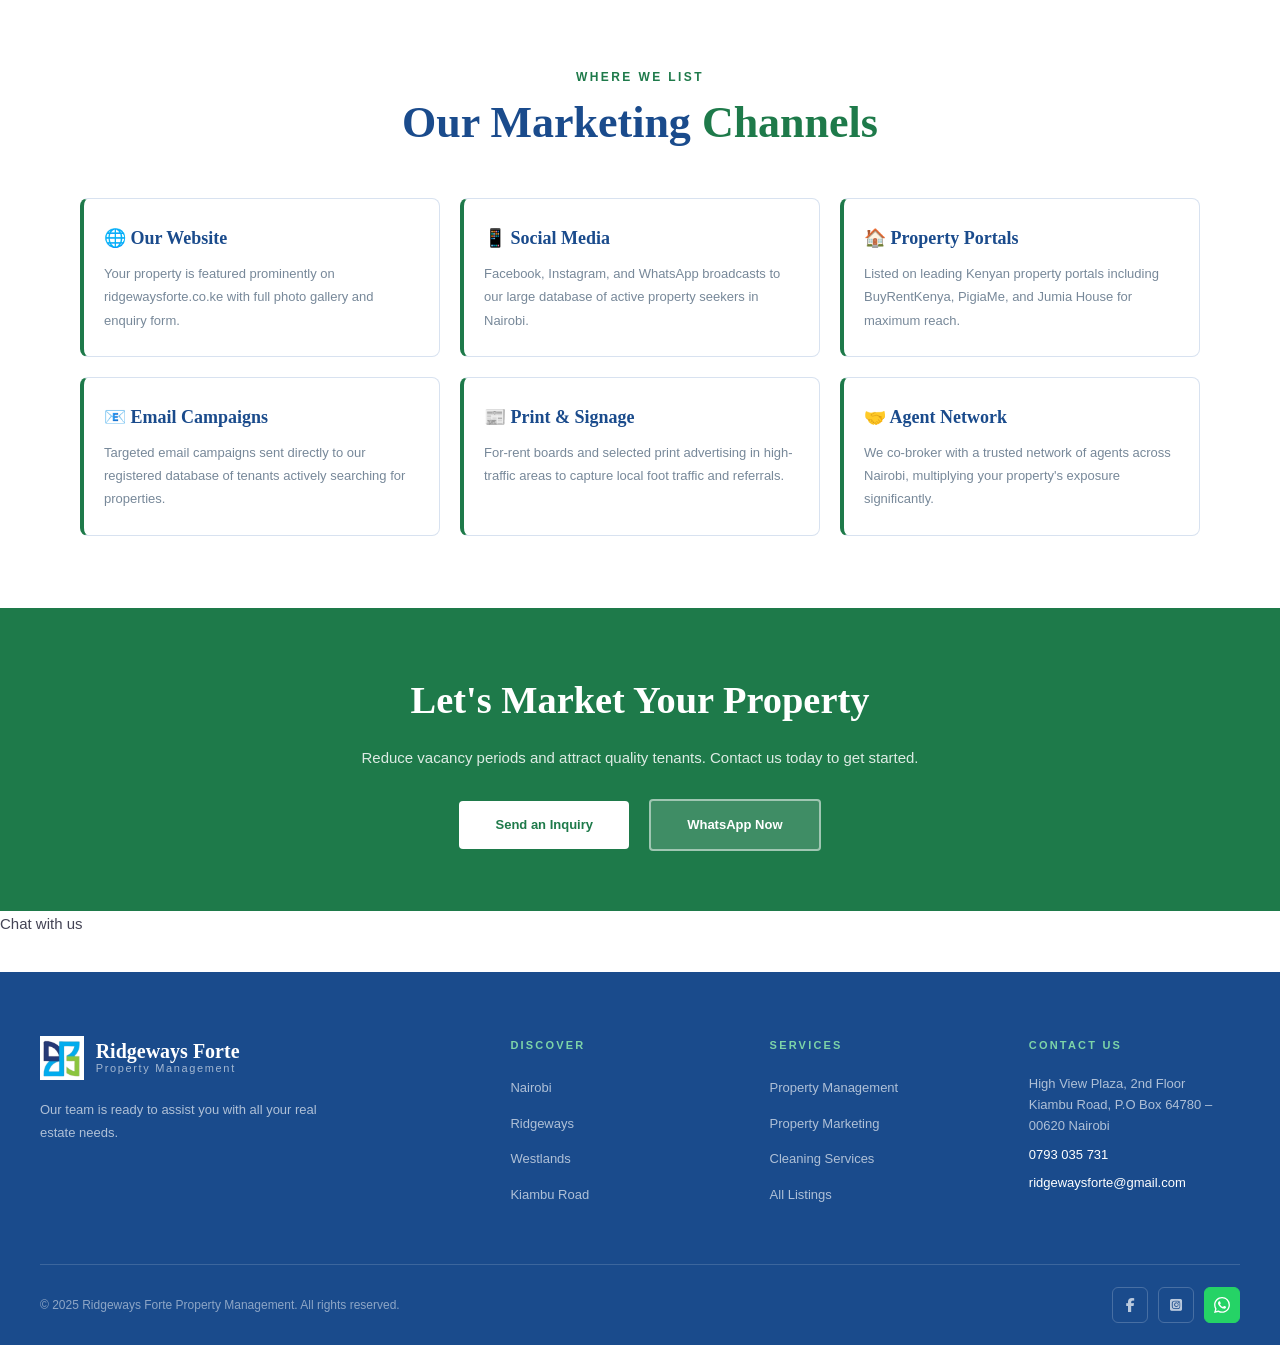
<file: marketing.html>
<!DOCTYPE html>
<html lang="en">
<head>
  <meta charset="UTF-8">
  <meta name="viewport" content="width=device-width, initial-scale=1.0">
  <title>Property Marketing – Ridgeways Forte</title>
  <link rel="stylesheet" href="style.css">
  <link rel="stylesheet" href="https://cdnjs.cloudflare.com/ajax/libs/font-awesome/6.4.0/css/all.min.css">
  <style>
    .page-hero{background:var(--blue);padding:80px 40px 60px;text-align:center;position:relative;overflow:hidden;}
    .page-hero::before{content:'';position:absolute;inset:0;background-image:linear-gradient(rgba(255,255,255,0.04) 1px,transparent 1px),linear-gradient(90deg,rgba(255,255,255,0.04) 1px,transparent 1px);background-size:48px 48px;}
    .page-hero h1{font-family:var(--font-heading);font-size:clamp(32px,4vw,52px);color:var(--white);font-weight:bold;position:relative;}
    .page-hero p{color:rgba(255,255,255,0.7);font-size:15px;margin-top:12px;position:relative;}
    .breadcrumb{font-size:13px;color:rgba(255,255,255,0.55);margin-bottom:16px;position:relative;}
    .breadcrumb a{color:#7DD4A8;}
    .service-page{max-width:1200px;margin:0 auto;padding:72px 40px;}
    .service-intro{display:grid;grid-template-columns:1fr 1fr;gap:64px;align-items:center;margin-bottom:80px;}
    .service-intro img{width:100%;height:420px;object-fit:cover;border-radius:10px;box-shadow:0 16px 48px rgba(26,75,140,0.15);display:block;}
    .steps-section{background:var(--grey-pale);padding:72px 40px;}
    .steps-inner{max-width:1200px;margin:0 auto;}
    .steps-grid{display:grid;grid-template-columns:repeat(4,1fr);gap:24px;margin-top:48px;}
    .step-card{background:var(--white);border-radius:10px;padding:28px 22px;text-align:center;border:1px solid var(--border);position:relative;}
    .step-num{width:48px;height:48px;background:var(--blue);color:var(--white);border-radius:50%;display:flex;align-items:center;justify-content:center;font-family:var(--font-heading);font-size:22px;font-weight:bold;margin:0 auto 18px;}
    .step-card h4{font-family:var(--font-heading);font-size:18px;color:var(--blue);font-weight:bold;margin-bottom:10px;}
    .step-card p{font-size:13px;color:var(--text-muted);line-height:1.8;}
    .channels-section{padding:72px 40px;max-width:1200px;margin:0 auto;}
    .channels-grid{display:grid;grid-template-columns:repeat(3,1fr);gap:20px;margin-top:48px;}
    .channel-card{background:var(--white);border:1px solid var(--border);border-left:4px solid var(--green);border-radius:8px;padding:24px 20px;}
    .channel-card h4{font-family:var(--font-heading);font-size:18px;color:var(--blue);font-weight:bold;margin-bottom:8px;}
    .channel-card p{font-size:13px;color:var(--text-muted);line-height:1.8;}
    .cta-band{background:var(--green);padding:60px 40px;text-align:center;}
    .cta-band h2{font-family:var(--font-heading);font-size:clamp(28px,3vw,40px);color:var(--white);font-weight:bold;margin-bottom:12px;}
    .cta-band p{color:rgba(255,255,255,0.85);font-size:15px;margin-bottom:28px;}
    .cta-band .btn-white{display:inline-block;background:var(--white);color:var(--green);padding:13px 36px;font-size:13px;font-weight:bold;border-radius:4px;margin:0 8px;transition:all 0.25s;}
    .cta-band .btn-white:hover{background:var(--blue);color:var(--white);}
    @media(max-width:1024px){.service-intro{grid-template-columns:1fr;}.steps-grid{grid-template-columns:1fr 1fr;}.channels-grid{grid-template-columns:1fr 1fr;}}
    @media(max-width:768px){.service-page,.steps-section,.channels-section{padding:48px 20px;}.page-hero{padding:60px 20px 48px;}.steps-grid,.channels-grid{grid-template-columns:1fr;}.cta-band{padding:48px 20px;}}
  </style>
</head>
<body>
<div class="topbar">
  <div class="tb-left"><span class="tb-dot">◆</span> Mon – Sat: 8:00 AM – 5:00 PM</div>
  <div class="tb-right"><span>High View Plaza, 2nd Floor, Kiambu Road</span><a href="tel:+254793035731">0793 035 731</a><a href="mailto:ridgewaysforte@gmail.com">ridgewaysforte@gmail.com</a></div>
</div>
<nav>
  <div class="nav-inner">
    <a href="../index.html" class="logo">
          <img src="logo.png" alt="Ridgeways Forte" style="height: 50px; width: auto;">
          <div class="logo-text">
            Ridgeways Forte
            <span>Property Management</span>
          </div>
        </a>
    <ul class="nav-links">
      <li><a href="about.html">About ▾</a><div class="dropdown"><a href="about.html">Our Story</a><a href="about.html#team">Meet the Team</a><a href="contact.html">Inquiry Form</a></div></li>
      <li><a href="listings.html">Listings ▾</a><div class="dropdown"><a href="listings.html">All Properties</a><a href="listings.html?type=apartment">Apartments</a><a href="listings.html?type=townhouse">Townhouses</a><a href="listings.html?type=villa">Villas</a><a href="listings.html?type=commercial">Commercial</a></div></li>
      <li><a href="management.html">Property Management</a></li>
      <li><a href="marketing.html" class="active-page">Property Marketing</a></li>
      <li><a href="cleaning.html">Cleaning Services</a></li>
      <li><a href="contact.html" class="nav-cta">Contact Us</a></li>
    </ul>
    <div class="hamburger" onclick="toggleMenu()"><span></span><span></span><span></span></div>
  </div>
</nav>
<div class="mobile-menu" id="mobileMenu">
  <a href="index.html">Home</a><a href="about.html">About</a><a href="listings.html">All Listings</a>
  <a href="management.html">Property Management</a><a href="marketing.html">Property Marketing</a>
  <a href="cleaning.html">Cleaning Services</a><a href="contact.html">Contact Us</a>
</div>

<div class="page-hero">
  <div class="breadcrumb"><a href="../index.html">Home</a> / Property Marketing</div>
  <h1>Property Marketing</h1>
  <p>Attract the right tenants faster with our proven digital marketing strategies.</p>
</div>
<hr class="divider">

<div class="service-page">
  <div class="service-intro">
    <div class="reveal">
      <!-- ══ REPLACE WITH YOUR OWN PHOTO ══
           A photo showing your marketing materials, a listing shoot,
           or a professional photography session.
           Example: src="../images/service-marketing.jpg"
      ══ -->
      <img src="clients.jpg" alt="Property Marketing"
        onerror="this.outerHTML='<div class=\'img-placeholder\' style=\'height:420px;border-radius:10px;\'><span>📣</span>Add photo: images/service-marketing.jpg</div>'">
    </div>
    <div class="reveal">
      <div class="section-label">Our Service</div>
      <h2 class="section-title">Get Your Property <span>Noticed</span></h2>
      <p class="section-sub" style="max-width:100%;">
        We look at your property through the eyes of a potential tenant and create targeted marketing plans that work. From professional photography to social media campaigns and listing portals, we put your property in front of the right audience — fast.
      </p>
      <p style="font-size:14px;color:var(--text-muted);line-height:1.8;margin-bottom:28px;">
        Our marketing approach combines digital and traditional channels to maximise exposure and minimise vacancy periods. We craft compelling property descriptions, coordinate professional shoots, and run targeted online campaigns that deliver results.
      </p>
      <div style="display:flex;gap:16px;flex-wrap:wrap;">
        <a href="contact.html" class="btn-primary">Market My Property</a>
        <a href="https://wa.me/254793035731?text=Hello,%20I%20want%20to%20market%20my%20property%20with%20Ridgeways%20Forte." class="btn-green" target="_blank">WhatsApp Us</a>
      </div>
    </div>
  </div>
</div>

<div class="steps-section">
  <div class="steps-inner">
    <div style="text-align:center;" class="reveal">
      <div class="section-label">How It Works</div>
      <h2 class="section-title">Our Marketing <span>Process</span></h2>
    </div>
    <div class="steps-grid">
      <div class="step-card reveal">
        <div class="step-num">1</div>
        <h4>Property Assessment</h4>
        <p>We visit your property, assess its condition and market position, then recommend a competitive rental price.</p>
      </div>
      <div class="step-card reveal">
        <div class="step-num">2</div>
        <h4>Professional Photography</h4>
        <p>Our team arranges high-quality photos that showcase your property at its best — first impressions count online.</p>
      </div>
      <div class="step-card reveal">
        <div class="step-num">3</div>
        <h4>Multi-Channel Listing</h4>
        <p>Your property goes live on our website, social media, and leading Kenyan property portals simultaneously.</p>
      </div>
      <div class="step-card reveal">
        <div class="step-num">4</div>
        <h4>Tenant Viewings</h4>
        <p>We coordinate and accompany all viewings, presenting your property professionally to qualified prospects.</p>
      </div>
    </div>
  </div>
</div>

<div class="channels-section">
  <div style="text-align:center;margin-bottom:0;" class="reveal">
    <div class="section-label">Where We List</div>
    <h2 class="section-title">Our Marketing <span>Channels</span></h2>
  </div>
  <div class="channels-grid">
    <div class="channel-card reveal"><h4>🌐 Our Website</h4><p>Your property is featured prominently on ridgewaysforte.co.ke with full photo gallery and enquiry form.</p></div>
    <div class="channel-card reveal"><h4>📱 Social Media</h4><p>Facebook, Instagram, and WhatsApp broadcasts to our large database of active property seekers in Nairobi.</p></div>
    <div class="channel-card reveal"><h4>🏠 Property Portals</h4><p>Listed on leading Kenyan property portals including BuyRentKenya, PigiaMe, and Jumia House for maximum reach.</p></div>
    <div class="channel-card reveal"><h4>📧 Email Campaigns</h4><p>Targeted email campaigns sent directly to our registered database of tenants actively searching for properties.</p></div>
    <div class="channel-card reveal"><h4>📰 Print & Signage</h4><p>For-rent boards and selected print advertising in high-traffic areas to capture local foot traffic and referrals.</p></div>
    <div class="channel-card reveal"><h4>🤝 Agent Network</h4><p>We co-broker with a trusted network of agents across Nairobi, multiplying your property's exposure significantly.</p></div>
  </div>
</div>

<div class="cta-band">
  <h2>Let's Market Your Property</h2>
  <p>Reduce vacancy periods and attract quality tenants. Contact us today to get started.</p>
  <a href="inquiry.html" class="btn-white">Send an Inquiry</a>
  <a href="https://wa.me/254793035731?text=Hello%20Ridgeways%20Forte,%20I%20want%20to%20discuss%20marketing%20my%20property." class="btn-white" target="_blank" style="background:rgba(255,255,255,0.15);color:var(--white);border:2px solid rgba(255,255,255,0.5);">WhatsApp Now</a>
</div>

<a href="https://wa.me/254793035731?text=Hello%20Ridgeways%20Forte." class="whatsapp-float" target="_blank">
  <span class="whatsapp-float-label">Chat with us</span>
  <div class="whatsapp-float-btn"><svg width="28" height="28" viewBox="0 0 24 24" fill="white"><path d="M17.472 14.382c-.297-.149-1.758-.867-2.03-.967-.273-.099-.471-.148-.67.15-.197.297-.767.966-.94 1.164-.173.199-.347.223-.644.075-.297-.15-1.255-.463-2.39-1.475-.883-.788-1.48-1.761-1.653-2.059-.173-.297-.018-.458.13-.606.134-.133.298-.347.446-.52.149-.174.198-.298.298-.497.099-.198.05-.371-.025-.52-.075-.149-.669-1.612-.916-2.207-.242-.579-.487-.5-.669-.51-.173-.008-.371-.01-.57-.01-.198 0-.52.074-.792.372-.272.297-1.04 1.016-1.04 2.479 0 1.462 1.065 2.875 1.213 3.074.149.198 2.096 3.2 5.077 4.487.709.306 1.262.489 1.694.625.712.227 1.36.195 1.871.118.571-.085 1.758-.719 2.006-1.413.248-.694.248-1.289.173-1.413-.074-.124-.272-.198-.57-.347m-5.421 7.403h-.004a9.87 9.87 0 01-5.031-1.378l-.361-.214-3.741.982.998-3.648-.235-.374a9.86 9.86 0 01-1.51-5.26c.001-5.45 4.436-9.884 9.888-9.884 2.64 0 5.122 1.03 6.988 2.898a9.825 9.825 0 012.893 6.994c-.003 5.45-4.437 9.884-9.885 9.884m8.413-18.297A11.815 11.815 0 0012.05 0C5.495 0 .16 5.335.157 11.892c0 2.096.547 4.142 1.588 5.945L.057 24l6.305-1.654a11.882 11.882 0 005.683 1.448h.005c6.554 0 11.89-5.335 11.893-11.893a11.821 11.821 0 00-3.48-8.413z"/></svg></div>
</a>

<footer>
  <div class="footer-grid">
    <div class="footer-brand">
      <div class="footer-logo">
        <img src="logo.png" alt="Ridgeways Forte" style="height: 44px; width: auto;">
        <div class="footer-logo-text">
          Ridgeways Forte
          <span>Property Management</span>
        </div>
      </div>
      <p>Our team is ready to assist you with all your real estate needs.</p>
    </div>
    <div class="footer-col"><h5>Discover</h5><ul><li><a href="#">Nairobi</a></li><li><a href="#">Ridgeways</a></li><li><a href="#">Westlands</a></li><li><a href="#">Kiambu Road</a></li></ul></div>
    <div class="footer-col"><h5>Services</h5><ul><li><a href="management.html">Property Management</a></li><li><a href="marketing.html">Property Marketing</a></li><li><a href="cleaning.html">Cleaning Services</a></li><li><a href="listings.html">All Listings</a></li></ul></div>
    <div class="footer-col footer-contact"><h5>Contact Us</h5><p>High View Plaza, 2nd Floor<br>Kiambu Road, P.O Box 64780 – 00620 Nairobi</p><p><a href="tel:+254793035731">0793 035 731</a></p><p><a href="mailto:ridgewaysforte@gmail.com">ridgewaysforte@gmail.com</a></p></div>
  </div>
  <div class="footer-bottom">
    <span class="footer-copy">© 2025 Ridgeways Forte Property Management. All rights reserved.</span>
    <div class="social-links">
      <a href="https://www.facebook.com/profile.php?id=61572052684912" class="social-link" target="_blank" title="Facebook"><i class="fab fa-facebook-f"></i></a>
      <a href="https://www.instagram.com/ridgeways_properties/" class="social-link" target="_blank" title="Instagram"><i class="fab fa-square-instagram"></i></a>
      <!-- ── WHATSAPP — change number here (no + sign, include country code) ── -->
      <a href="https://wa.me/254793035731?text=Hello%20Ridgeways%20Forte%2C%20I%20would%20like%20to%20enquire%20about%20a%20property."
         class="social-link whatsapp" target="_blank" title="WhatsApp">
        <!-- WhatsApp icon (SVG) -->
        <svg width="16" height="16" viewBox="0 0 24 24" fill="currentColor">
          <path d="M17.472 14.382c-.297-.149-1.758-.867-2.03-.967-.273-.099-.471-.148-.67.15-.197.297-.767.966-.94 1.164-.173.199-.347.223-.644.075-.297-.15-1.255-.463-2.39-1.475-.883-.788-1.48-1.761-1.653-2.059-.173-.297-.018-.458.13-.606.134-.133.298-.347.446-.52.149-.174.198-.298.298-.497.099-.198.05-.371-.025-.52-.075-.149-.669-1.612-.916-2.207-.242-.579-.487-.5-.669-.51-.173-.008-.371-.01-.57-.01-.198 0-.52.074-.792.372-.272.297-1.04 1.016-1.04 2.479 0 1.462 1.065 2.875 1.213 3.074.149.198 2.096 3.2 5.077 4.487.709.306 1.262.489 1.694.625.712.227 1.36.195 1.871.118.571-.085 1.758-.719 2.006-1.413.248-.694.248-1.289.173-1.413-.074-.124-.272-.198-.57-.347m-5.421 7.403h-.004a9.87 9.87 0 01-5.031-1.378l-.361-.214-3.741.982.998-3.648-.235-.374a9.86 9.86 0 01-1.51-5.26c.001-5.45 4.436-9.884 9.888-9.884 2.64 0 5.122 1.03 6.988 2.898a9.825 9.825 0 012.893 6.994c-.003 5.45-4.437 9.884-9.885 9.884m8.413-18.297A11.815 11.815 0 0012.05 0C5.495 0 .16 5.335.157 11.892c0 2.096.547 4.142 1.588 5.945L.057 24l6.305-1.654a11.882 11.882 0 005.683 1.448h.005c6.554 0 11.89-5.335 11.893-11.893a11.821 11.821 0 00-3.48-8.413z"/>
        </svg>
      </a>
    </div>
  </div>
</footer>
<script src="main.js"></script>

<!-- ══════════════════════════════════════════════════
     CHAT POP-UP (bottom-right)
     Replaces the old floating WhatsApp button
     ══════════════════════════════════════════════════ -->
<div class="chat-float" id="chatFloat" aria-live="polite">
  <button class="chat-fab" id="chatFab" type="button" aria-label="Open chat">
    <span class="chat-fab-icon">💬</span>
  </button>

  <div class="chat-popup" id="chatPopup" role="dialog" aria-modal="false" aria-label="Chat with Ridgeways Forte">
    <div class="chat-header">
      <div class="chat-title">Hey, welcome to RidgewaysForte</div>
      <button class="chat-close" id="chatClose" type="button" aria-label="Close chat">×</button>
    </div>

    <div class="chat-body">
      <div class="chat-bubble">Choose a service to get started:</div>
      <div class="chat-quicklinks">
        <a class="chat-link" href="management.html">House Haunting</a>
        <a class="chat-link" href="marketing.html">Property Marketing</a>
        <a class="chat-link" href="cleaning.html">Cleaning Services</a>
      </div>
    </div>

    <div class="chat-footer">
      <a class="chat-footer-btn" href="contact.html">Contact Us →</a>
    </div>
  </div>
</div>
</body>
</html>
</file>
<file: style.css>
/* ── BRAND COLOR PALETTE ── */
:root {
  /* ── PRIMARY COLORS (change these to retheme the whole site) ── */
  --white:        #FFFFFF;
  --blue:         #1A4B8C;       /* main dark blue */
  --blue-light:   #2563AB;       /* hover blue */
  --blue-pale:    #EBF2FC;       /* very light blue backgrounds */
  --green:        #1E7A4A;       /* main green */
  --green-light:  #27A05F;       /* hover green */
  --green-pale:   #E8F5EE;       /* very light green backgrounds */

  /* ── NEUTRALS ── */
  --grey-dark:    #1C1C1C;
  --grey-mid:     #555555;
  --grey-light:   #888888;
  --grey-pale:    #F4F6F9;
  --border:       #D8E2F0;

  /* ── TEXT ── */
  --text-dark:    #1C1C2E;
  --text-body:    #444455;
  --text-muted:   #778899;

  /* ── FONTS (change font-family here to update everywhere) ── */
  --font-heading: Georgia, 'Times New Roman', serif;
  --font-body:    Arial, Helvetica, sans-serif;
}

/* ── RESET & BASE ── */
*, *::before, *::after {
  box-sizing: border-box;
  margin: 0;
  padding: 0;
}

html {
  scroll-behavior: smooth;
}

body {
  background: var(--white);
  color: var(--text-body);
  font-family: var(--font-body);
  font-size: 15px;
  line-height: 1.7;
}

img {
  display: block;
  max-width: 100%;
}

a {
  color: inherit;
  text-decoration: none;
}

ul { list-style: none; }

/* ── UTILITY CLASSES ── */
.container {
  max-width: 1200px;
  margin: 0 auto;
  padding: 0 40px;
}

.section-label {
  display: inline-block;
  font-size: 12px;
  font-family: var(--font-body);
  letter-spacing: 0.2em;
  text-transform: uppercase;
  color: var(--green);
  font-weight: bold;
  margin-bottom: 10px;
}

.section-title {
  font-family: var(--font-heading);
  font-size: clamp(28px, 3.5vw, 44px);
  font-weight: 700;
  color: var(--blue);
  line-height: 1.2;
  margin-bottom: 16px;
}

.section-title span {
  color: var(--green); /* colored word in heading */
}

.section-sub {
  font-size: 15px;
  color: var(--text-muted);
  line-height: 1.8;
  max-width: 560px;
  margin-bottom: 40px;
}

.btn-primary {
  display: inline-block;
  background: var(--blue);
  color: var(--white);
  padding: 13px 32px;
  font-size: 13px;
  font-family: var(--font-body);
  font-weight: bold;
  letter-spacing: 0.05em;
  border-radius: 4px;
  border: 2px solid var(--blue);
  cursor: pointer;
  transition: background 0.25s, transform 0.2s;
}
.btn-primary:hover {
  background: var(--blue-light);
  border-color: var(--blue-light);
  transform: translateY(-2px);
}

.btn-green {
  display: inline-block;
  background: var(--green);
  color: var(--white);
  padding: 13px 32px;
  font-size: 13px;
  font-family: var(--font-body);
  font-weight: bold;
  letter-spacing: 0.05em;
  border-radius: 4px;
  border: 2px solid var(--green);
  cursor: pointer;
  transition: background 0.25s, transform 0.2s;
}
.btn-green:hover {
  background: var(--green-light);
  border-color: var(--green-light);
  transform: translateY(-2px);
}

.btn-outline {
  display: inline-block;
  background: transparent;
  color: var(--blue);
  padding: 13px 32px;
  font-size: 13px;
  font-family: var(--font-body);
  font-weight: bold;
  letter-spacing: 0.05em;
  border-radius: 4px;
  border: 2px solid var(--blue);
  cursor: pointer;
  transition: all 0.25s;
}
.btn-outline:hover {
  background: var(--blue);
  color: var(--white);
}

/* ── DIVIDER LINE ── */
.divider {
  height: 3px;
  background: linear-gradient(90deg, var(--blue), var(--green));
  border: none;
  margin: 0;
}

/* ── IMAGE PLACEHOLDER (remove when you add real images) ── */
.img-placeholder {
  background: var(--blue-pale);
  border: 2px dashed var(--border);
  display: flex;
  flex-direction: column;
  align-items: center;
  justify-content: center;
  color: var(--text-muted);
  font-size: 13px;
  gap: 8px;
  min-height: 200px;
  width: 100%;
}
.img-placeholder span {
  font-size: 28px;
}

/* ============================================================
   TOPBAR
   ============================================================ */
.topbar {
  background: var(--blue);
  color: var(--white);
  padding: 9px 40px;
  display: flex;
  justify-content: space-between;
  align-items: center;
  font-size: 12px;
  letter-spacing: 0.03em;
}
.topbar a {
  color: var(--white);
  opacity: 0.9;
  transition: opacity 0.2s;
}
.topbar a:hover { opacity: 1; }
.topbar .tb-right {
  display: flex;
  gap: 28px;
  align-items: center;
}
.topbar .tb-dot { color: var(--green-light); }

/* ============================================================
   NAVIGATION
   ============================================================ */
nav {
  position: sticky;
  top: 0;
  z-index: 100;
  background: var(--white);
  border-bottom: 3px solid var(--blue);
  box-shadow: 0 2px 12px rgba(26,75,140,0.08);
}

.nav-inner {
  max-width: 1200px;
  margin: 0 auto;
  padding: 0 40px;
  display: flex;
  align-items: center;
  justify-content: space-between;
  height: 74px;
}

/* ── LOGO AREA ──
   Replace the text logo below with an <img> tag pointing to your logo file.
   Example: <img src="images/logo.png" alt="Ridgeways Forte" style="height:50px;">
   ── */
.logo {
  display: flex;
  align-items: center;
  gap: 12px;
  text-decoration: none;
}
.logo-icon {
  /* This is the placeholder box — replace with your actual logo image */
  width: 48px;
  height: 48px;
  background: var(--blue);
  border-radius: 6px;
  display: flex;
  align-items: center;
  justify-content: center;
  font-size: 22px;
  color: var(--white);
  font-weight: bold;
  font-family: var(--font-heading);
  flex-shrink: 0;
}
.logo-text {
  font-family: var(--font-heading);
  font-size: 22px;
  font-weight: bold;
  color: var(--blue);
  line-height: 1;
}
.logo-text span {
  color: var(--green);
  display: block;
  font-size: 11px;
  letter-spacing: 0.15em;
  font-family: var(--font-body);
  font-weight: normal;
  text-transform: uppercase;
  margin-top: 2px;
}

.nav-links {
  display: flex;
  align-items: center;
  gap: 0;
}
.nav-links > li {
  position: relative;
}
.nav-links > li > a {
  display: block;
  padding: 26px 16px;
  font-size: 13px;
  font-weight: bold;
  letter-spacing: 0.03em;
  color: var(--text-dark);
  text-transform: uppercase;
  transition: color 0.2s;
  white-space: nowrap;
}
.nav-links > li > a:hover,
.nav-links > li.active > a {
  color: var(--blue);
}
.nav-links > li > a.active-page {
  color: var(--blue);
  border-bottom: 3px solid var(--green);
  margin-bottom: -3px;
}

/* Dropdown */
.nav-links .dropdown {
  display: none;
  position: absolute;
  top: 100%;
  left: 0;
  background: var(--white);
  border-top: 3px solid var(--green);
  border: 1px solid var(--border);
  border-top: 3px solid var(--green);
  min-width: 210px;
  box-shadow: 0 8px 24px rgba(0,0,0,0.1);
  z-index: 200;
}
.nav-links li:hover .dropdown { display: block; }
.nav-links .dropdown a {
  display: block;
  padding: 11px 20px;
  font-size: 13px;
  color: var(--text-body);
  border-bottom: 1px solid var(--border);
  transition: background 0.15s, color 0.15s;
}
.nav-links .dropdown a:last-child { border-bottom: none; }
.nav-links .dropdown a:hover {
  background: var(--blue-pale);
  color: var(--blue);
  padding-left: 26px;
}

/* Nav CTA button */
.nav-cta {
  background: var(--green) !important;
  color: var(--white) !important;
  padding: 10px 22px !important;
  border-radius: 4px;
  font-size: 13px !important;
  font-weight: bold !important;
  margin-left: 8px;
  transition: background 0.2s !important;
}
.nav-cta:hover {
  background: var(--green-light) !important;
}

/* Hamburger mobile */
.hamburger {
  display: none;
  flex-direction: column;
  gap: 5px;
  cursor: pointer;
  padding: 4px;
}
.hamburger span {
  width: 25px;
  height: 2px;
  background: var(--blue);
  display: block;
  transition: 0.3s;
  border-radius: 2px;
}

/* Mobile Menu */
.mobile-menu {
  display: none;
  background: var(--white);
  border-bottom: 3px solid var(--blue);
  padding: 0;
  max-height: 0;
  overflow: hidden;
  transition: max-height 0.35s ease;
}
.mobile-menu.open {
  display: block;
  max-height: 600px;
}
.mobile-menu a {
  display: block;
  padding: 14px 40px;
  font-size: 14px;
  font-weight: bold;
  text-transform: uppercase;
  letter-spacing: 0.05em;
  color: var(--text-dark);
  border-bottom: 1px solid var(--border);
  transition: background 0.15s;
}
.mobile-menu a:hover {
  background: var(--blue-pale);
  color: var(--blue);
  padding-left: 48px;
}

/* ============================================================
   HERO SECTION
   ============================================================ */
.hero {
  position: relative;
  min-height: 92vh;
  display: flex;
  align-items: center;
  overflow: hidden;
  background: var(--blue);
}

/* ── HERO BACKGROUND IMAGE ──
   To add your hero image:
   1. Add your image file to the /images/ folder
   2. Change the src in index.html inside <div class="hero-bg-img">
   3. Or use inline style: style="background-image: url('images/your-hero.jpg')"
   ── */
.hero-bg-img {
  position: absolute;
  inset: 0;
  background: url('download.jpg') center/cover no-repeat;
  /* FALLBACK gradient shown when no image is set */
  background-color: var(--blue);
}
.hero-bg-overlay {
  position: absolute;
  inset: 0;
  background: linear-gradient(
    105deg,
    rgba(26, 75, 140, 0.92) 0%,
    rgba(26, 75, 140, 0.75) 50%,
    rgba(30, 122, 74, 0.5) 100%
  );
}

.hero-content {
  position: relative;
  z-index: 2;
  max-width: 1200px;
  padding: 0 10px;
  margin: 0 auto;
  display: grid;
  grid-template-columns: 1fr auto;
  align-items: start;
  justify-content: space-between;
  gap: 60px;
  animation: heroFadeUp 0.9s ease both;
}

.hero-text {
  flex: 1;
  max-width: 100%;

}  

.hero-image {
  flex: 1;
  max-width: none;
  width: 100%;
  height: auto;
  object-fit: cover;
  border-radius: 50%;
  box-shadow: 0 20px 60px rgba(0,0,0,0.3);
}
@keyframes heroFadeUp {
  from { opacity: 0; transform: translateY(28px); }
  to   { opacity: 1; transform: translateY(0); }
}


.hero-tag {
  display: inline-flex;
  align-items: center;
  gap: 8px;
  background: rgba(255,255,255,0.12);
  border: 1px solid rgba(255,255,255,0.25);
  color: #ffffff;
  font-size: 11px;
  letter-spacing: 0.2em;
  text-transform: uppercase;
  padding: 7px 16px;
  border-radius: 100px;
  margin-bottom: 28px;
}
.hero-tag::before {
  content: '●';
  color: var(--green-light);
  font-size: 8px;
  animation: pulse 1.8s infinite;
}
@keyframes pulse {
  0%, 100% { opacity: 1; }
  50% { opacity: 0.3; }
}

.hero h1 {
  font-family: var(--font-heading);
  font-size: clamp(38px, 5.5vw, 68px);
  font-weight: bold;
  color: var(--white);
  line-height: 1.1;
  margin-bottom: 22px;
}
.hero h1 .highlight {
  color: #7DD4A8; /* light green for contrast on dark background */
}

.hero-desc {
  font-size: 16px;
  color: rgba(255,255,255,0.82);
  line-height: 1.8;
  max-width: 500px;
  margin-bottom: 36px;
}

.hero-buttons {
  display: flex;
  gap: 16px;
  flex-wrap: wrap;
}
.hero-btn-white {
  display: inline-block;
  background: var(--white);
  color: var(--blue);
  padding: 13px 32px;
  font-size: 13px;
  font-weight: bold;
  border-radius: 4px;
  letter-spacing: 0.05em;
  transition: all 0.25s;
}
.hero-btn-white:hover {
  background: var(--green);
  color: var(--white);
}
.hero-btn-outline {
  display: inline-block;
  background: transparent;
  color: var(--white);
  padding: 13px 32px;
  font-size: 13px;
  font-weight: bold;
  border-radius: 4px;
  border: 2px solid rgba(255,255,255,0.5);
  letter-spacing: 0.05em;
  transition: all 0.25s;
}
.hero-btn-outline:hover {
  border-color: var(--white);
  background: rgba(255,255,255,0.1);
}

/* Hero stats bar */
.hero-stats {
  position: absolute;
  bottom: 0;
  left: 0;
  right: 0;
  z-index: 3;
  background: var(--white);
  border-top: 4px solid var(--green);
  display: flex;
  padding: 0 40px;
}
.hero-stat-item {
  flex: 1;
  padding: 26px 24px;
  border-right: 1px solid var(--border);
  text-align: center;
}
.hero-stat-item:last-child { border-right: none; }
.hero-stat-item .stat-num {
  font-family: var(--font-heading);
  font-size: 36px;
  font-weight: bold;
  color: var(--blue);
  line-height: 1;
}
.hero-stat-item .stat-label {
  font-size: 12px;
  color: var(--text-muted);
  text-transform: uppercase;
  letter-spacing: 0.1em;
  margin-top: 4px;
}

/* ============================================================
   SEARCH BAR SECTION
   ============================================================ */
.search-section {
  background: var(--blue-pale);
  border-bottom: 3px solid var(--border);
  padding: 32px 40px;
}
.search-inner {
  max-width: 1200px;
  margin: 0 auto;
}
.search-title {
  font-family: var(--font-heading);
  font-size: 18px;
  color: var(--blue);
  margin-bottom: 16px;
  font-weight: bold;
}
.search-form {
  display: flex;
  gap: 0;
  align-items: stretch;
  background: var(--white);
  border: 2px solid var(--blue);
  border-radius: 6px;
  overflow: hidden;
}
.search-form select,
.search-form input {
  flex: 1;
  padding: 14px 18px;
  font-size: 14px;
  font-family: var(--font-body);
  border: none;
  border-right: 1px solid var(--border);
  color: var(--text-body);
  background: var(--white);
  outline: none;
  min-width: 130px;
  appearance: none;
  -webkit-appearance: none;
  background-image: url("data:image/svg+xml,%3Csvg xmlns='http://www.w3.org/2000/svg' width='12' height='8'%3E%3Cpath d='M1 1l5 5 5-5' stroke='%231A4B8C' stroke-width='2' fill='none'/%3E%3C/svg%3E");
  background-repeat: no-repeat;
  background-position: right 14px center;
  padding-right: 36px;
}
.search-form input {
  background-image: none;
  padding-right: 18px;
}
.search-form select option { background: var(--white); }
.search-form select:focus,
.search-form input:focus { background: var(--blue-pale); }
.search-btn {
  background: var(--blue);
  color: var(--white);
  border: none;
  padding: 14px 36px;
  font-size: 13px;
  font-weight: bold;
  font-family: var(--font-body);
  letter-spacing: 0.08em;
  text-transform: uppercase;
  cursor: pointer;
  transition: background 0.2s;
  white-space: nowrap;
}
.search-btn:hover { background: var(--green); }

/* ============================================================
   SERVICES SECTION
   ============================================================ */
.services-section {
  padding: 80px 40px;
  background: var(--white);
}
.services-section .container { max-width: 1200px; margin: 0 auto; }
.services-header {
  text-align: center;
  margin-bottom: 56px;
}
.services-header .section-sub { margin: 0 auto; text-align: center; }

.services-grid {
  display: grid;
  grid-template-columns: repeat(3, 1fr);
  gap: 28px;
}

.service-card {
  border: 1px solid var(--border);
  border-radius: 8px;
  overflow: hidden;
  background: var(--white);
  transition: box-shadow 0.3s, transform 0.3s;
}
.service-card:hover {
  box-shadow: 0 8px 32px rgba(26,75,140,0.12);
  transform: translateY(-4px);
}

/* ── SERVICE CARD IMAGE ──
   In each service card there is an <img> tag. Replace src with your image file.
   Recommended size: 600×280px
   ── */
.service-card-img {
  width: 100%;
  height: 200px;
  object-fit: cover;
  display: block;
}

.service-card-body {
  padding: 28px;
}
.service-card-icon {
  width: 44px;
  height: 44px;
  background: var(--blue-pale);
  border-radius: 8px;
  display: flex;
  align-items: center;
  justify-content: center;
  font-size: 22px;
  margin-bottom: 16px;
}
.service-card h3 {
  font-family: var(--font-heading);
  font-size: 22px;
  font-weight: bold;
  color: var(--blue);
  margin-bottom: 10px;
}
.service-card p {
  font-size: 14px;
  color: var(--text-muted);
  line-height: 1.8;
  margin-bottom: 18px;
}
.service-link {
  font-size: 13px;
  font-weight: bold;
  color: var(--green);
  text-transform: uppercase;
  letter-spacing: 0.1em;
  display: inline-flex;
  align-items: center;
  gap: 6px;
  transition: gap 0.2s;
}
.service-link:hover { gap: 10px; }

/* ============================================================
   FEATURED LISTINGS
   ============================================================ */
.listings-section {
  padding: 80px 40px;
  background: var(--grey-pale);
}
.listings-section .container { max-width: 1200px; margin: 0 auto; }

.listings-header {
  display: flex;
  justify-content: space-between;
  align-items: flex-end;
  margin-bottom: 40px;
  flex-wrap: wrap;
  gap: 16px;
}

.filter-tabs {
  display: flex;
  gap: 8px;
  flex-wrap: wrap;
  margin-bottom: 32px;
}
.filter-tab {
  padding: 8px 20px;
  border: 2px solid var(--border);
  border-radius: 100px;
  font-size: 13px;
  font-weight: bold;
  color: var(--text-muted);
  cursor: pointer;
  transition: all 0.2s;
  background: var(--white);
}
.filter-tab:hover,
.filter-tab.active {
  background: var(--blue);
  color: var(--white);
  border-color: var(--blue);
}

.listings-grid {
  display: grid;
  grid-template-columns: repeat(3, 1fr);
  gap: 24px;
}

/* LISTING CARD */
.listing-card {
  background: var(--white);
  border-radius: 10px;
  overflow: hidden;
  border: 1px solid var(--border);
  transition: box-shadow 0.3s, transform 0.3s;
  display: flex;
  flex-direction: column;
}
.listing-card:hover {
  box-shadow: 0 12px 40px rgba(26,75,140,0.14);
  transform: translateY(-5px);
}

/* ── LISTING CARD IMAGE ──
   Each listing card has an <img class="listing-img"> tag.
   Replace the src with your apartment photo path.
   Recommended size: 600×380px
   ── */
.listing-img-wrap {
  position: relative;
  height: 220px;
  overflow: hidden;
  background: var(--blue-pale);
}
.listing-img {
  width: 100%;
  height: 100%;
  object-fit: cover;
  transition: transform 0.5s ease;
  display: block;
}
.listing-card:hover .listing-img { transform: scale(1.06); }

.listing-badges {
  position: absolute;
  top: 14px;
  left: 14px;
  display: flex;
  gap: 6px;
  z-index: 2;
}
.badge {
  font-size: 10px;
  font-weight: bold;
  letter-spacing: 0.08em;
  text-transform: uppercase;
  padding: 4px 10px;
  border-radius: 3px;
}
.badge-rent  { background: var(--blue);  color: var(--white); }
.badge-sale  { background: var(--green); color: var(--white); }
.badge-new   { background: var(--white); color: var(--blue); border: 1px solid var(--blue); }
.badge-feat  { background: #F5A623;      color: var(--white); }

.listing-price-tag {
  position: absolute;
  bottom: 14px;
  right: 14px;
  background: var(--white);
  color: var(--blue);
  font-family: var(--font-heading);
  font-size: 17px;
  font-weight: bold;
  padding: 6px 14px;
  border-radius: 4px;
  box-shadow: 0 2px 8px rgba(0,0,0,0.15);
}

.listing-body {
  padding: 22px;
  flex: 1;
  display: flex;
  flex-direction: column;
}
.listing-body h3 {
  font-family: var(--font-heading);
  font-size: 20px;
  font-weight: bold;
  color: var(--blue);
  margin-bottom: 6px;
}
.listing-loc {
  font-size: 13px;
  color: var(--text-muted);
  margin-bottom: 16px;
  display: flex;
  align-items: center;
  gap: 5px;
}
.loc-icon { color: var(--green); font-size: 14px; }

.listing-meta {
  display: flex;
  gap: 18px;
  border-top: 1px solid var(--border);
  padding-top: 14px;
  margin-top: auto;
  font-size: 13px;
  color: var(--text-muted);
}
.listing-meta span {
  display: flex;
  align-items: center;
  gap: 5px;
}
.listing-meta .meta-icon {
  font-size: 14px;
  color: var(--blue);
}

.listing-view-btn {
  display: block;
  width: 100%;
  text-align: center;
  background: var(--blue-pale);
  color: var(--blue);
  font-size: 13px;
  font-weight: bold;
  padding: 12px;
  border: none;
  border-top: 1px solid var(--border);
  cursor: pointer;
  transition: background 0.2s, color 0.2s;
  font-family: var(--font-body);
  letter-spacing: 0.05em;
}
.listing-view-btn:hover {
  background: var(--blue);
  color: var(--white);
}

/* ============================================================
   WHY CHOOSE US SECTION
   ============================================================ */
.why-section {
  padding: 80px 40px;
  background: var(--white);
}
.why-grid {
  max-width: 1200px;
  margin: 0 auto;
  display: grid;
  grid-template-columns: 1fr 1fr;
  gap: 72px;
  align-items: center;
}

/* ── WHY SECTION IMAGE ──
   Replace the src in the <img class="why-img"> tag in index.html
   Recommended size: 700×520px — a photo of your office or a property
   ── */
.why-img-wrap {
  position: relative;
  border-radius: 10px;
  overflow: hidden;
  box-shadow: 0 16px 48px rgba(26,75,140,0.18);
}
.why-img {
  width: 100%;
  height: 520px;
  object-fit: cover;
  display: block;
}
.why-img-badge {
  position: absolute;
  bottom: 28px;
  left: 28px;
  background: var(--white);
  border-left: 4px solid var(--green);
  padding: 16px 22px;
  border-radius: 4px;
  box-shadow: 0 4px 16px rgba(0,0,0,0.12);
}
.why-img-badge .badge-num {
  font-family: var(--font-heading);
  font-size: 34px;
  font-weight: bold;
  color: var(--blue);
  line-height: 1;
}
.why-img-badge .badge-txt {
  font-size: 12px;
  color: var(--text-muted);
  text-transform: uppercase;
  letter-spacing: 0.1em;
}

.why-items { display: flex; flex-direction: column; }

.why-item {
  display: flex;
  gap: 20px;
  padding: 28px 0;
  border-bottom: 1px solid var(--border);
  transition: background 0.2s;
}
.why-item:first-child { padding-top: 0; }
.why-item:last-child { border-bottom: none; }

.why-number {
  font-family: var(--font-heading);
  font-size: 42px;
  font-weight: bold;
  color: var(--border);
  line-height: 1;
  min-width: 50px;
  transition: color 0.3s;
}
.why-item:hover .why-number { color: var(--blue); }

.why-text h4 {
  font-family: var(--font-heading);
  font-size: 20px;
  font-weight: bold;
  color: var(--blue);
  margin-bottom: 8px;
}
.why-text p {
  font-size: 14px;
  color: var(--text-muted);
  line-height: 1.8;
}

/* ============================================================
   INQUIRY FORM SECTION
   ============================================================ */
.inquiry-section {
  padding: 80px 40px;
  background: var(--blue-pale);
}
.inquiry-inner {
  max-width: 1200px;
  margin: 0 auto;
  display: grid;
  grid-template-columns: 1fr 1.2fr;
  gap: 72px;
  align-items: start;
}

.inquiry-info .section-sub { max-width: 100%; }

.contact-detail {
  display: flex;
  align-items: center;
  gap: 14px;
  margin-bottom: 16px;
}
.contact-icon {
  width: 42px;
  height: 42px;
  background: var(--blue);
  border-radius: 8px;
  display: flex;
  align-items: center;
  justify-content: center;
  color: var(--white);
  font-size: 18px;
  flex-shrink: 0;
}
.contact-text p { font-size: 13px; color: var(--text-muted); }
.contact-text a {
  font-size: 15px;
  font-weight: bold;
  color: var(--blue);
  transition: color 0.2s;
}
.contact-text a:hover { color: var(--green); }

/* Form */
.inquiry-form {
  background: var(--white);
  border-radius: 10px;
  padding: 36px;
  box-shadow: 0 4px 24px rgba(26,75,140,0.09);
}
.inquiry-form h3 {
  font-family: var(--font-heading);
  font-size: 22px;
  color: var(--blue);
  margin-bottom: 24px;
  font-weight: bold;
}
.form-grid {
  display: grid;
  grid-template-columns: 1fr 1fr;
  gap: 16px;
}
.form-group {
  display: flex;
  flex-direction: column;
  gap: 6px;
}
.form-group.full { grid-column: 1 / -1; }

.form-group label {
  font-size: 11px;
  font-weight: bold;
  letter-spacing: 0.12em;
  text-transform: uppercase;
  color: var(--text-muted);
}
.form-group input,
.form-group select,
.form-group textarea {
  padding: 11px 14px;
  border: 1px solid var(--border);
  border-radius: 4px;
  font-size: 14px;
  font-family: var(--font-body);
  color: var(--text-body);
  background: var(--white);
  outline: none;
  transition: border-color 0.2s;
  appearance: none;
  -webkit-appearance: none;
}
.form-group input:focus,
.form-group select:focus,
.form-group textarea:focus {
  border-color: var(--blue);
  box-shadow: 0 0 0 3px rgba(26,75,140,0.08);
}
.form-group textarea { resize: vertical; }
.form-group select {
  background-image: url("data:image/svg+xml,%3Csvg xmlns='http://www.w3.org/2000/svg' width='12' height='8'%3E%3Cpath d='M1 1l5 5 5-5' stroke='%231A4B8C' stroke-width='2' fill='none'/%3E%3C/svg%3E");
  background-repeat: no-repeat;
  background-position: right 12px center;
  padding-right: 32px;
}

.form-submit {
  width: 100%;
  background: var(--blue);
  color: var(--white);
  border: none;
  padding: 14px;
  font-size: 14px;
  font-weight: bold;
  font-family: var(--font-body);
  letter-spacing: 0.08em;
  text-transform: uppercase;
  border-radius: 4px;
  cursor: pointer;
  margin-top: 8px;
  transition: background 0.2s;
}
.form-submit:hover { background: var(--green); }
.form-submit.sent { background: var(--green); }

/* ============================================================
   EXPLORE AREAS
   ============================================================ */
.areas-section {
  padding: 80px 40px;
  background: var(--white);
}
.areas-section .container { max-width: 1200px; margin: 0 auto; }
.areas-grid {
  display: grid;
  grid-template-columns: repeat(4, 1fr);
  gap: 16px;
}
.area-card {
  background: var(--blue-pale);
  border: 1px solid var(--border);
  border-radius: 8px;
  padding: 28px 22px;
  cursor: pointer;
  transition: all 0.25s;
  position: relative;
  overflow: hidden;
}
.area-card::before {
  content: '';
  position: absolute;
  left: 0; top: 0; bottom: 0;
  width: 4px;
  background: var(--blue);
  transition: width 0.3s;
}
.area-card:hover { background: var(--blue); }
.area-card:hover::before { width: 100%; opacity: 0.1; }
.area-card:hover h4,
.area-card:hover .area-count { color: var(--white); }

.area-card h4 {
  font-family: var(--font-heading);
  font-size: 19px;
  color: var(--blue);
  margin-bottom: 4px;
  font-weight: bold;
  position: relative;
}
.area-count {
  font-size: 12px;
  color: var(--green);
  font-weight: bold;
  text-transform: uppercase;
  letter-spacing: 0.1em;
  position: relative;
}
.area-card:hover .area-count { color: #7DD4A8; }

/* ============================================================
   FOOTER
   ============================================================ */
footer {
  background: var(--blue);
  color: var(--white);
  padding: 64px 40px 0;
}

.footer-grid {
  max-width: 1200px;
  margin: 0 auto;
  display: grid;
  grid-template-columns: 2fr 1fr 1fr 1fr;
  gap: 48px;
  padding-bottom: 48px;
  border-bottom: 1px solid rgba(255,255,255,0.15);
}

/* ── FOOTER LOGO ──
   Change the logo-text or swap for an <img> tag here too.
   ── */
.footer-logo {
  display: flex;
  align-items: center;
  gap: 12px;
  margin-bottom: 18px;
}
.footer-logo-icon {
  width: 44px;
  height: 44px;
  background: var(--green);
  border-radius: 6px;
  display: flex;
  align-items: center;
  justify-content: center;
  font-size: 20px;
  font-weight: bold;
  font-family: var(--font-heading);
  color: var(--white);
  flex-shrink: 0;
}
.footer-logo-text {
  font-family: var(--font-heading);
  font-size: 20px;
  font-weight: bold;
  color: var(--white);
  line-height: 1;
}
.footer-logo-text span {
  display: block;
  font-size: 11px;
  letter-spacing: 0.15em;
  font-family: var(--font-body);
  font-weight: normal;
  color: rgba(255,255,255,0.6);
  margin-top: 2px;
}
.footer-brand p {
  font-size: 13px;
  color: rgba(255,255,255,0.65);
  line-height: 1.8;
  max-width: 280px;
}

.footer-col h5 {
  font-size: 11px;
  letter-spacing: 0.2em;
  text-transform: uppercase;
  color: #7DD4A8;
  margin-bottom: 20px;
  font-family: var(--font-body);
  font-weight: bold;
}
.footer-col ul li { margin-bottom: 10px; }
.footer-col ul li a {
  font-size: 13px;
  color: rgba(255,255,255,0.65);
  transition: color 0.2s;
}
.footer-col ul li a:hover { color: var(--white); }

.footer-contact p {
  font-size: 13px;
  color: rgba(255,255,255,0.65);
  margin-bottom: 8px;
  line-height: 1.6;
}
.footer-contact a {
  color: var(--white);
  transition: color 0.2s;
}
.footer-contact a:hover { color: #7DD4A8; }

/* Footer bottom bar */
.footer-bottom {
  max-width: 1200px;
  margin: 0 auto;
  padding: 22px 0;
  display: flex;
  justify-content: space-between;
  align-items: center;
  flex-wrap: wrap;
  gap: 16px;
}
.footer-copy {
  font-size: 12px;
  color: rgba(255,255,255,0.5);
}

/* Social icons */
.social-links {
  display: flex;
  gap: 10px;
  align-items: center;
}
.social-link {
  width: 36px;
  height: 36px;
  border: 1px solid rgba(255,255,255,0.2);
  border-radius: 6px;
  display: flex;
  align-items: center;
  justify-content: center;

  background: transparent;
  color: rgba(255,255,255,0.7);

  font-size: 14px;
  font-weight: bold;

  text-decoration: none;
  touch-action: manipulation;

  transition: background 0.2s, border-color 0.2s, color 0.2s, transform 0.2s;
}

.social-link:hover,
.social-link:focus-visible {
  border-color: var(--white);
  color: var(--white);
  background: rgba(255,255,255,0.1);
}

.social-link:active {
  transform: scale(0.98);
}

/* WhatsApp social icon — specific green */
.social-link.whatsapp {
  background: #25D366;
  border-color: #25D366;
  color: var(--white);
}
.social-link.whatsapp:hover {
  background: #1ebe5d;
  border-color: #1ebe5d;
}

/* Ensure social icons are clickable without creating stacking/interaction issues */
.social-links { isolation: isolate; }
.social-link { position: relative; }




/* CHAT FLOAT WRAPPER */
.chat-float {
  position: fixed;
  bottom: 24px;
  right: 24px;
  z-index: 999;
  display: flex;
  flex-direction: column;
  align-items: flex-end;
  gap: 12px;
  width: fit-content;
  height: fit-content;
  pointer-events: none;
}

/* FAB BUTTON */
.chat-fab {
  pointer-events: all;
  width: 56px;
  height: 56px;
  border-radius: 50%;
  background: #25D366;
  border: none;
  cursor: pointer;
  box-shadow: 0 4px 16px rgba(0,0,0,0.25);
  display: flex;
  align-items: center;
  justify-content: center;
  transition: transform 0.2s ease, box-shadow 0.2s ease;
}

.chat-fab:hover {
  transform: scale(1.08);
  box-shadow: 0 6px 20px rgba(0,0,0,0.3);
}

.chat-fab-icon {
  font-size: 26px;
  line-height: 1;
}

/* POPUP HIDDEN BY DEFAULT */
.chat-popup {
  pointer-events: none;
  opacity: 0;
  transform: translateY(12px) scale(0.97);
  transition: opacity 0.25s ease, transform 0.25s ease;
  width: 300px;
  background: #fff;
  border-radius: 16px;
  box-shadow: 0 8px 32px rgba(0,0,0,0.18);
  overflow: hidden;
}

/* POPUP OPEN */
.chat-popup.open {
  pointer-events: all;
  opacity: 1;
  transform: translateY(0) scale(1);
}

/* HEADER */
.chat-header {
  background: #25D366;
  padding: 14px 16px;
  display: flex;
  align-items: center;
  justify-content: space-between;
}

.chat-title {
  color: #fff;
  font-weight: 600;
  font-size: 15px;
}

.chat-close {
  background: none;
  border: none;
  color: #fff;
  font-size: 20px;
  cursor: pointer;
  line-height: 1;
  padding: 0 4px;
}

/* BODY */
.chat-body {
  padding: 16px;
}

.chat-bubble {
  background: #f0f0f0;
  border-radius: 12px;
  padding: 10px 14px;
  font-size: 14px;
  color: #333;
  margin-bottom: 12px;
}

.chat-quicklinks {
  display: flex;
  flex-direction: column;
  gap: 8px;
}

.chat-link {
  display: block;
  padding: 9px 14px;
  background: #f7f7f7;
  border: 1px solid #e0e0e0;
  border-radius: 8px;
  text-decoration: none;
  color: #222;
  font-size: 14px;
  transition: background 0.15s ease;
}

.chat-link:hover {
  background: #e8f5e9;
  border-color: #25D366;
  color: #1a7a40;
}

/* FOOTER */
.chat-footer {
  padding: 12px 16px;
  border-top: 1px solid #f0f0f0;
}

.chat-footer-btn {
  display: block;
  text-align: center;
  padding: 10px;
  background: #25D366;
  color: #fff;
  border-radius: 8px;
  text-decoration: none;
  font-size: 14px;
  font-weight: 600;
  transition: background 0.15s ease;
}

.chat-footer-btn:hover {
  background: #1ebe5d;
}



/* ============================================================
   SCROLL ANIMATIONS (handled by JS)
   ============================================================ */
.reveal {
  opacity: 0;
  transform: translateY(24px);
  transition: opacity 0.6s ease, transform 0.6s ease;
}
.reveal.visible {
  opacity: 1;
  transform: translateY(0);
}

/* ============================================================
   RESPONSIVE — TABLET
   ============================================================ */
@media (max-width: 1024px) {
  .services-grid    { grid-template-columns: 1fr 1fr; }
  .listings-grid    { grid-template-columns: 1fr 1fr; }
  .footer-grid      { grid-template-columns: 1fr 1fr; }
  .areas-grid       { grid-template-columns: repeat(2, 1fr); }
  .why-grid         { grid-template-columns: 1fr; }
  .why-img-wrap     { max-width: 560px; }
}

/* ============================================================
   RESPONSIVE — MOBILE
   ============================================================ */
@media (max-width: 768px) {
  .topbar { display: none; }
  .nav-inner { padding: 0 20px; }
  .nav-links { display: none; }
  .hamburger { display: flex; }
     
  /* Keep floating chat away from mobile header/hamburger and visible page content */
  .chat-float {
    bottom: 16px;  
    right: 16px; 
  }

  .chat-popup {
    width: calc(100vw - 32px);
    position: fixed;
    right: 16px;
    bottom: 80px; /* above the chat FAB */
  }

  


  section,
  .services-section,
  .listings-section,
  .why-section,
  .inquiry-section,
  .areas-section { padding: 56px 20px; }

  .search-section { padding: 24px 20px; }
  .search-form { flex-wrap: wrap; border-radius: 6px; }
  .search-form select,
  .search-form input { border-right: none; border-bottom: 1px solid var(--border); min-width: 100%; }
  .search-btn { width: 100%; }

  .hero-content { padding: 0 20px; }
  .hero-stats { flex-wrap: wrap; padding: 0 20px; }
  .hero-stat-item { flex: 1 1 45%; }

  .services-grid    { grid-template-columns: 1fr; }
  .listings-grid    { grid-template-columns: 1fr; }
  .footer-grid      { grid-template-columns: 1fr; }
  .areas-grid       { grid-template-columns: 1fr 1fr; }
  .inquiry-inner    { grid-template-columns: 1fr; gap: 40px; }
  .form-grid        { grid-template-columns: 1fr; }
  .listings-header  { flex-direction: column; align-items: flex-start; }

  .mobile-menu a { padding: 14px 20px; }
}
</file>
